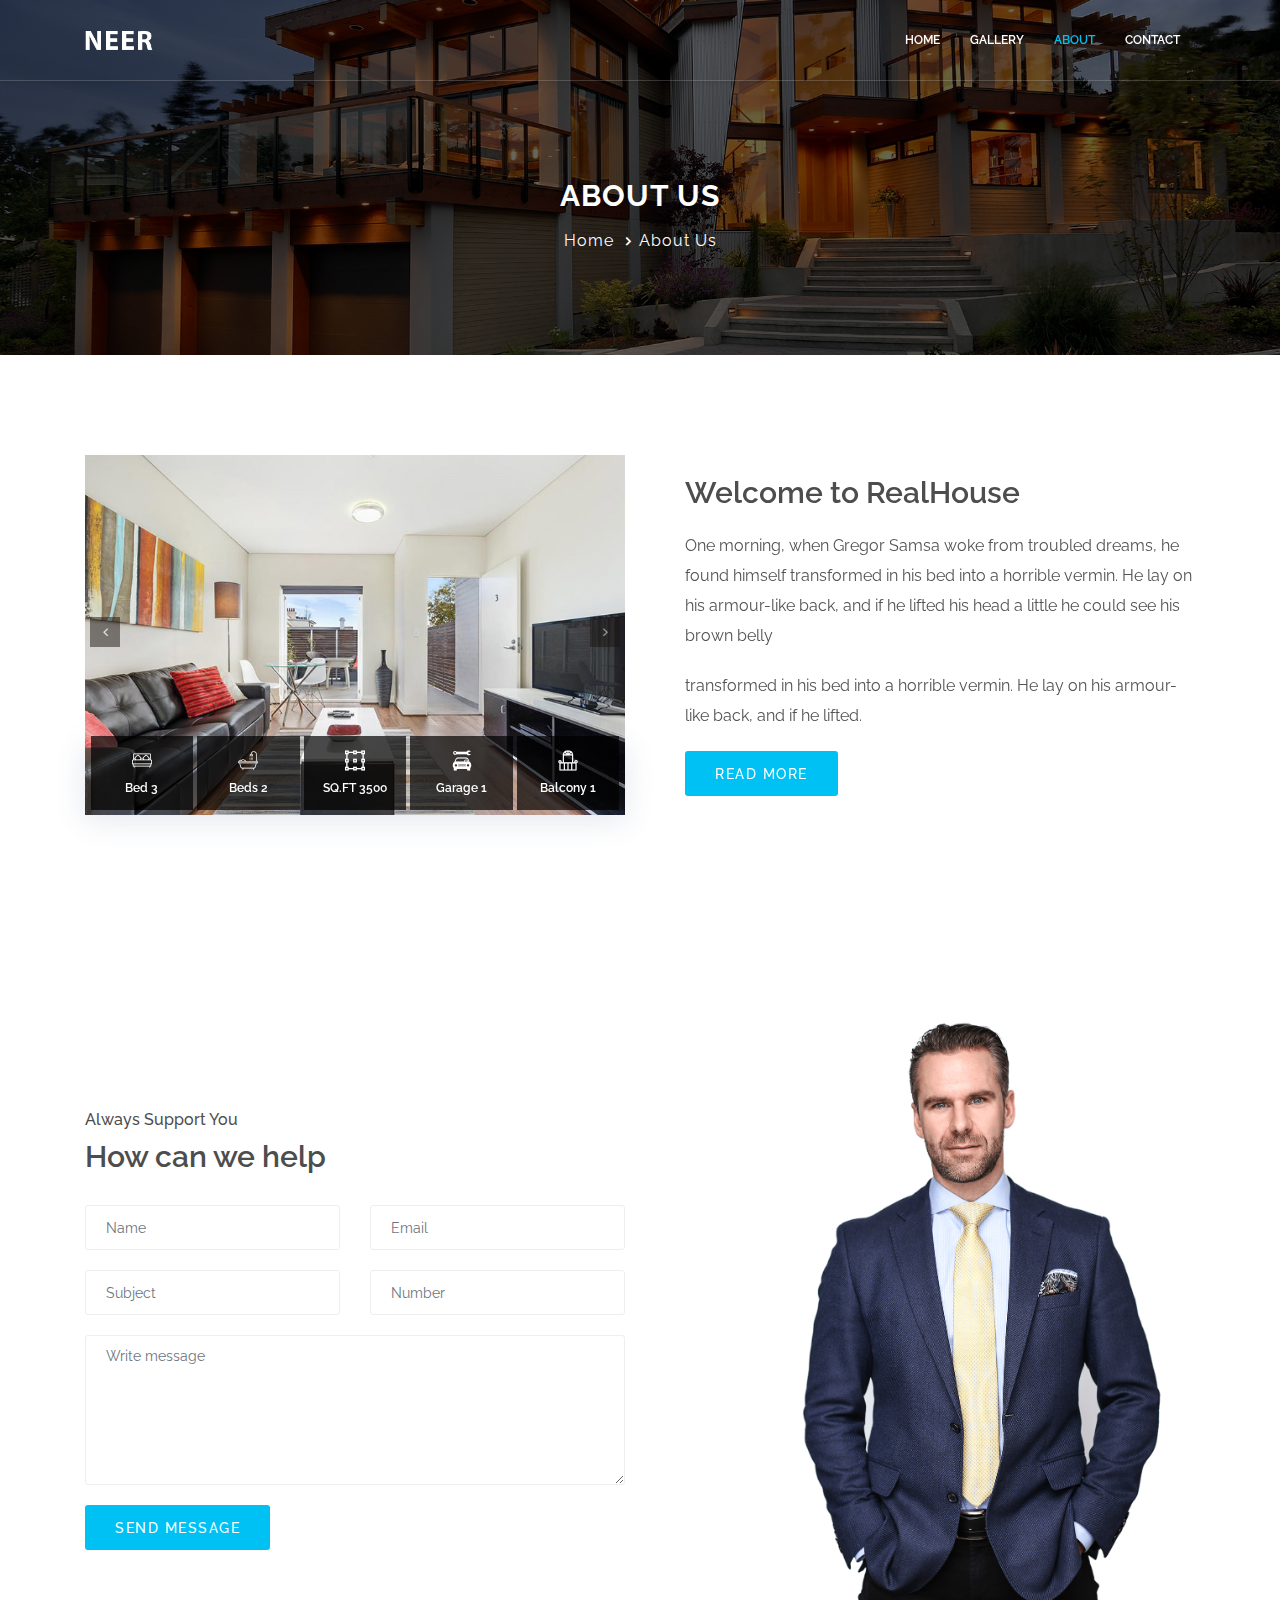
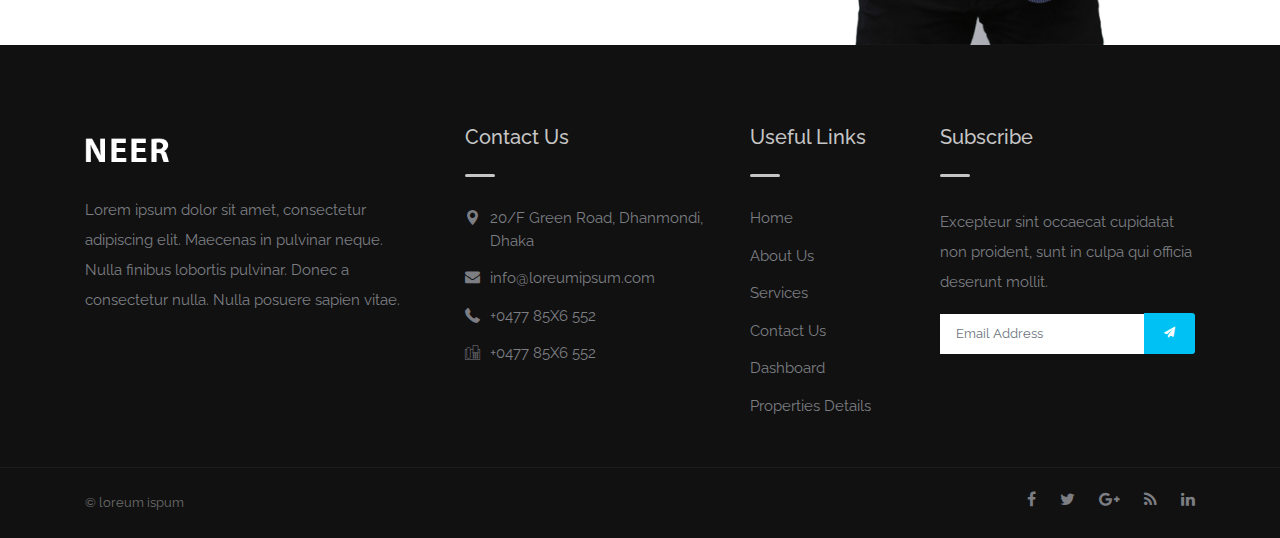
<file: about.html>
<!DOCTYPE html>
<html lang="zxx">

<!-- Mirrored from storage.googleapis.com/loreumipsum-products/neer/about.html by HTTrack Website Copier/3.x [XR&CO'2014], Sat, 31 Aug 2019 04:13:29 GMT -->
<head>
  
    <title>Real Estate  Demo</title>
    <meta name="viewport" content="width=device-width, initial-scale=1.0">
    <meta charset="utf-8">

    <!-- External CSS libraries -->
    <link rel="stylesheet" type="text/css" href="css/bootstrap.min.css">
    <link rel="stylesheet" type="text/css" href="css/animate.min.css">
    <link rel="stylesheet" type="text/css" href="css/bootstrap-submenu.css">

    <link rel="stylesheet" type="text/css" href="css/bootstrap-select.min.css">
    <link rel="stylesheet" type="text/css" href="css/magnific-popup.css">
    <link rel="stylesheet" href="css/leaflet.css" type="text/css">
    <link rel="stylesheet" href="css/map.css" type="text/css">
    <link rel="stylesheet" type="text/css" href="fonts/font-awesome/css/font-awesome.min.css">
    <link rel="stylesheet" type="text/css" href="fonts/flaticon/font/flaticon.css">
    <link rel="stylesheet" type="text/css" href="fonts/linearicons/style.css">
    <link rel="stylesheet" type="text/css"  href="css/jquery.mCustomScrollbar.css">
    <link rel="stylesheet" type="text/css"  href="css/dropzone.css">
    <link rel="stylesheet" type="text/css"  href="css/slick.css">

    <!-- Custom stylesheet -->
    <link rel="stylesheet" type="text/css" href="css/style.css">
    <link rel="stylesheet" type="text/css" id="style_sheet" href="css/skins/default.css">

    <!-- Favicon icon -->
    <link rel="shortcut icon" href="img/favicon.ico" type="image/x-icon" >

    <!-- Google fonts -->
    <link rel="stylesheet" type="text/css" href="https://fonts.googleapis.com/css?family=Raleway:300,400,500,600,300,700">

    <!-- IE10 viewport hack for Surface/desktop Windows 8 bug -->
    <link rel="stylesheet" type="text/css" href="css/ie10-viewport-bug-workaround.css">

    <!-- Just for debugging purposes. Don't actually copy these 2 lines! -->
    <!--[if lt IE 9]><script  src="js/ie8-responsive-file-warning.js"></script><![endif]-->
    <script  src="js/ie-emulation-modes-warning.js"></script>

    <!-- HTML5 shim and Respond.js for IE8 support of HTML5 elements and media queries -->
    <!--[if lt IE 9]>
    <script  src="js/html5shiv.min.js"></script>
    <script  src="js/respond.min.js"></script>
    <![endif]-->
</head>
<body>
<!-- Google Tag Manager (noscript) -->

<!-- End Google Tag Manager (noscript) -->
<div class="page_loader"></div>

<!-- Main header start -->
<header class="main-header header-transparent sticky-header">
    <div class="container">
        <nav class="navbar navbar-expand-lg navbar-light">
            <a class="navbar-brand logo" href="index.html">
                <img src="img/logos/black-logo.png" alt="logo">
            </a>
            <button class="navbar-toggler" type="button" data-toggle="collapse" data-target="#navbarSupportedContent" aria-controls="navbarSupportedContent" aria-expanded="false" aria-label="Toggle navigation">
                <span class="navbar-toggler-icon"></span>
            </button>
            <div class="collapse navbar-collapse" id="navbarSupportedContent">
                <ul class="navbar-nav ml-auto">
                     <li class="nav-item dropdown">
                        <a class="nav-link" href="index.html">
                            Home
                        </a>                       
                    </li>                    
					
					
					<li class="nav-item dropdown">
					 <a class="nav-link" href="gallery.html">
                            Gallery
                        </a> 
                                             
                    </li> 
					
					<li class="nav-item dropdown  current active">
                        <a class="nav-link" href="about.html">						 
                            About
                        </a>                       
                    </li> 
					
					
					<li class="nav-item dropdown">
                        <a class="nav-link" href="contact.html">Contact</a>
                                          
                    </li> 
                        
                </ul>
            </div>
        </nav>
    </div>
</header>
<!-- Main header end -->

<!-- Sub banner start -->
<div class="sub-banner overview-bgi">
    <div class="container">
        <div class="breadcrumb-area">
            <h1>About Us</h1>
            <ul class="breadcrumbs">
                <li><a href="index.html">Home</a></li>
                <li class="active">About Us</li>
            </ul>
        </div>
    </div>
</div>
<!-- Sub Banner end -->

<!-- About city estate start -->
<div class="about-real-estate  content-area-5">
    <div class="container">
        <div class="row">
            <div class="col-xl-6 col-lg-7 col-md-12 col-sm-12 col-xs-12">
                <div class="about-slider-box simple-slider">
                    <div id="carouselExampleIndicators" class="carousel slide" data-ride="carousel">
                        <div class="carousel-inner">
                            <div class="carousel-item active">
                                <img class="d-block w-100" src="img/properties/properties-1.jpg" alt="First slide">
                            </div>
                            <div class="carousel-item">
                                <img class="d-block w-100" src="img/properties/properties-2.jpg" alt="Second slide">
                            </div>
                            <div class="carousel-item">
                                <img class="d-block w-100" src="img/properties/properties-3.jpg" alt="Third slide">
                            </div>
                        </div>
                        <a class="carousel-control-prev" href="#carouselExampleIndicators" role="button" data-slide="prev">
                            <span class="slider-mover-left slider-btn-l" aria-hidden="true">
                                <i class="fa fa-angle-left"></i>
                            </span>
                        </a>
                        <a class="carousel-control-next" href="#carouselExampleIndicators" role="button" data-slide="next">
                            <span class="slider-mover-right slider-btn-r " aria-hidden="true">
                                 <i class="fa fa-angle-right"></i>
                            </span>
                        </a>
                    </div>
                    <div class="Properties-info d-none d-xl-block d-lg-block d-md-block d-sm-block">
                        <ul>
                            <li>
                                <i class="flaticon-hotel"></i>
                                <h4>Bed 3</h4>
                            </li>
                            <li>
                                <i class="flaticon-bathroom"></i>
                                <h4>Beds 2</h4>
                            </li>
                            <li>
                                <i class="flaticon-area"></i>
                                <h4>SQ.FT 3500</h4>
                            </li>
                            <li>
                                <i class="flaticon-mechanic"></i>
                                <h4>Garage 1</h4>
                            </li>
                            <li>
                                <i class="flaticon-balcony"></i>
                                <h4>Balcony 1</h4>
                            </li>
                        </ul>
                    </div>
                </div>
            </div>
            <div class="col-xl-6 col-lg-5 col-md-12 col-sm-12 col-xs-12">
                <div class="about-text">
                    <h3>Welcome to RealHouse</h3>
                    <p>One morning, when Gregor Samsa woke from troubled dreams, he found himself transformed in his bed into a horrible vermin. He lay on his armour-like back, and if he lifted his head a little he could see his brown belly</p>
                    <p>transformed in his bed into a horrible vermin. He lay on his armour-like back, and if he lifted.</p>
                    <a href="#" class="btn btn-md button-theme">Read More</a>
                </div>
            </div>
        </div>
    </div>
</div>
<!-- About city estate end -->




<!-- Helping sentar start -->
<div class="helping-sentar">
    <div class="container">
        <div class="row">
            <div class="col-xl-6 col-lg-6 align-self-center">
                <!-- Contact 1 start -->
                <div class="contact-2 pb-hediin-60">
                    <h5 class="clearfix">Always Support You</h5>
                    <h3 class="heading">How can we help</h3>
                    <form action="#" method="GET" enctype="multipart/form-data">
                        <div class="row">
                            <div class="col-lg-6 col-md-6 col-sm-6 col-xs-12">
                                <div class="form-group name">
                                    <input type="text" name="name" class="form-control" placeholder="Name">
                                </div>
                            </div>
                            <div class="col-lg-6 col-md-6 col-sm-6 col-xs-12">
                                <div class="form-group email">
                                    <input type="email" name="email" class="form-control" placeholder="Email">
                                </div>
                            </div>
                            <div class="col-lg-6 col-md-6 col-sm-6 col-xs-12">
                                <div class="form-group subject">
                                    <input type="text" name="subject" class="form-control" placeholder="Subject">
                                </div>
                            </div>
                            <div class="col-lg-6 col-md-6 col-sm-6 col-xs-12">
                                <div class="form-group number">
                                    <input type="text" name="phone" class="form-control" placeholder="Number">
                                </div>
                            </div>
                            <div class="col-lg-12 col-md-12 col-sm-12 col-xs-12">
                                <div class="form-group message">
                                    <textarea class="form-control" name="message" placeholder="Write message"></textarea>
                                </div>
                            </div>
                            <div class="col-lg-6 col-md-12 col-sm-12 col-xs-12">
                                <div class="send-btn">
                                    <button type="submit" class="btn btn-md button-theme">Send Message</button>
                                </div>
                            </div>
                        </div>
                    </form>
                </div>
                <!-- Contact 1 end -->
            </div>
            <div class="offset-xl-1 col-xl-5 col-lg-6">
                <img src="img/avatar/avatar-10.png" alt="avatar-10" class="img-fluid">
            </div>
        </div>
    </div>
</div>
<!-- Helping sentar end -->

<!-- Footer start -->
<footer class="footer">
    <div class="container footer-inner">
        <div class="row">
            <div class="col-xl-4 col-lg-4 col-md-6 col-sm-6">
                <div class="footer-item clearfix">
                    <img src="img/logos/logo.png" alt="logo" class="f-logo">
                    <div class="text">
                        <p>Lorem ipsum dolor sit amet, consectetur adipiscing elit. Maecenas in pulvinar neque. Nulla finibus lobortis pulvinar. Donec a consectetur nulla. Nulla posuere sapien vitae.</p>
                    </div>
                </div>
            </div>
            <div class="col-xl-3 col-lg-3 col-md-6 col-sm-6">
                <div class="footer-item">
                    <h4>Contact Us</h4>
                    <div class="f-border"></div>
                    <ul class="contact-info">
                        <li>
                            <i class="flaticon-pin"></i>20/F Green Road, Dhanmondi, Dhaka
                        </li>
                        <li>
                            <i class="flaticon-mail"></i><a href="mailto:sales@hotelempire.com">info@loreumipsum.com</a>
                        </li>
                        <li>
                            <i class="flaticon-phone"></i><a href="tel:+55-417-634-7071">+0477 85X6 552</a>
                        </li>
                        <li>
                            <i class="flaticon-fax"></i>+0477 85X6 552
                        </li>
                    </ul>
                </div>
            </div>
            <div class="col-xl-2 col-lg-2 col-md-6 col-sm-6">
                <div class="footer-item">
                    <h4>
                        Useful Links
                    </h4>
                    <div class="f-border"></div>
                    <ul class="links">
                        <li>
                            <a href="#">Home</a>
                        </li>
                        <li>
                            <a href="about.html">About Us</a>
                        </li>
                        <li>
                            <a href="services.html">Services</a>
                        </li>
                        <li>
                            <a href="contact.html">Contact Us</a>
                        </li>
                        <li>
                            <a href="dashboard.html">Dashboard</a>
                        </li>
                        <li>
                            <a href="properties-details.html">Properties Details</a>
                        </li>
                    </ul>
                </div>
            </div>
            <div class="col-xl-3 col-lg-3 col-md-6 col-sm-6">
                <div class="footer-item clearfix">
                    <h4>Subscribe</h4>
                    <div class="f-border"></div>
                    <div class="Subscribe-box">
                        <p>Excepteur sint occaecat cupidatat non proident, sunt in culpa qui officia deserunt mollit.</p>
                        <form class="form-inline" action="#" method="GET">
                            <input type="text" class="form-control mb-sm-0" id="inlineFormInputName3" placeholder="Email Address">
                            <button type="submit" class="btn"><i class="fa fa-paper-plane"></i></button>
                        </form>
                    </div>
                </div>
            </div>
        </div>
    </div>
</footer>
<!-- Footer end -->

<!-- Sub footer start -->
<div class="sub-footer">
    <div class="container">
        <div class="row">
            <div class="col-lg-8 col-md-8">
                <p class="copy">© loreum ispum</p>
            </div>
            <div class="col-lg-4 col-md-4">
                <ul class="social-list clearfix">
                    <li><a href="#" class="facebook"><i class="fa fa-facebook"></i></a></li>
                    <li><a href="#" class="twitter"><i class="fa fa-twitter"></i></a></li>
                    <li><a href="#" class="google"><i class="fa fa-google-plus"></i></a></li>
                    <li><a href="#" class="rss"><i class="fa fa-rss"></i></a></li>
                    <li><a href="#" class="linkedin"><i class="fa fa-linkedin"></i></a></li>
                </ul>
            </div>
        </div>
    </div>
</div>
<!-- Sub footer end -->

<!-- Full Page Search -->
<div id="full-page-search">
    <button type="button" class="close">×</button>
    <form action="http://storage.googleapis.com/loreumipsum-products/neer/index.html#">
        <input type="search" value="" placeholder="type keyword(s) here" />
        <button type="submit" class="btn btn-sm button-theme">Search</button>
    </form>
</div>

<script src="js/jquery-2.2.0.min.js"></script>
<script src="js/popper.min.js"></script>
<script src="js/bootstrap.min.js"></script>
<script  src="js/bootstrap-submenu.js"></script>
<script  src="js/rangeslider.js"></script>
<script  src="js/jquery.mb.YTPlayer.js"></script>
<script  src="js/bootstrap-select.min.js"></script>
<script  src="js/jquery.easing.1.3.js"></script>
<script  src="js/jquery.scrollUp.js"></script>
<script  src="js/jquery.mCustomScrollbar.concat.min.js"></script>
<script  src="js/leaflet.js"></script>
<script  src="js/leaflet-providers.js"></script>
<script  src="js/leaflet.markercluster.js"></script>
<script  src="js/dropzone.js"></script>
<script  src="js/slick.min.js"></script>
<script  src="js/jquery.filterizr.js"></script>
<script  src="js/jquery.magnific-popup.min.js"></script>
<script  src="js/jquery.countdown.js"></script>
<script  src="js/maps.js"></script>
<script  src="js/app.js"></script>

<!-- IE10 viewport hack for Surface/desktop Windows 8 bug -->
<script  src="js/ie10-viewport-bug-workaround.js"></script>
<!-- Custom javascript -->
<script  src="js/ie10-viewport-bug-workaround.js"></script>
</body>

<!-- Mirrored from storage.googleapis.com/loreumipsum-products/neer/about.html by HTTrack Website Copier/3.x [XR&CO'2014], Sat, 31 Aug 2019 04:13:30 GMT -->
</html>
</file>
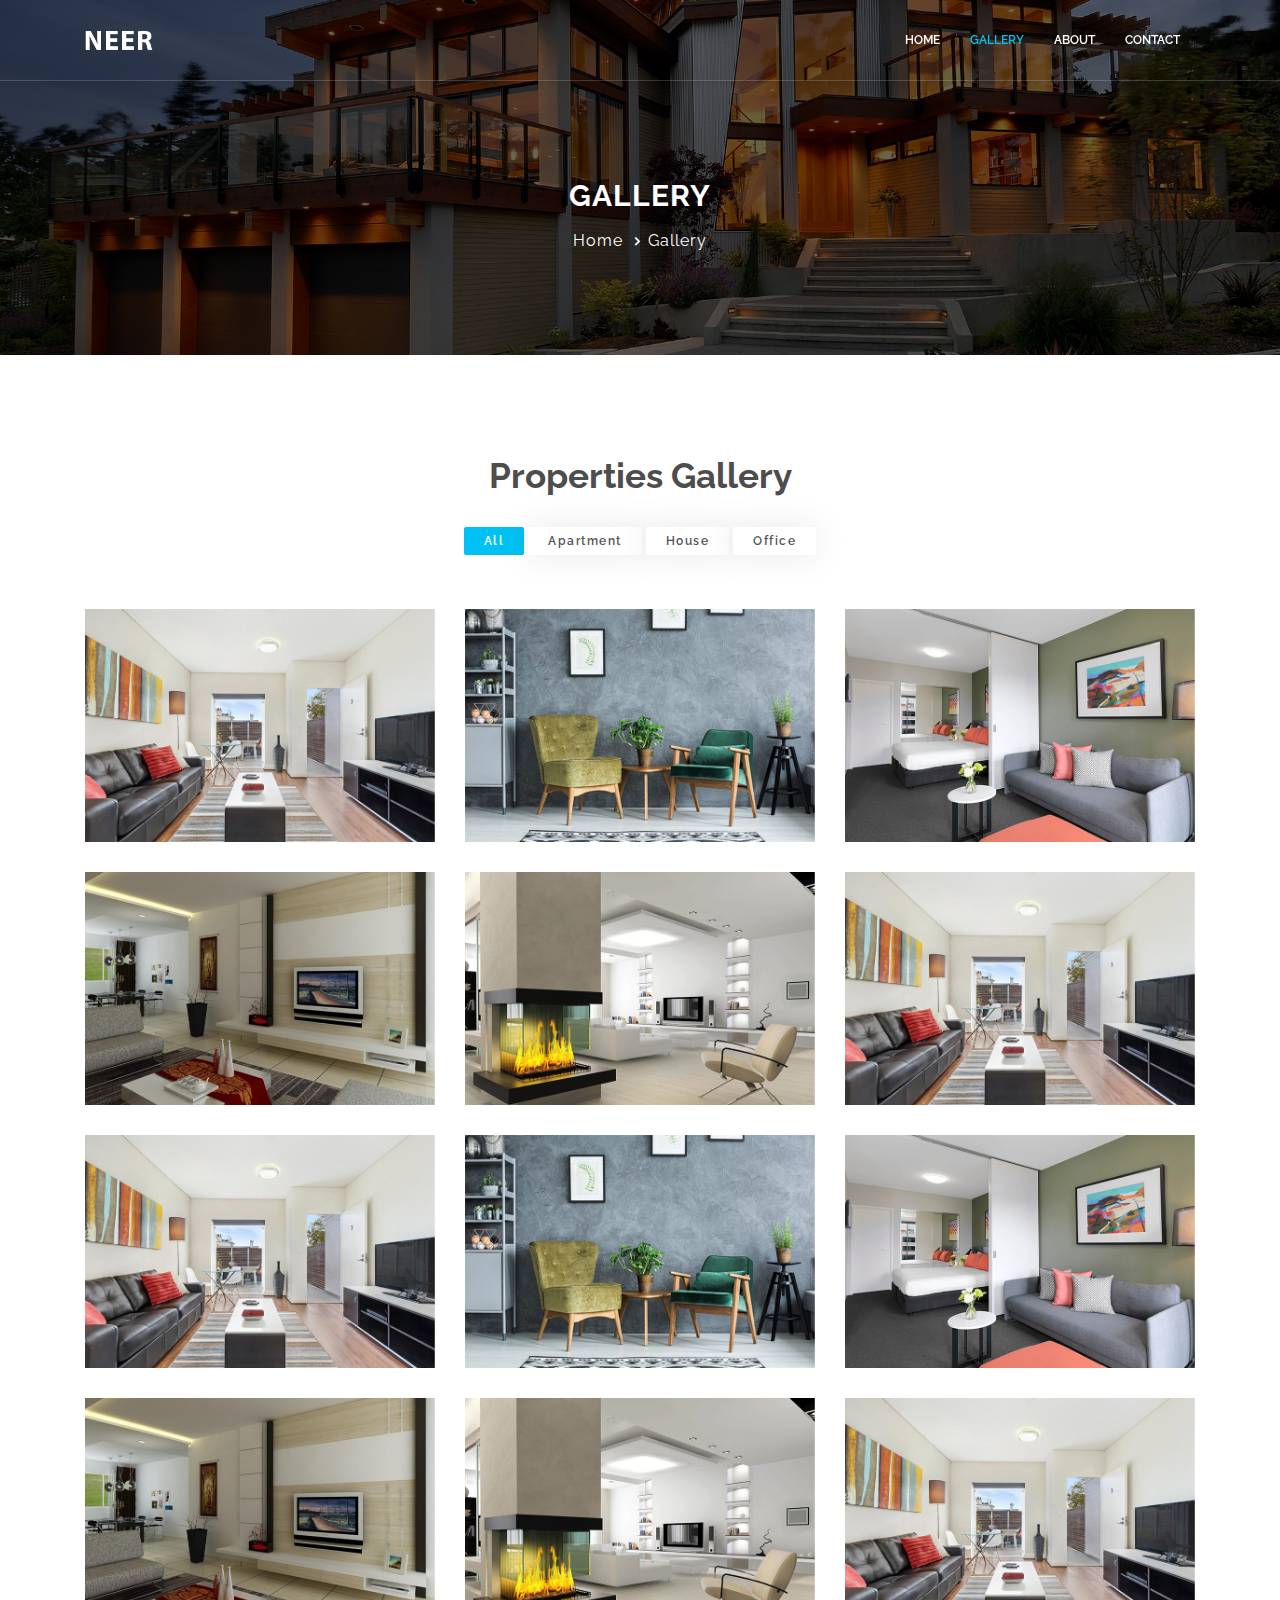
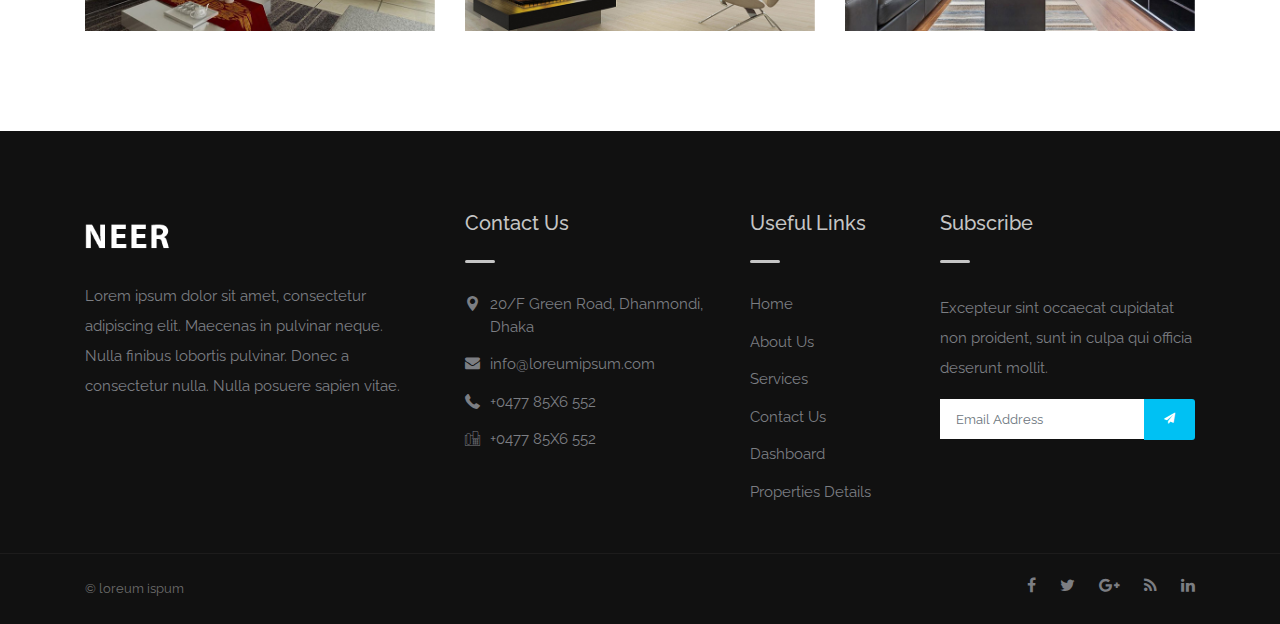
<file: gallery.html>
<!DOCTYPE html>
<html lang="zxx">

<!-- Mirrored from storage.googleapis.com/loreumipsum-products/neer/gallery-3column.html by HTTrack Website Copier/3.x [XR&CO'2014], Sat, 31 Aug 2019 04:13:54 GMT -->
<head>
    <title>Real Estate  Demo</title>
    <meta name="viewport" content="width=device-width, initial-scale=1.0">
    <meta charset="utf-8">

    <!-- External CSS libraries -->
    <link rel="stylesheet" type="text/css" href="css/bootstrap.min.css">
    <link rel="stylesheet" type="text/css" href="css/animate.min.css">
    <link rel="stylesheet" type="text/css" href="css/bootstrap-submenu.css">

    <link rel="stylesheet" type="text/css" href="css/bootstrap-select.min.css">
    <link rel="stylesheet" type="text/css" href="css/magnific-popup.css">
    <link rel="stylesheet" href="css/leaflet.css" type="text/css">
    <link rel="stylesheet" href="css/map.css" type="text/css">
    <link rel="stylesheet" type="text/css" href="fonts/font-awesome/css/font-awesome.min.css">
    <link rel="stylesheet" type="text/css" href="fonts/flaticon/font/flaticon.css">
    <link rel="stylesheet" type="text/css" href="fonts/linearicons/style.css">
    <link rel="stylesheet" type="text/css"  href="css/jquery.mCustomScrollbar.css">
    <link rel="stylesheet" type="text/css"  href="css/dropzone.css">
    <link rel="stylesheet" type="text/css"  href="css/slick.css">

    <!-- Custom stylesheet -->
    <link rel="stylesheet" type="text/css" href="css/style.css">
    <link rel="stylesheet" type="text/css" id="style_sheet" href="css/skins/default.css">

    <!-- Favicon icon -->
    <link rel="shortcut icon" href="img/favicon.ico" type="image/x-icon" >

    <!-- Google fonts -->
    <link rel="stylesheet" type="text/css" href="https://fonts.googleapis.com/css?family=Raleway:300,400,500,600,300,700">

    <!-- IE10 viewport hack for Surface/desktop Windows 8 bug -->
    <link rel="stylesheet" type="text/css" href="css/ie10-viewport-bug-workaround.css">

    <!-- Just for debugging purposes. Don't actually copy these 2 lines! -->
    <!--[if lt IE 9]><script  src="js/ie8-responsive-file-warning.js"></script><![endif]-->
    <script  src="js/ie-emulation-modes-warning.js"></script>

    <!-- HTML5 shim and Respond.js for IE8 support of HTML5 elements and media queries -->
    <!--[if lt IE 9]>
    <script  src="js/html5shiv.min.js"></script>
    <script  src="js/respond.min.js"></script>
    <![endif]-->
</head>
<body>
<!-- Google Tag Manager (noscript) -->

<!-- End Google Tag Manager (noscript) -->
<div class="page_loader"></div>

<!-- Main header start -->
<header class="main-header header-transparent sticky-header">
    <div class="container">
        <nav class="navbar navbar-expand-lg navbar-light">
            <a class="navbar-brand logo" href="index.html">
                <img src="img/logos/black-logo.png" alt="logo">
            </a>
            <button class="navbar-toggler" type="button" data-toggle="collapse" data-target="#navbarSupportedContent" aria-controls="navbarSupportedContent" aria-expanded="false" aria-label="Toggle navigation">
                <span class="navbar-toggler-icon"></span>
            </button>
            <div class="collapse navbar-collapse" id="navbarSupportedContent">
                <ul class="navbar-nav ml-auto">
                    <li class="nav-item dropdown">
                        <a class="nav-link" href="index.html">
                            Home
                        </a>                       
                    </li>                    
					
					
					<li class="nav-item dropdown current active">
					 <a class="nav-link" href="javascript:void(0)">
                            Gallery
                        </a> 
                                             
                    </li> 
					
					<li class="nav-item dropdown">
                        <a class="nav-link" href="about.html">						 
                            About
                        </a>                       
                    </li> 
					
					
					<li class="nav-item dropdown">
                        <a class="nav-link" href="contact.html">Contact</a>
                                          
                    </li> 
                        
                </ul>
            </div>
        </nav>
    </div>
</header>
<!-- Main header end -->

<!-- Sub banner start -->
<div class="sub-banner overview-bgi">
    <div class="container">
        <div class="breadcrumb-area">
            <h1>Gallery</h1>
            <ul class="breadcrumbs">
                <li><a href="index.html">Home</a></li>
                <li class="active">Gallery</li>
            </ul>
        </div>
    </div>
</div>
<!-- Sub Banner end -->

<!-- Photo gallery start -->
<div class="photo-gallery content-area">
    <div class="container">
        <div class="main-title text-center">
            <h1 class="mb-30">Properties Gallery</h1>
            <ul class="list-inline-listing filters filteriz-navigation">
                <li class="active btn filtr-button filtr" data-filter="all">All</li>
                <li data-filter="1" class="btn btn-inline filtr-button filtr">Apartment</li>
                <li data-filter="2" class="btn btn-inline filtr-button filtr">House</li>
                <li data-filter="3" class="btn btn-inline filtr-button filtr">Office</li>
            </ul>
        </div>
        <div class="row filter-portfolio">
            <div class="cars">
                <div class="col-lg-4 col-md-6 col-sm-6 filtr-item" data-category="3">
                    <div class="portfolio-item">
                        <a href="img/properties/properties-1.jpg" title="Relaxing Apartment">
                            <img src="img/properties/properties-1.jpg" alt="gallery-photo" class="img-fluid">
                        </a>
                        <div class="portfolio-content">
                            <div class="portfolio-content-inner">
                                <p>Relaxing Apartment</p>
                            </div>
                        </div>
                    </div>
                </div>
                <div class="col-lg-4 col-md-6 col-sm-6 filtr-item" data-category="3, 2, 1">
                    <div class="portfolio-item">
                        <a href="img/properties/properties-2.jpg" title="Park Avenue">
                            <img src="img/properties/properties-2.jpg" alt="gallery-photo" class="img-fluid">
                        </a>
                        <div class="portfolio-content">
                            <div class="portfolio-content-inner">
                                <p>Park Avenue</p>
                            </div>
                        </div>
                    </div>
                </div>
                <div class="col-lg-4 col-md-6 col-sm-6 filtr-item" data-category="1, 2">
                    <div class="portfolio-item">
                        <a href="img/properties/properties-3.jpg" title="Masons Villas">
                            <img src="img/properties/properties-3.jpg" alt="gallery-photo" class="img-fluid">
                        </a>
                        <div class="portfolio-content">
                            <div class="portfolio-content-inner">
                                <p>Masons Villas</p>
                            </div>
                        </div>
                    </div>
                </div>
                <div class="col-lg-4 col-md-6 col-sm-6 filtr-item" data-category="3, 2">
                    <div class="portfolio-item">
                        <a href="img/properties/properties-4.jpg" title="Big Head House">
                            <img src="img/properties/properties-4.jpg" alt="gallery-photo" class="img-fluid">
                        </a>
                        <div class="portfolio-content">
                            <div class="portfolio-content-inner">
                                <p>Big Head House</p>
                            </div>
                        </div>
                    </div>
                </div>
                <div class="col-lg-4 col-md-6 col-sm-6 filtr-item" data-category="2, 1">
                    <div class="portfolio-item">
                        <a href="img/properties/properties-5.jpg" title="Relaxing Apartment">
                            <img src="img/properties/properties-5.jpg" alt="gallery-photo" class="img-fluid">
                        </a>
                        <div class="portfolio-content">
                            <div class="portfolio-content-inner">
                                <p>Relaxing Apartment</p>
                            </div>
                        </div>
                    </div>
                </div>
                <div class="col-lg-4 col-md-6 col-sm-6 filtr-item" data-category="3, 1">
                    <div class="portfolio-item">
                        <a href="img/properties/properties-1.jpg" title="Relaxing Apartment">
                            <img src="img/properties/properties-1.jpg" alt="gallery-photo" class="img-fluid">
                        </a>
                        <div class="portfolio-content">
                            <div class="portfolio-content-inner">
                                <p>Relaxing Apartment</p>
                            </div>
                        </div>
                    </div>
                </div>
                <div class="col-lg-4 col-md-6 col-sm-6 filtr-item" data-category="3, 1">
                    <div class="portfolio-item">
                        <a href="img/properties/properties-1.jpg" title="Relaxing Apartment">
                            <img src="img/properties/properties-1.jpg" alt="gallery-photo" class="img-fluid">
                        </a>
                        <div class="portfolio-content">
                            <div class="portfolio-content-inner">
                                <p>Relaxing Apartment</p>
                            </div>
                        </div>
                    </div>
                </div>
                <div class="col-lg-4 col-md-6 col-sm-6 filtr-item" data-category="3, 2, 1">
                    <div class="portfolio-item">
                        <a href="img/properties/properties-2.jpg" title="Park Avenue">
                            <img src="img/properties/properties-2.jpg" alt="gallery-photo" class="img-fluid">
                        </a>
                        <div class="portfolio-content">
                            <div class="portfolio-content-inner">
                                <p>Park Avenue</p>
                            </div>
                        </div>
                    </div>
                </div>
                <div class="col-lg-4 col-md-6 col-sm-6 filtr-item" data-category="1, 2">
                    <div class="portfolio-item">
                        <a href="img/properties/properties-3.jpg" title="Masons Villas">
                            <img src="img/properties/properties-3.jpg" alt="gallery-photo" class="img-fluid">
                        </a>
                        <div class="portfolio-content">
                            <div class="portfolio-content-inner">
                                <p>Masons Villas</p>
                            </div>
                        </div>
                    </div>
                </div>
                <div class="col-lg-4 col-md-6 col-sm-6 filtr-item" data-category="3, 2">
                    <div class="portfolio-item">
                        <a href="img/properties/properties-4.jpg" title="Big Head House">
                            <img src="img/properties/properties-4.jpg" alt="gallery-photo" class="img-fluid">
                        </a>
                        <div class="portfolio-content">
                            <div class="portfolio-content-inner">
                                <p>Big Head House</p>
                            </div>
                        </div>
                    </div>
                </div>
                <div class="col-lg-4 col-md-6 col-sm-6 filtr-item" data-category="2, 1, 3">
                    <div class="portfolio-item">
                        <a href="img/properties/properties-5.jpg" title="Relaxing Apartment">
                            <img src="img/properties/properties-5.jpg" alt="gallery-photo" class="img-fluid">
                        </a>
                        <div class="portfolio-content">
                            <div class="portfolio-content-inner">
                                <p>Relaxing Apartment</p>
                            </div>
                        </div>
                    </div>
                </div>
                <div class="col-lg-4 col-md-6 col-sm-6 filtr-item" data-category="3, 1, 3">
                    <div class="portfolio-item">
                        <a href="img/properties/properties-1.jpg" title="Relaxing Apartment">
                            <img src="img/properties/properties-1.jpg" alt="gallery-photo" class="img-fluid">
                        </a>
                        <div class="portfolio-content">
                            <div class="portfolio-content-inner">
                                <p>Relaxing Apartment</p>
                            </div>
                        </div>
                    </div>
                </div>
            </div>
        </div>
    </div>
</div>
<!-- Photo gallery end -->

<!-- Footer start -->
<footer class="footer">
    <div class="container footer-inner">
        <div class="row">
            <div class="col-xl-4 col-lg-4 col-md-6 col-sm-6">
                <div class="footer-item clearfix">
                    <img src="img/logos/logo.png" alt="logo" class="f-logo">
                    <div class="text">
                        <p>Lorem ipsum dolor sit amet, consectetur adipiscing elit. Maecenas in pulvinar neque. Nulla finibus lobortis pulvinar. Donec a consectetur nulla. Nulla posuere sapien vitae.</p>
                    </div>
                </div>
            </div>
            <div class="col-xl-3 col-lg-3 col-md-6 col-sm-6">
                <div class="footer-item">
                    <h4>Contact Us</h4>
                    <div class="f-border"></div>
                    <ul class="contact-info">
                        <li>
                            <i class="flaticon-pin"></i>20/F Green Road, Dhanmondi, Dhaka
                        </li>
                        <li>
                            <i class="flaticon-mail"></i><a href="mailto:sales@hotelempire.com">info@loreumipsum.com</a>
                        </li>
                        <li>
                            <i class="flaticon-phone"></i><a href="tel:+55-417-634-7071">+0477 85X6 552</a>
                        </li>
                        <li>
                            <i class="flaticon-fax"></i>+0477 85X6 552
                        </li>
                    </ul>
                </div>
            </div>
            <div class="col-xl-2 col-lg-2 col-md-6 col-sm-6">
                <div class="footer-item">
                    <h4>
                        Useful Links
                    </h4>
                    <div class="f-border"></div>
                    <ul class="links">
                        <li>
                            <a href="#">Home</a>
                        </li>
                        <li>
                            <a href="about.html">About Us</a>
                        </li>
                        <li>
                            <a href="services.html">Services</a>
                        </li>
                        <li>
                            <a href="contact.html">Contact Us</a>
                        </li>
                        <li>
                            <a href="dashboard.html">Dashboard</a>
                        </li>
                        <li>
                            <a href="properties-details.html">Properties Details</a>
                        </li>
                    </ul>
                </div>
            </div>
            <div class="col-xl-3 col-lg-3 col-md-6 col-sm-6">
                <div class="footer-item clearfix">
                    <h4>Subscribe</h4>
                    <div class="f-border"></div>
                    <div class="Subscribe-box">
                        <p>Excepteur sint occaecat cupidatat non proident, sunt in culpa qui officia deserunt mollit.</p>
                        <form class="form-inline" action="#" method="GET">
                            <input type="text" class="form-control mb-sm-0" id="inlineFormInputName3" placeholder="Email Address">
                            <button type="submit" class="btn"><i class="fa fa-paper-plane"></i></button>
                        </form>
                    </div>
                </div>
            </div>
        </div>
    </div>
</footer>
<!-- Footer end -->

<!-- Sub footer start -->
<div class="sub-footer">
    <div class="container">
        <div class="row">
            <div class="col-lg-8 col-md-8">
                <p class="copy">© loreum ispum</p>
            </div>
            <div class="col-lg-4 col-md-4">
                <ul class="social-list clearfix">
                    <li><a href="#" class="facebook"><i class="fa fa-facebook"></i></a></li>
                    <li><a href="#" class="twitter"><i class="fa fa-twitter"></i></a></li>
                    <li><a href="#" class="google"><i class="fa fa-google-plus"></i></a></li>
                    <li><a href="#" class="rss"><i class="fa fa-rss"></i></a></li>
                    <li><a href="#" class="linkedin"><i class="fa fa-linkedin"></i></a></li>
                </ul>
            </div>
        </div>
    </div>
</div>
<!-- Sub footer end -->

<!-- Full Page Search -->
<div id="full-page-search">
    <button type="button" class="close">×</button>
    <form action="http://storage.googleapis.com/loreumipsum-products/neer/index.html#">
        <input type="search" value="" placeholder="type keyword(s) here" />
        <button type="submit" class="btn btn-sm button-theme">Search</button>
    </form>
</div>

<script src="js/jquery-2.2.0.min.js"></script>
<script src="js/popper.min.js"></script>
<script src="js/bootstrap.min.js"></script>
<script  src="js/bootstrap-submenu.js"></script>
<script  src="js/rangeslider.js"></script>
<script  src="js/jquery.mb.YTPlayer.js"></script>
<script  src="js/bootstrap-select.min.js"></script>
<script  src="js/jquery.easing.1.3.js"></script>
<script  src="js/jquery.scrollUp.js"></script>
<script  src="js/jquery.mCustomScrollbar.concat.min.js"></script>
<script  src="js/leaflet.js"></script>
<script  src="js/leaflet-providers.js"></script>
<script  src="js/leaflet.markercluster.js"></script>
<script  src="js/dropzone.js"></script>
<script  src="js/slick.min.js"></script>
<script  src="js/jquery.filterizr.js"></script>
<script  src="js/jquery.magnific-popup.min.js"></script>
<script  src="js/jquery.countdown.js"></script>
<script  src="js/maps.js"></script>
<script  src="js/app.js"></script>

<!-- IE10 viewport hack for Surface/desktop Windows 8 bug -->
<script  src="js/ie10-viewport-bug-workaround.js"></script>
<!-- Custom javascript -->
<script  src="js/ie10-viewport-bug-workaround.js"></script>
</body>

<!-- Mirrored from storage.googleapis.com/loreumipsum-products/neer/gallery-3column.html by HTTrack Website Copier/3.x [XR&CO'2014], Sat, 31 Aug 2019 04:13:54 GMT -->
</html>
</file>
<file: css/leaflet.css>
/* required styles */
.leaflet-map-pane,
.leaflet-tile,
.leaflet-marker-icon,
.leaflet-marker-shadow,
.leaflet-tile-pane,
.leaflet-tile-container,
.leaflet-overlay-pane,
.leaflet-shadow-pane,
.leaflet-marker-pane,
.leaflet-popup-pane,
.leaflet-overlay-pane svg,
.leaflet-zoom-box,
.leaflet-image-layer,
.leaflet-layer {
    position: absolute;
    left: 0;
    top: 0;
}
.leaflet-container {
    overflow: hidden;
    -ms-touch-action: none;
}
.leaflet-tile,
.leaflet-marker-icon,
.leaflet-marker-shadow {
    -webkit-user-select: none;
    -moz-user-select: none;
    user-select: none;
    -webkit-user-drag: none;
}
.leaflet-marker-icon,
.leaflet-marker-shadow {
    display: block;
}
/* map is broken in FF if you have max-width: 100% on tiles */
.leaflet-container img {
    max-width: none !important;
}
/* stupid Android 2 doesn't understand "max-width: none" properly */
.leaflet-container img.leaflet-image-layer {
    max-width: 15000px !important;
}
.leaflet-tile {
    filter: inherit;
    visibility: hidden;
}
.leaflet-tile-loaded {
    visibility: inherit;
}
.leaflet-zoom-box {
    width: 0;
    height: 0;
}
/* workaround for https://bugzilla.mozilla.org/show_bug.cgi?id=888319 */
.leaflet-overlay-pane svg {
    -moz-user-select: none;
}

.leaflet-tile-pane    { z-index: 2; }
.leaflet-objects-pane { z-index: 3; }
.leaflet-overlay-pane { z-index: 4; }
.leaflet-shadow-pane  { z-index: 5; }
.leaflet-marker-pane  { z-index: 6; }
.leaflet-popup-pane   { z-index: 7; }

.leaflet-vml-shape {
    width: 1px;
    height: 1px;
}
.lvml {
    behavior: url(#default#VML);
    display: inline-block;
    position: absolute;
}

/* control positioning */
.leaflet-control {
    position: relative;
    z-index: 7;
    pointer-events: auto;
}
.leaflet-top,
.leaflet-bottom {
    position: absolute;
    z-index: 1000;
    pointer-events: none;
}
.leaflet-top {
    top: 0;
}
.leaflet-right {
    right: 0;
}
.leaflet-bottom {
    bottom: 0;
}
.leaflet-left {
    left: 0;
}
.leaflet-control {
    float: left;
    clear: both;
}
.leaflet-right .leaflet-control {
    float: right;
}
.leaflet-top .leaflet-control {
    margin-top: 10px;
}
.leaflet-bottom .leaflet-control {
    margin-bottom: 10px;
}
.leaflet-left .leaflet-control {
    margin-left: 10px;
}
.leaflet-right .leaflet-control {
    margin-right: 10px;
}

/* zoom and fade animations */
.leaflet-fade-anim .leaflet-tile,
.leaflet-fade-anim .leaflet-popup {
    opacity: 0;
    -webkit-transition: opacity 0.2s linear;
    -moz-transition: opacity 0.2s linear;
    -o-transition: opacity 0.2s linear;
    transition: opacity 0.2s linear;
}
.leaflet-fade-anim .leaflet-tile-loaded,
.leaflet-fade-anim .leaflet-map-pane .leaflet-popup {
    opacity: 1;
}

.leaflet-zoom-anim .leaflet-zoom-animated {
    -webkit-transition: -webkit-transform 0.25s cubic-bezier(0,0,0.25,1);
    -moz-transition:    -moz-transform 0.25s cubic-bezier(0,0,0.25,1);
    -o-transition:      -o-transform 0.25s cubic-bezier(0,0,0.25,1);
    transition:         transform 0.25s cubic-bezier(0,0,0.25,1);
}
.leaflet-zoom-anim .leaflet-tile,
.leaflet-pan-anim .leaflet-tile,
.leaflet-touching .leaflet-zoom-animated {
    -webkit-transition: none;
    -moz-transition: none;
    -o-transition: none;
    transition: none;
}

.leaflet-zoom-anim .leaflet-zoom-hide {
    visibility: hidden;
}

/* cursors */
.leaflet-clickable {
    cursor: pointer;
}
.leaflet-container {
    cursor: -webkit-grab;
    cursor:    -moz-grab;
}
.leaflet-popup-pane,
.leaflet-control {
    cursor: auto;
}
.leaflet-dragging .leaflet-container,
.leaflet-dragging .leaflet-clickable {
    cursor: move;
    cursor: -webkit-grabbing;
    cursor:    -moz-grabbing;
}

/* visual tweaks */
.leaflet-container {
    background: #ddd;
    outline: 0;
}
.leaflet-container a {
    color: #0078A8;
}
.leaflet-container a.leaflet-active {
    outline: 2px solid orange;
}
.leaflet-zoom-box {
    border: 2px dotted #38f;
    background: rgba(255,255,255,0.5);
}

/* general typography */
.leaflet-container {
    font: 12px/1.5 "Helvetica Neue", Arial, Helvetica, sans-serif;
}

/* general toolbar styles */
.leaflet-bar {
    box-shadow: 0 1px 5px rgba(0,0,0,0.65);
    border-radius: 4px;
}
.leaflet-bar a,
.leaflet-bar a:hover {
    background-color: #fff;
    border-bottom: 1px solid #ccc;
    width: 26px;
    height: 26px;
    line-height: 26px;
    display: block;
    text-align: center;
    text-decoration: none;
    color: black;
}
.leaflet-bar a,
.leaflet-control-layers-toggle {
    background-position: 50% 50%;
    background-repeat: no-repeat;
    display: block;
}
.leaflet-bar a:hover {
    background-color: #f4f4f4;
}
.leaflet-bar a:first-child {
    border-top-left-radius: 4px;
    border-top-right-radius: 4px;
}
.leaflet-bar a:last-child {
    border-bottom-left-radius: 4px;
    border-bottom-right-radius: 4px;
    border-bottom: none;
}
.leaflet-bar a.leaflet-disabled {
    cursor: default;
    background-color: #f4f4f4;
    color: #bbb;
}

.leaflet-touch .leaflet-bar a {
    width: 30px;
    height: 30px;
    line-height: 30px;
}

/* zoom control */
.leaflet-control-zoom-in,
.leaflet-control-zoom-out {
    font: bold 18px 'Lucida Console', Monaco, monospace;
    text-indent: 1px;
}
.leaflet-control-zoom-out {
    font-size: 20px;
}

.leaflet-touch .leaflet-control-zoom-in {
    font-size: 22px;
}
.leaflet-touch .leaflet-control-zoom-out {
    font-size: 24px;
}

/* layers control */
.leaflet-control-layers {
    box-shadow: 0 1px 5px rgba(0,0,0,0.4);
    background: #fff;
    border-radius: 5px;
}
.leaflet-control-layers-toggle {
    background-image: url(images/layers.png);
    width: 36px;
    height: 36px;
}
.leaflet-retina .leaflet-control-layers-toggle {
    background-image: url(images/layers-2x.png);
    background-size: 26px 26px;
}
.leaflet-touch .leaflet-control-layers-toggle {
    width: 44px;
    height: 44px;
}
.leaflet-control-layers .leaflet-control-layers-list,
.leaflet-control-layers-expanded .leaflet-control-layers-toggle {
    display: none;
}
.leaflet-control-layers-expanded .leaflet-control-layers-list {
    display: block;
    position: relative;
}
.leaflet-control-layers-expanded {
    padding: 6px 10px 6px 6px;
    color: #333;
    background: #fff;
}
.leaflet-control-layers-selector {
    margin-top: 2px;
    position: relative;
    top: 1px;
}
.leaflet-control-layers label {
    display: block;
}
.leaflet-control-layers-separator {
    height: 0;
    border-top: 1px solid #ddd;
    margin: 5px -10px 5px -6px;
}

/* attribution and scale controls */
.leaflet-container .leaflet-control-attribution {
    background: #fff;
    background: rgba(255, 255, 255, 0.7);
    margin: 0;
}
.leaflet-control-attribution,
.leaflet-control-scale-line {
    padding: 0 5px;
    color: #333;
}
.leaflet-control-attribution a {
    text-decoration: none;
}
.leaflet-control-attribution a:hover {
    text-decoration: underline;
}
.leaflet-container .leaflet-control-attribution,
.leaflet-container .leaflet-control-scale {
    font-size: 11px;
}
.leaflet-left .leaflet-control-scale {
    margin-left: 5px;
}
.leaflet-bottom .leaflet-control-scale {
    margin-bottom: 5px;
}
.leaflet-control-scale-line {
    border: 2px solid #777;
    border-top: none;
    line-height: 1.1;
    padding: 2px 5px 1px;
    font-size: 11px;
    white-space: nowrap;
    overflow: hidden;
    -moz-box-sizing: content-box;
    box-sizing: content-box;
    background: #fff;
    background: rgba(255, 255, 255, 0.5);
}
.leaflet-control-scale-line:not(:first-child) {
    border-top: 2px solid #777;
    border-bottom: none;
    margin-top: -2px;
}
.leaflet-control-scale-line:not(:first-child):not(:last-child) {
    border-bottom: 2px solid #777;
}

.leaflet-touch .leaflet-control-attribution,
.leaflet-touch .leaflet-control-layers,
.leaflet-touch .leaflet-bar {
    box-shadow: none;
}
.leaflet-touch .leaflet-control-layers,
.leaflet-touch .leaflet-bar {
    border: 2px solid rgba(0,0,0,0.2);
    background-clip: padding-box;
}

/* popup */
.leaflet-popup {
    position: absolute;
    text-align: center;
}
.leaflet-popup-content-wrapper {
    padding: 1px;
    text-align: left;
    border-radius: 12px;
}

.leaflet-popup-content {
    margin: 0;
    line-height: 1.4;
}

.leaflet-popup-tip-container {
    margin: 0 auto;
    width: 40px;
    height: 20px;
    position: relative;
    overflow: hidden;
}

.leaflet-popup-tip {
    width: 17px;
    height: 17px;
    padding: 1px;
    margin: -10px auto 0;
    -webkit-transform: rotate(45deg);
    -moz-transform: rotate(45deg);
    -ms-transform: rotate(45deg);
    -o-transform: rotate(45deg);
    transform: rotate(45deg);
}

.leaflet-popup-content-wrapper,
.leaflet-popup-tip {
    background: white;
    box-shadow: 0 3px 14px rgba(0,0,0,0.4);
}

.leaflet-container a.leaflet-popup-close-button {
    position: absolute;
    top: 10px;
    right: 10px;
    text-align: center;
    width: 30px;
    height: 30px;
    border-radius: 50%;
    line-height: 30px !important;
    font: 15px Tahoma, Verdana, sans-serif;
    color: #c3c3c3;
    text-decoration: none;
    font-weight: bold;
    background: #fff;
    z-index: 999;
}

.leaflet-container a.leaflet-popup-close-button:hover {
    color: #999;
}

.leaflet-popup-scrolled {
    overflow: auto;
    border-bottom: 1px solid #ddd;
    border-top: 1px solid #ddd;
}

.leaflet-oldie .leaflet-popup-content-wrapper {
    zoom: 1;
}
.leaflet-oldie .leaflet-popup-tip {
    width: 24px;
    margin: 0 auto;

    -ms-filter: "progid:DXImageTransform.Microsoft.Matrix(M11=0.70710678, M12=0.70710678, M21=-0.70710678, M22=0.70710678)";
    filter: progid:DXImageTransform.Microsoft.Matrix(M11=0.70710678, M12=0.70710678, M21=-0.70710678, M22=0.70710678);
}
.leaflet-oldie .leaflet-popup-tip-container {
    margin-top: -1px;
}

.leaflet-oldie .leaflet-control-zoom,
.leaflet-oldie .leaflet-control-layers,
.leaflet-oldie .leaflet-popup-content-wrapper,
.leaflet-oldie .leaflet-popup-tip {
    border: 1px solid #999;
}

/* div icon */
.leaflet-div-icon {
    background: #fff;
    border: 1px solid #666;
}
</file>
<file: css/map.css>
@keyframes fadeInMarker {
    from {
        filter: progid:DXImageTransform.Microsoft.Alpha(Opacity=0);
        opacity: 0;
        margin-bottom: -10px;
    }

    to {
        filter: progid:DXImageTransform.Microsoft.Alpha(enabled=false);
        opacity: 1;
        margin-bottom: 0;
    }
}

@-webkit-keyframes fadeInMarker {
    from {
        filter: progid:DXImageTransform.Microsoft.Alpha(Opacity=0);
        opacity: 0;
        margin-bottom: -10px;
    }

    to {
        filter: progid:DXImageTransform.Microsoft.Alpha(enabled=false);
        opacity: 1;
        margin-bottom: 0;
    }
}

.fade-out-marker {
    filter: progid:DXImageTransform.Microsoft.Alpha(Opacity=0);
    opacity: 0;
    -webkit-animation: fadeOutMarker .3s;
    animation: fadeOutMarker .3s;
}

.fade-out-marker > img {
    z-index: 1;
}

@keyframes fadeOutMarker {
    from {
        filter: progid:DXImageTransform.Microsoft.Alpha(enabled=false);
        opacity: 1;
        margin-bottom: 0;
    }

    to {
        filter: progid:DXImageTransform.Microsoft.Alpha(Opacity=0);
        opacity: 0;
        margin-bottom: -10px;
    }
}

@-webkit-keyframes fadeOutMarker {
    from {
        filter: progid:DXImageTransform.Microsoft.Alpha(enabled=false);
        opacity: 1;
        margin-bottom: 0;
    }

    to {
        filter: progid:DXImageTransform.Microsoft.Alpha(Opacity=0);
        opacity: 0;
        margin-bottom: -10px;
    }
}

.fade_in {
    -webkit-animation: fade_in_animation .5s forwards;
    animation: fade_in_animation .5s forwards;
}

@keyframes fade_in_animation {
    0% {
        filter: progid:DXImageTransform.Microsoft.Alpha(Opacity=0);
        opacity: 0;
    }

    100% {
        filter: progid:DXImageTransform.Microsoft.Alpha(enabled=false);
        opacity: 1;
    }
}

@-webkit-keyframes fade_in_animation {
    0% {
        filter: progid:DXImageTransform.Microsoft.Alpha(Opacity=0);
        opacity: 0;
    }

    100% {
        filter: progid:DXImageTransform.Microsoft.Alpha(enabled=false);
        opacity: 1;
    }
}

.fade_out {
    -webkit-animation: fade_out_animation .3s forwards;
    animation: fade_out_animation .3s forwards;
}

@keyframes fade_out_animation {
    0% {
        filter: progid:DXImageTransform.Microsoft.Alpha(enabled=false);
        opacity: 1;
    }

    100% {
        filter: progid:DXImageTransform.Microsoft.Alpha(Opacity=0);
        opacity: 0;
    }
}

@-webkit-keyframes fade_out_animation {
    0% {
        filter: progid:DXImageTransform.Microsoft.Alpha(enabled=false);
        opacity: 1;
    }

    100% {
        filter: progid:DXImageTransform.Microsoft.Alpha(Opacity=0);
        opacity: 0;
    }
}

.fade-in {
    -moz-transition: 0.3s;
    -webkit-transition: 0.3s;
    transition: 0.3s;
    -webkit-opacity: 1 !important;
    opacity: 1 !important;
    -webkit-animation: fadeIn .3s;
    animation: fadeIn 3s;
}

@keyframes fadeIn {
    0% {
        opacity: 0;
    }

    100% {
        opacity: 1 !important;
    }
}

@-webkit-keyframes fadeIn {
    0% {
        -webkit-opacity: 0;
    }

    100% {
        -webkit-opacity: 1 !important;
    }
}

.fade-out {
    -moz-transition: 0.3s;
    -webkit-transition: 0.3s;
    transition: 0.3s;
    -webkit-opacity: 0 !important;
    opacity: 0 !important;
    -webkit-animation: fadeOut .3s;
    animation: fadeOut .3s;
}

@keyframes fadeOut {
    from {
        opacity: 1;
    }

    to {
        opacity: 0 !important;
    }
}

@-webkit-keyframes fadeOut {
    from {
        -webkit-opacity: 1;
    }

    to {
        -webkit-opacity: 0 !important;
    }
}

.rotate {
    -webkit-animation: rotate 1s;
    animation: rotate 1s;
}

@keyframes rotate {
    from {
        transform: rotate(0deg);
    }

    to {
        transform: rotate(360deg);
    }
}

@-webkit-keyframes rotate {
    from {
        -webkit-transform: rotate(0deg);
    }

    to {
        -webkit-transform: rotate(360deg);
    }
}

.cluster-loaded {
    filter: progid:DXImageTransform.Microsoft.Alpha(enabled=false);
    opacity: 1;
}

.cluster-animation {
    -webkit-animation: clusterOpacity 1s forwards;
    animation: clusterOpacity 1s forwards;
}

@keyframes clusterOpacity {
    0% {
        filter: progid:DXImageTransform.Microsoft.Alpha(Opacity=0);
        opacity: 0;
    }

    100% {
        filter: progid:DXImageTransform.Microsoft.Alpha(enabled=false);
        opacity: 1;
    }
}

@-webkit-keyframes clusterOpacity {
    0% {
        filter: progid:DXImageTransform.Microsoft.Alpha(Opacity=0);
        opacity: 0;
    }

    100% {
        filter: progid:DXImageTransform.Microsoft.Alpha(enabled=false);
        opacity: 1;
    }
}

.bounce-animation .map-marker {
    -webkit-animation: bounce 1s forwards;
    animation: bounce 1s forwards;
}

@keyframes bounce {
    0% {
        -moz-transform: translate(0, 0);
        -ms-transform: translate(0, 0);
        -webkit-transform: translate(0, 0);
        transform: translate(0, 0);
        filter: progid:DXImageTransform.Microsoft.Alpha(enabled=false);
        opacity: 1;
    }

    50% {
        -moz-transform: translate(0, -10px);
        -ms-transform: translate(0, -10px);
        -webkit-transform: translate(0, -10px);
        transform: translate(0, -10px);
        filter: progid:DXImageTransform.Microsoft.Alpha(enabled=false);
        opacity: 1;
    }

    100% {
        -moz-transform: translate(0, 0);
        -ms-transform: translate(0, 0);
        -webkit-transform: translate(0, 0);
        transform: translate(0, 0);
        filter: progid:DXImageTransform.Microsoft.Alpha(enabled=false);
        opacity: 1;
    }
}

@-webkit-keyframes bounce {
    0% {
        -moz-transform: translate(0, 0);
        -ms-transform: translate(0, 0);
        -webkit-transform: translate(0, 0);
        transform: translate(0, 0);
        filter: progid:DXImageTransform.Microsoft.Alpha(enabled=false);
        opacity: 1;
    }

    50% {
        -moz-transform: translate(0, -15px);
        -ms-transform: translate(0, -15px);
        -webkit-transform: translate(0, -15px);
        transform: translate(0, -15px);
        filter: progid:DXImageTransform.Microsoft.Alpha(enabled=false);
        opacity: 1;
    }

    100% {
        -moz-transform: translate(0, 0);
        -ms-transform: translate(0, 0);
        -webkit-transform: translate(0, 0);
        transform: translate(0, 0);
        filter: progid:DXImageTransform.Microsoft.Alpha(enabled=false);
        opacity: 1;
    }
}

.bounce-in {
    -moz-transition: 0.3s;
    -webkit-transition: 0.3s;
    transition: 0.3s;
    -webkit-animation: fadeIn .3s;
    animation: fadeIn .3s;
}

@keyframes bounceIn {
    0% {
        -moz-transform: scale(1);
        -ms-transform: scale(1);
        -webkit-transform: scale(1);
        transform: scale(1);
    }

    100% {
        -moz-transform: scale(1.2);
        -ms-transform: scale(1.2);
        -webkit-transform: scale(1.2);
        transform: scale(1.2);
    }
}

@-webkit-keyframes rotateZ {
    from {
        -webkit-opacity: 0;
    }

    to {
        -webkit-opacity: 1 !important;
    }
}

.animation-fade-in {
    -webkit-animation-name: animation-fade-in;
    -moz-animation-name: animation-fade-in;
    -ms-animation-name: animation-fade-in;
    animation-name: animation-fade-in;
    -webkit-animation-duration: 0.2s;
    -moz-animation-duration: 0.2s;
    -ms-animation-duration: 0.2s;
    animation-duration: 0.2s;
}

@-webkit-keyframes animation-fade-in {
}

@-moz-keyframes animation-fade-in {
}

@-ms-keyframes animation-fade-in {
}

@keyframes animation-fade-in {
}

@-webkit-keyframes animation-fade-in {
    0% {
        filter: progid:DXImageTransform.Microsoft.Alpha(Opacity=0);
        opacity: 0;
    }

    100% {
        filter: progid:DXImageTransform.Microsoft.Alpha(enabled=false);
        opacity: 1;
    }
}

@-moz-keyframes animation-fade-in {
    0% {
        filter: progid:DXImageTransform.Microsoft.Alpha(Opacity=0);
        opacity: 0;
    }

    100% {
        filter: progid:DXImageTransform.Microsoft.Alpha(enabled=false);
        opacity: 1;
    }
}

@-ms-keyframes animation-fade-in {
    0% {
        filter: progid:DXImageTransform.Microsoft.Alpha(Opacity=0);
        opacity: 0;
    }

    100% {
        filter: progid:DXImageTransform.Microsoft.Alpha(enabled=false);
        opacity: 1;
    }
}

@keyframes animation-fade-in {
    0% {
        filter: progid:DXImageTransform.Microsoft.Alpha(Opacity=0);
        opacity: 0;
    }

    100% {
        filter: progid:DXImageTransform.Microsoft.Alpha(enabled=false);
        opacity: 1;
    }
}

.animation-fade-out {
    -webkit-animation-name: animation-fade-out;
    -moz-animation-name: animation-fade-out;
    -ms-animation-name: animation-fade-out;
    animation-name: animation-fade-out;
    -webkit-animation-duration: 0.2s;
    -moz-animation-duration: 0.2s;
    -ms-animation-duration: 0.2s;
    animation-duration: 0.2s;
}

@-webkit-keyframes animation-fade-out {
}

@-moz-keyframes animation-fade-out {
}

@-ms-keyframes animation-fade-out {
}

@keyframes animation-fade-out {
}

@-webkit-keyframes animation-fade-out {
    0% {
        filter: progid:DXImageTransform.Microsoft.Alpha(enabled=false);
        opacity: 1;
    }

    100% {
        filter: progid:DXImageTransform.Microsoft.Alpha(Opacity=0);
        opacity: 0;
    }
}

@-moz-keyframes animation-fade-out {
    0% {
        filter: progid:DXImageTransform.Microsoft.Alpha(enabled=false);
        opacity: 1;
    }

    100% {
        filter: progid:DXImageTransform.Microsoft.Alpha(Opacity=0);
        opacity: 0;
    }
}

@-ms-keyframes animation-fade-out {
    0% {
        filter: progid:DXImageTransform.Microsoft.Alpha(enabled=false);
        opacity: 1;
    }

    100% {
        filter: progid:DXImageTransform.Microsoft.Alpha(Opacity=0);
        opacity: 0;
    }
}

@keyframes animation-fade-out {
    0% {
        filter: progid:DXImageTransform.Microsoft.Alpha(enabled=false);
        opacity: 1;
    }

    100% {
        filter: progid:DXImageTransform.Microsoft.Alpha(Opacity=0);
        opacity: 0;
    }
}

/** MAP classes **/
.map-content {
    position: relative;
    overflow: hidden;
    padding: 0 !important;
    box-shadow: 0 1px 1px rgba(0, 0, 0, 0.1);
}

.map-img {
    margin: 0;
    position: relative;
}

.map-content-sidebar {
    overflow: hidden;
    min-height: auto;
    padding: 0;
    box-shadow: 0 0 35px rgba(0, 0, 0, 0.1);
}

.map-content-sidebar .col-lg-6 {
    float: left;
}

.pad-0-15{
    padding: 0 15px;
}

.properties-pad{
    padding: 25px 35px 25px 25px;
}

.properties-pad2{
    padding: 25px 25px 25px 35px;
}

#map {
    width: 100%;
}

.map {
    -moz-transition: 0.4s;
    -webkit-transition: 0.4s;
    transition: 0.4s;
    height: 100%;
}

.marker-loaded .map-marker {
    visibility: visible;
}

.map-marker {
    visibility: hidden;
    -moz-border-radius-topleft: 4px;
    -webkit-border-top-left-radius: 4px;
    border-top-left-radius: 4px;
    -moz-border-radius-topright: 4px;
    -webkit-border-top-right-radius: 4px;
    border-top-right-radius: 4px;
    -moz-transition: 0.4s ease-in-out all;
    -webkit-transition: 0.4s ease-in-out all;
    transition: 0.4s ease-in-out all;
    background-color: #fff;
    height: 32px;
    width: 36px;
    position: relative;
    text-align: center;
    z-index: 1;
    bottom: 12px;
}

.map-marker:before {
    -moz-transition: 0.4s ease-in-out all;
    -webkit-transition: 0.4s ease-in-out all;
    transition: 0.4s ease-in-out all;
    border-style: solid;
    border-width: 12px 18px 0 18px;
    border-color: #fff transparent transparent transparent;
    bottom: -12px;
    content: "";
    left: 0;
    height: 0;
    position: absolute;
    width: 0;
    z-index: 0;
}

.map-marker:after {
    -moz-transition: 0.4s ease-in-out all;
    -webkit-transition: 0.4s ease-in-out all;
    transition: 0.4s ease-in-out all;
    border-style: solid;
    border-width: 12px 18px 0 18px;
    border-color: rgba(0, 0, 0, 0.1) transparent transparent transparent;
    bottom: -14px;
    content: "";
    left: 0;
    height: 0;
    position: absolute;
    width: 0;
    z-index: -1;
}

.map-marker:hover {
    cursor: pointer;
}

.map-marker.featured {
    background-color: #474747;
}

.map-marker.featured:before {
    border-color: #474747 transparent transparent transparent;
}

.map-marker .icon {
    -moz-border-radius: 50%;
    -webkit-border-radius: 50%;
    border-radius: 50%;
    -moz-transition: 0.3s ease-in-out all;
    -webkit-transition: 0.3s ease-in-out all;
    transition: 0.3s ease-in-out all;
    background-color: #fff;
    height: 28px;
    left: 4px;
    width: 28px;
    overflow: hidden;
    position: relative;
    top: 5px;
}

.map-marker .icon img {
    filter: progid:DXImageTransform.Microsoft.Alpha(Opacity=60);
    opacity: 0.6;
    display: block;
    position: absolute;
    top: -2px;
    right: 0;
    bottom: 0;
    left: 0;
    margin: auto;
    width: 22px;
}

.fade-in-marker {
    filter: progid:DXImageTransform.Microsoft.Alpha(enabled=false);
    opacity: 1;
    -webkit-animation: fadeInMarker .3s;
    animation: fadeInMarker .3s;
}

.fade-in-marker > img {
    z-index: 1;
}

.map-content .show-more-options {
    margin-bottom: 0 !important;
}

.listing-properties-map {
    box-shadow: 0 1px 1px 0 rgba(0, 0, 0, 0.05);
    background: #fff;
    margin: 0 15px 20px 15px;
}

.listing-properties-map .listing-propertie-theme img {
    height: 220px !important;
}

.property .property-content {
    padding: 20px 20px !important;
}

.listing-properties-map .detail .title {
    font-size: 16px !important;
    text-transform: capitalize !important;;
    font-weight: 600;
    margin: 0 0 15px;
    text-decoration: none;
}

.map-content .form-control {
    font-size: 13px;
}

.listing-properties-map .detail .facilities-list li i {
    margin-right: 2px !important;
    font-size: 12px !important;;
}

.listing-properties-map .detail .facilities-list li {
    font-size: 12px !important;;
    margin-bottom: 10px !important;
    margin-right: 10px !important;
}

.listing-properties-map .detail .location a {
    font-size: 14px !important;
    margin: 0;
}

.listing-properties-map .detail .footer {
    border-top: none !important;
}

.listing-properties-map .detail .footer a {
    color: #fff !important;
    text-decoration: none;
}

.map-content-sidebar .title-area {
    margin-bottom: 15px;
    /*padding: 0px 15px;*/
}

.fetching-properties {
    margin-left: -15px;
    margin-right: -15px;
}

.map-content-sidebar .title-area .btns-area {
    display: inline-table;
}

.map-content-sidebar .title-area .active-view-btn,
.map-content-sidebar .title-area .change-view-btn {
    border-radius: 2px;
}

.map-content-sidebar .title-area h2 {
    margin:0 15px 0 0;
    font-size: 16px;
    font-weight: 600;
}

.results-for{
    line-height: 36px;
}

.map-featured {
    font-size: 14px;
    font-weight: 700;
}

.form-group label, .checkbox label {
    font-weight: 400;
}

.margin-t-10{
    font-weight: 600;
}

/* Map properties (popup) */
.leaflet-popup.leaflet-zoom-animated {
    background: #fff;
}

.leaflet-popup-content-wrapper, .leaflet-popup-tip {
    box-shadow: none;
    padding: 0;
}

.leaflet-popup-tip-container {
    display: none;
}

.map-properties {
    max-width: 301px;
    width: 301px;
}

.map-properties .address {
    color: #777;
    font-size: 14px;
    margin: 0 0 20px 20px;
}

.map-properties .address i {
    margin-right: 5px;
}

.map-properties .map-img img {
    width: 100%;
}

.map-properties .map-content {
    box-shadow: none;
    margin-top: 25px;
    width: 100%;
}

.map-properties .map-content h4 {
    margin: 0 0 10px 20px;
    font-weight: 400;
    font-size: 19px;
}

.map-properties .map-content h4 a:hover {
    color: #545454;
}

.map-properties-btns {
    display: inline-flex;
    margin-top: 10px;
}

.map-properties .map-properties-fetures {
    text-align: center;
    border-top: 1px solid #ebebeb;
}

.map-properties .map-properties-list {
    margin: 0;
    padding: 0;
}

.map-properties .map-properties-list li {
    list-style: none;
    margin-bottom: 6px;
    color: #999;
}

.map-properties .map-properties-fetures span {
    color: #5a5959;
    float: left;
    line-height: 35px;
    text-align: center;
    width: 33%;
    font-size: 14px;
    border-right: 1px solid #ebebeb;
    padding: 9px 0 12px;
}

.map-properties .map-properties-fetures span i {
    font-weight: 700;
    font-size: 13px;
}

.map-properties .map-properties-fetures span:last-child{
    border-right: 1px solid transparent;
}

.btn-theme {
    color: #FFF !important;
    padding: 7px 20px;
}

.btn-theme-sm-outline:hover {
    color: #FFF !important;
}
</file>
<file: fonts/flaticon/font/flaticon.css>
/*
  	Flaticon icon font: Flaticon
  	Creation date: 16/09/2018 20:55
  	*/

@font-face {
  font-family: "Flaticon";
  src: url("Flaticon.eot");
  src: url("Flaticond41d.eot?#iefix") format("embedded-opentype"),
       url("Flaticon.woff") format("woff"),
       url("Flaticon.ttf") format("truetype"),
       url("Flaticon.svg#Flaticon") format("svg");
  font-weight: normal;
  font-style: normal;
}

@media screen and (-webkit-min-device-pixel-ratio:0) {
  @font-face {
    font-family: "Flaticon";
    src: url("Flaticon.svg#Flaticon") format("svg");
  }
}

[class^="flaticon-"]:before, [class*=" flaticon-"]:before,
[class^="flaticon-"]:after, [class*=" flaticon-"]:after {   
  font-family: Flaticon;
        font-size: auto;
font-style: normal;
margin-left: 0;
}

.flaticon-gym:before { content: "\f100"; }
.flaticon-clock:before { content: "\f101"; }
.flaticon-financial:before { content: "\f102"; }
.flaticon-lock:before { content: "\f103"; }
.flaticon-apartment:before { content: "\f104"; }
.flaticon-apartment-1:before { content: "\f105"; }
.flaticon-air-conditioner:before { content: "\f106"; }
.flaticon-mechanic:before { content: "\f107"; }
.flaticon-call-center:before { content: "\f108"; }
.flaticon-pin:before { content: "\f109"; }
.flaticon-calendar:before { content: "\f10a"; }
.flaticon-discount:before { content: "\f10b"; }
.flaticon-sale:before { content: "\f10c"; }
.flaticon-rent:before { content: "\f10d"; }
.flaticon-work:before { content: "\f10e"; }
.flaticon-comment:before { content: "\f10f"; }
.flaticon-people:before { content: "\f110"; }
.flaticon-user:before { content: "\f111"; }
.flaticon-user-1:before { content: "\f112"; }
.flaticon-fax:before { content: "\f113"; }
.flaticon-area:before { content: "\f114"; }
.flaticon-earth:before { content: "\f115"; }
.flaticon-balcony:before { content: "\f116"; }
.flaticon-plus:before { content: "\f117"; }
.flaticon-logout:before { content: "\f118"; }
.flaticon-dashboard:before { content: "\f119"; }
.flaticon-book:before { content: "\f11a"; }
.flaticon-bill:before { content: "\f11b"; }
.flaticon-heart:before { content: "\f11c"; }
.flaticon-phone:before { content: "\f11d"; }
.flaticon-mail:before { content: "\f11e"; }
.flaticon-hotel:before { content: "\f11f"; }
.flaticon-mail-1:before { content: "\f120"; }
.flaticon-bathroom:before { content: "\f121"; }
.flaticon-maid:before { content: "\f122"; }
</file>
<file: fonts/linearicons/style.css>
@font-face {
	font-family: 'Linearicons-Free';
	src:url('fonts/Linearicons-Free54e9.eot?w118d');
	src:url('fonts/Linearicons-Freed41d.eot?#iefixw118d') format('embedded-opentype'),
		url('fonts/Linearicons-Free54e9.woff2?w118d') format('woff2'),
		url('fonts/Linearicons-Free54e9.woff?w118d') format('woff'),
		url('fonts/Linearicons-Free54e9.ttf?w118d') format('truetype'),
		url('fonts/Linearicons-Free54e9.svg?w118d#Linearicons-Free') format('svg');
	font-weight: normal;
	font-style: normal;
}

.lnr {
	font-family: 'Linearicons-Free';
	speak: none;
	font-style: normal;
	font-weight: normal;
	font-variant: normal;
	text-transform: none;
	line-height: 1;

	/* Better Font Rendering =========== */
	-webkit-font-smoothing: antialiased;
	-moz-osx-font-smoothing: grayscale;
}

.lnr-home:before {
	content: "\e800";
}
.lnr-apartment:before {
	content: "\e801";
}
.lnr-pencil:before {
	content: "\e802";
}
.lnr-magic-wand:before {
	content: "\e803";
}
.lnr-drop:before {
	content: "\e804";
}
.lnr-lighter:before {
	content: "\e805";
}
.lnr-poop:before {
	content: "\e806";
}
.lnr-sun:before {
	content: "\e807";
}
.lnr-moon:before {
	content: "\e808";
}
.lnr-cloud:before {
	content: "\e809";
}
.lnr-cloud-upload:before {
	content: "\e80a";
}
.lnr-cloud-download:before {
	content: "\e80b";
}
.lnr-cloud-sync:before {
	content: "\e80c";
}
.lnr-cloud-check:before {
	content: "\e80d";
}
.lnr-database:before {
	content: "\e80e";
}
.lnr-lock:before {
	content: "\e80f";
}
.lnr-cog:before {
	content: "\e810";
}
.lnr-trash:before {
	content: "\e811";
}
.lnr-dice:before {
	content: "\e812";
}
.lnr-heart:before {
	content: "\e813";
}
.lnr-star:before {
	content: "\e814";
}
.lnr-star-half:before {
	content: "\e815";
}
.lnr-star-empty:before {
	content: "\e816";
}
.lnr-flag:before {
	content: "\e817";
}
.lnr-envelope:before {
	content: "\e818";
}
.lnr-paperclip:before {
	content: "\e819";
}
.lnr-inbox:before {
	content: "\e81a";
}
.lnr-eye:before {
	content: "\e81b";
}
.lnr-printer:before {
	content: "\e81c";
}
.lnr-file-empty:before {
	content: "\e81d";
}
.lnr-file-add:before {
	content: "\e81e";
}
.lnr-enter:before {
	content: "\e81f";
}
.lnr-exit:before {
	content: "\e820";
}
.lnr-graduation-hat:before {
	content: "\e821";
}
.lnr-license:before {
	content: "\e822";
}
.lnr-music-note:before {
	content: "\e823";
}
.lnr-film-play:before {
	content: "\e824";
}
.lnr-camera-video:before {
	content: "\e825";
}
.lnr-camera:before {
	content: "\e826";
}
.lnr-picture:before {
	content: "\e827";
}
.lnr-book:before {
	content: "\e828";
}
.lnr-bookmark:before {
	content: "\e829";
}
.lnr-user:before {
	content: "\e82a";
}
.lnr-users:before {
	content: "\e82b";
}
.lnr-shirt:before {
	content: "\e82c";
}
.lnr-store:before {
	content: "\e82d";
}
.lnr-cart:before {
	content: "\e82e";
}
.lnr-tag:before {
	content: "\e82f";
}
.lnr-phone-handset:before {
	content: "\e830";
}
.lnr-phone:before {
	content: "\e831";
}
.lnr-pushpin:before {
	content: "\e832";
}
.lnr-map-marker:before {
	content: "\e833";
}
.lnr-map:before {
	content: "\e834";
}
.lnr-location:before {
	content: "\e835";
}
.lnr-calendar-full:before {
	content: "\e836";
}
.lnr-keyboard:before {
	content: "\e837";
}
.lnr-spell-check:before {
	content: "\e838";
}
.lnr-screen:before {
	content: "\e839";
}
.lnr-smartphone:before {
	content: "\e83a";
}
.lnr-tablet:before {
	content: "\e83b";
}
.lnr-laptop:before {
	content: "\e83c";
}
.lnr-laptop-phone:before {
	content: "\e83d";
}
.lnr-power-switch:before {
	content: "\e83e";
}
.lnr-bubble:before {
	content: "\e83f";
}
.lnr-heart-pulse:before {
	content: "\e840";
}
.lnr-construction:before {
	content: "\e841";
}
.lnr-pie-chart:before {
	content: "\e842";
}
.lnr-chart-bars:before {
	content: "\e843";
}
.lnr-gift:before {
	content: "\e844";
}
.lnr-diamond:before {
	content: "\e845";
}
.lnr-linearicons:before {
	content: "\e846";
}
.lnr-dinner:before {
	content: "\e847";
}
.lnr-coffee-cup:before {
	content: "\e848";
}
.lnr-leaf:before {
	content: "\e849";
}
.lnr-paw:before {
	content: "\e84a";
}
.lnr-rocket:before {
	content: "\e84b";
}
.lnr-briefcase:before {
	content: "\e84c";
}
.lnr-bus:before {
	content: "\e84d";
}
.lnr-car:before {
	content: "\e84e";
}
.lnr-train:before {
	content: "\e84f";
}
.lnr-bicycle:before {
	content: "\e850";
}
.lnr-wheelchair:before {
	content: "\e851";
}
.lnr-select:before {
	content: "\e852";
}
.lnr-earth:before {
	content: "\e853";
}
.lnr-smile:before {
	content: "\e854";
}
.lnr-sad:before {
	content: "\e855";
}
.lnr-neutral:before {
	content: "\e856";
}
.lnr-mustache:before {
	content: "\e857";
}
.lnr-alarm:before {
	content: "\e858";
}
.lnr-bullhorn:before {
	content: "\e859";
}
.lnr-volume-high:before {
	content: "\e85a";
}
.lnr-volume-medium:before {
	content: "\e85b";
}
.lnr-volume-low:before {
	content: "\e85c";
}
.lnr-volume:before {
	content: "\e85d";
}
.lnr-mic:before {
	content: "\e85e";
}
.lnr-hourglass:before {
	content: "\e85f";
}
.lnr-undo:before {
	content: "\e860";
}
.lnr-redo:before {
	content: "\e861";
}
.lnr-sync:before {
	content: "\e862";
}
.lnr-history:before {
	content: "\e863";
}
.lnr-clock:before {
	content: "\e864";
}
.lnr-download:before {
	content: "\e865";
}
.lnr-upload:before {
	content: "\e866";
}
.lnr-enter-down:before {
	content: "\e867";
}
.lnr-exit-up:before {
	content: "\e868";
}
.lnr-bug:before {
	content: "\e869";
}
.lnr-code:before {
	content: "\e86a";
}
.lnr-link:before {
	content: "\e86b";
}
.lnr-unlink:before {
	content: "\e86c";
}
.lnr-thumbs-up:before {
	content: "\e86d";
}
.lnr-thumbs-down:before {
	content: "\e86e";
}
.lnr-magnifier:before {
	content: "\e86f";
}
.lnr-cross:before {
	content: "\e870";
}
.lnr-menu:before {
	content: "\e871";
}
.lnr-list:before {
	content: "\e872";
}
.lnr-chevron-up:before {
	content: "\e873";
}
.lnr-chevron-down:before {
	content: "\e874";
}
.lnr-chevron-left:before {
	content: "\e875";
}
.lnr-chevron-right:before {
	content: "\e876";
}
.lnr-arrow-up:before {
	content: "\e877";
}
.lnr-arrow-down:before {
	content: "\e878";
}
.lnr-arrow-left:before {
	content: "\e879";
}
.lnr-arrow-right:before {
	content: "\e87a";
}
.lnr-move:before {
	content: "\e87b";
}
.lnr-warning:before {
	content: "\e87c";
}
.lnr-question-circle:before {
	content: "\e87d";
}
.lnr-menu-circle:before {
	content: "\e87e";
}
.lnr-checkmark-circle:before {
	content: "\e87f";
}
.lnr-cross-circle:before {
	content: "\e880";
}
.lnr-plus-circle:before {
	content: "\e881";
}
.lnr-circle-minus:before {
	content: "\e882";
}
.lnr-arrow-up-circle:before {
	content: "\e883";
}
.lnr-arrow-down-circle:before {
	content: "\e884";
}
.lnr-arrow-left-circle:before {
	content: "\e885";
}
.lnr-arrow-right-circle:before {
	content: "\e886";
}
.lnr-chevron-up-circle:before {
	content: "\e887";
}
.lnr-chevron-down-circle:before {
	content: "\e888";
}
.lnr-chevron-left-circle:before {
	content: "\e889";
}
.lnr-chevron-right-circle:before {
	content: "\e88a";
}
.lnr-crop:before {
	content: "\e88b";
}
.lnr-frame-expand:before {
	content: "\e88c";
}
.lnr-frame-contract:before {
	content: "\e88d";
}
.lnr-layers:before {
	content: "\e88e";
}
.lnr-funnel:before {
	content: "\e88f";
}
.lnr-text-format:before {
	content: "\e890";
}
.lnr-text-format-remove:before {
	content: "\e891";
}
.lnr-text-size:before {
	content: "\e892";
}
.lnr-bold:before {
	content: "\e893";
}
.lnr-italic:before {
	content: "\e894";
}
.lnr-underline:before {
	content: "\e895";
}
.lnr-strikethrough:before {
	content: "\e896";
}
.lnr-highlight:before {
	content: "\e897";
}
.lnr-text-align-left:before {
	content: "\e898";
}
.lnr-text-align-center:before {
	content: "\e899";
}
.lnr-text-align-right:before {
	content: "\e89a";
}
.lnr-text-align-justify:before {
	content: "\e89b";
}
.lnr-line-spacing:before {
	content: "\e89c";
}
.lnr-indent-increase:before {
	content: "\e89d";
}
.lnr-indent-decrease:before {
	content: "\e89e";
}
.lnr-pilcrow:before {
	content: "\e89f";
}
.lnr-direction-ltr:before {
	content: "\e8a0";
}
.lnr-direction-rtl:before {
	content: "\e8a1";
}
.lnr-page-break:before {
	content: "\e8a2";
}
.lnr-sort-alpha-asc:before {
	content: "\e8a3";
}
.lnr-sort-amount-asc:before {
	content: "\e8a4";
}
.lnr-hand:before {
	content: "\e8a5";
}
.lnr-pointer-up:before {
	content: "\e8a6";
}
.lnr-pointer-right:before {
	content: "\e8a7";
}
.lnr-pointer-down:before {
	content: "\e8a8";
}
.lnr-pointer-left:before {
	content: "\e8a9";
}
</file>
<file: css/dropzone.css>
/* The MIT License */
.dropzone,
.dropzone *,
.dropzone-previews,
.dropzone-previews * {
  -webkit-box-sizing: border-box;
  -moz-box-sizing: border-box;
  box-sizing: border-box;
}
.dropzone {
  position: relative;
  border: 1px solid rgba(0,0,0,0.08);
  background: rgba(0,0,0,0.02);
  padding: 1em;
}
.dropzone.dz-clickable {
  cursor: pointer;
}
.dropzone.dz-clickable .dz-message,
.dropzone.dz-clickable .dz-message span {
  cursor: pointer;
}
.dropzone.dz-clickable * {
  cursor: default;
}
.dropzone .dz-message {
  opacity: 1;
  -ms-filter: none;
  filter: none;
}
.dropzone.dz-drag-hover {
  border-color: rgba(0,0,0,0.15);
  background: rgba(0,0,0,0.04);
}
.dropzone.dz-started .dz-message {
  display: none;
}
.dropzone .dz-preview,
.dropzone-previews .dz-preview {
  background: rgba(255,255,255,0.8);
  position: relative;
  display: inline-block;
  margin: 17px;
  vertical-align: top;
  border: 1px solid #acacac;
  padding: 6px 6px 6px 6px;
}
.dropzone .dz-preview.dz-file-preview [data-dz-thumbnail],
.dropzone-previews .dz-preview.dz-file-preview [data-dz-thumbnail] {
  display: none;
}
.dropzone .dz-preview .dz-details,
.dropzone-previews .dz-preview .dz-details {
  width: 100px;
  height: 100px;
  position: relative;
  background: #ebebeb;
  padding: 5px;
  margin-bottom: 22px;
}
.dropzone .dz-preview .dz-details .dz-filename,
.dropzone-previews .dz-preview .dz-details .dz-filename {
  overflow: hidden;
  height: 100%;
}
.dropzone .dz-preview .dz-details img,
.dropzone-previews .dz-preview .dz-details img {
  position: absolute;
  top: 0;
  left: 0;
  width: 100px;
  height: 100px;
}
.dropzone .dz-preview .dz-details .dz-size,
.dropzone-previews .dz-preview .dz-details .dz-size {
  position: absolute;
  bottom: -28px;
  left: 3px;
  height: 28px;
  line-height: 28px;
}
.dropzone .dz-preview.dz-error .dz-error-mark,
.dropzone-previews .dz-preview.dz-error .dz-error-mark {
  display: block;
}
.dropzone .dz-preview.dz-success .dz-success-mark,
.dropzone-previews .dz-preview.dz-success .dz-success-mark {
  display: block;
}
.dropzone .dz-preview:hover .dz-details img,
.dropzone-previews .dz-preview:hover .dz-details img {
  display: none;
}
.dropzone .dz-preview .dz-success-mark,
.dropzone-previews .dz-preview .dz-success-mark,
.dropzone .dz-preview .dz-error-mark,
.dropzone-previews .dz-preview .dz-error-mark {
  display: none;
  position: absolute;
  width: 40px;
  height: 40px;
  font-size: 30px;
  text-align: center;
  right: -10px;
  top: -10px;
}
.dropzone .dz-preview .dz-success-mark,
.dropzone-previews .dz-preview .dz-success-mark {
  color: #8cc657;
}
.dropzone .dz-preview .dz-error-mark,
.dropzone-previews .dz-preview .dz-error-mark {
  color: #ee162d;
}
.dropzone .dz-preview .dz-progress,
.dropzone-previews .dz-preview .dz-progress {
  position: absolute;
  top: 100px;
  left: 6px;
  right: 6px;
  height: 6px;
  background: #d7d7d7;
  display: none;
}
.dropzone .dz-preview .dz-progress .dz-upload,
.dropzone-previews .dz-preview .dz-progress .dz-upload {
  display: block;
  position: absolute;
  top: 0;
  bottom: 0;
  left: 0;
  width: 0%;
  background-color: #8cc657;
}
.dropzone .dz-preview.dz-processing .dz-progress,
.dropzone-previews .dz-preview.dz-processing .dz-progress {
  display: block;
}
.dropzone .dz-preview .dz-error-message,
.dropzone-previews .dz-preview .dz-error-message {
  display: none;
  position: absolute;
  top: -5px;
  left: -20px;
  background: rgba(245,245,245,0.8);
  padding: 8px 10px;
  color: #800;
  min-width: 140px;
  max-width: 500px;
  z-index: 500;
}
.dropzone .dz-preview:hover.dz-error .dz-error-message,
.dropzone-previews .dz-preview:hover.dz-error .dz-error-message {
  display: block;
}
.dropzone {
  border: 1px solid rgba(0,0,0,0.03);
  min-height: 360px;
  -webkit-border-radius: 3px;
  border-radius: 3px;
  background: rgba(0,0,0,0.03);
  padding: 23px;
}
.dropzone .dz-default.dz-message {
  opacity: 1;
  -ms-filter: none;
  filter: none;
  -webkit-transition: opacity 0.3s ease-in-out;
  -moz-transition: opacity 0.3s ease-in-out;
  -o-transition: opacity 0.3s ease-in-out;
  -ms-transition: opacity 0.3s ease-in-out;
  transition: opacity 0.3s ease-in-out;
  background-repeat: no-repeat;
  background-position: 0 0;
  position: absolute;
  width: 428px;
  height: 123px;
  margin-left: -214px;
  margin-top: -61.5px;
  top: 50%;
  left: 50%;
}
@media all and (-webkit-min-device-pixel-ratio:1.5),(min--moz-device-pixel-ratio:1.5),(-o-min-device-pixel-ratio:1.5/1),(min-device-pixel-ratio:1.5),(min-resolution:138dpi),(min-resolution:1.5dppx) {
  .dropzone .dz-default.dz-message {
    -webkit-background-size: 428px 406px;
    -moz-background-size: 428px 406px;
    background-size: 428px 406px;
  }
}
.dropzone .dz-default.dz-message span {
  display: none;
}
.dropzone.dz-square .dz-default.dz-message {
  background-position: 0 -123px;
  width: 268px;
  margin-left: -134px;
  height: 174px;
  margin-top: -87px;
}
.dropzone.dz-drag-hover .dz-message {
  opacity: 0.15;
  -ms-filter: "progid:DXImageTransform.Microsoft.Alpha(Opacity=15)";
  filter: alpha(opacity=15);
}
.dropzone.dz-started .dz-message {
  display: block;
  opacity: 0;
  -ms-filter: "progid:DXImageTransform.Microsoft.Alpha(Opacity=0)";
  filter: alpha(opacity=0);
}
.dropzone .dz-preview,
.dropzone-previews .dz-preview {
  -webkit-box-shadow: 1px 1px 4px rgba(0,0,0,0.16);
  box-shadow: 1px 1px 4px rgba(0,0,0,0.16);
  font-size: 14px;
}
.dropzone .dz-preview.dz-image-preview:hover .dz-details img,
.dropzone-previews .dz-preview.dz-image-preview:hover .dz-details img {
  display: block;
  opacity: 0.1;
  -ms-filter: "progid:DXImageTransform.Microsoft.Alpha(Opacity=10)";
  filter: alpha(opacity=10);
}
.dropzone .dz-preview.dz-success .dz-success-mark,
.dropzone-previews .dz-preview.dz-success .dz-success-mark {
  opacity: 1;
  -ms-filter: none;
  filter: none;
}
.dropzone .dz-preview.dz-error .dz-error-mark,
.dropzone-previews .dz-preview.dz-error .dz-error-mark {
  opacity: 1;
  -ms-filter: none;
  filter: none;
}
.dropzone .dz-preview.dz-error .dz-progress .dz-upload,
.dropzone-previews .dz-preview.dz-error .dz-progress .dz-upload {
  background: #ee1e2d;
}
.dropzone .dz-preview .dz-error-mark,
.dropzone-previews .dz-preview .dz-error-mark,
.dropzone .dz-preview .dz-success-mark,
.dropzone-previews .dz-preview .dz-success-mark {
  display: block;
  opacity: 0;
  -ms-filter: "progid:DXImageTransform.Microsoft.Alpha(Opacity=0)";
  filter: alpha(opacity=0);
  -webkit-transition: opacity 0.4s ease-in-out;
  -moz-transition: opacity 0.4s ease-in-out;
  -o-transition: opacity 0.4s ease-in-out;
  -ms-transition: opacity 0.4s ease-in-out;
  transition: opacity 0.4s ease-in-out;
  background-repeat: no-repeat;
}
@media all and (-webkit-min-device-pixel-ratio:1.5),(min--moz-device-pixel-ratio:1.5),(-o-min-device-pixel-ratio:1.5/1),(min-device-pixel-ratio:1.5),(min-resolution:138dpi),(min-resolution:1.5dppx) {
  .dropzone .dz-preview .dz-error-mark,
  .dropzone-previews .dz-preview .dz-error-mark,
  .dropzone .dz-preview .dz-success-mark,
  .dropzone-previews .dz-preview .dz-success-mark {
    -webkit-background-size: 428px 406px;
    -moz-background-size: 428px 406px;
    background-size: 428px 406px;
  }
}
.dropzone .dz-preview .dz-error-mark span,
.dropzone-previews .dz-preview .dz-error-mark span,
.dropzone .dz-preview .dz-success-mark span,
.dropzone-previews .dz-preview .dz-success-mark span {
  display: none;
}
.dropzone .dz-preview .dz-error-mark,
.dropzone-previews .dz-preview .dz-error-mark {
  background-position: -268px -123px;
}
.dropzone .dz-preview .dz-success-mark,
.dropzone-previews .dz-preview .dz-success-mark {
  background-position: -268px -163px;
}
.dropzone .dz-preview .dz-progress .dz-upload,
.dropzone-previews .dz-preview .dz-progress .dz-upload {
  -webkit-animation: loading 0.4s linear infinite;
  -moz-animation: loading 0.4s linear infinite;
  -o-animation: loading 0.4s linear infinite;
  -ms-animation: loading 0.4s linear infinite;
  animation: loading 0.4s linear infinite;
  -webkit-transition: width 0.3s ease-in-out;
  -moz-transition: width 0.3s ease-in-out;
  -o-transition: width 0.3s ease-in-out;
  -ms-transition: width 0.3s ease-in-out;
  transition: width 0.3s ease-in-out;
  -webkit-border-radius: 2px;
  border-radius: 2px;
  position: absolute;
  top: 0;
  left: 0;
  width: 0%;
  height: 100%;
  background-repeat: repeat-x;
  background-position: 0px -400px;
}
@media all and (-webkit-min-device-pixel-ratio:1.5),(min--moz-device-pixel-ratio:1.5),(-o-min-device-pixel-ratio:1.5/1),(min-device-pixel-ratio:1.5),(min-resolution:138dpi),(min-resolution:1.5dppx) {
  .dropzone .dz-preview .dz-progress .dz-upload,
  .dropzone-previews .dz-preview .dz-progress .dz-upload {
    -webkit-background-size: 428px 406px;
    -moz-background-size: 428px 406px;
    background-size: 428px 406px;
  }
}
.dropzone .dz-preview.dz-success .dz-progress,
.dropzone-previews .dz-preview.dz-success .dz-progress {
  display: block;
  opacity: 0;
  -ms-filter: "progid:DXImageTransform.Microsoft.Alpha(Opacity=0)";
  filter: alpha(opacity=0);
  -webkit-transition: opacity 0.4s ease-in-out;
  -moz-transition: opacity 0.4s ease-in-out;
  -o-transition: opacity 0.4s ease-in-out;
  -ms-transition: opacity 0.4s ease-in-out;
  transition: opacity 0.4s ease-in-out;
}
.dropzone .dz-preview .dz-error-message,
.dropzone-previews .dz-preview .dz-error-message {
  display: block;
  opacity: 0;
  -ms-filter: "progid:DXImageTransform.Microsoft.Alpha(Opacity=0)";
  filter: alpha(opacity=0);
  -webkit-transition: opacity 0.3s ease-in-out;
  -moz-transition: opacity 0.3s ease-in-out;
  -o-transition: opacity 0.3s ease-in-out;
  -ms-transition: opacity 0.3s ease-in-out;
  transition: opacity 0.3s ease-in-out;
}
.dropzone .dz-preview:hover.dz-error .dz-error-message,
.dropzone-previews .dz-preview:hover.dz-error .dz-error-message {
  opacity: 1;
  -ms-filter: none;
  filter: none;
}
.dropzone a.dz-remove,
.dropzone-previews a.dz-remove {
  background-image: -webkit-linear-gradient(top, #fafafa, #eee);
  background-image: -moz-linear-gradient(top, #fafafa, #eee);
  background-image: -o-linear-gradient(top, #fafafa, #eee);
  background-image: -ms-linear-gradient(top, #fafafa, #eee);
  background-image: linear-gradient(to bottom, #fafafa, #eee);
  -webkit-border-radius: 2px;
  border-radius: 2px;
  border: 1px solid #eee;
  text-decoration: none;
  display: block;
  padding: 4px 5px;
  text-align: center;
  color: #aaa;
  margin-top: 26px;
}
.dropzone a.dz-remove:hover,
.dropzone-previews a.dz-remove:hover {
  color: #666;
}
@-moz-keyframes loading {
  0% {
    background-position: 0 -400px;
  }

  100% {
    background-position: -7px -400px;
  }
}
@-webkit-keyframes loading {
  0% {
    background-position: 0 -400px;
  }

  100% {
    background-position: -7px -400px;
  }
}
@-o-keyframes loading {
  0% {
    background-position: 0 -400px;
  }

  100% {
    background-position: -7px -400px;
  }
}
@-ms-keyframes loading {
  0% {
    background-position: 0 -400px;
  }

  100% {
    background-position: -7px -400px;
  }
}
@keyframes loading {
  0% {
    background-position: 0 -400px;
  }

  100% {
    background-position: -7px -400px;
  }
}
</file>
<file: css/style.css>
/*------------------------------------------------------------------
[Main Stylesheet]

Project:    Neer
Version:    1.1.0
-------------------------------------------------------------------*/

/*------------------------------------------------------------------
[Table of contents]
    1. Top Header / .top-header
    2. Main Header / .main-header
    3. Home Page Banner (Main Home) / .banner
    4. Banner Search Box / .search-area
    5. Featured Properties / .featured-properties
    6. Application Counter / .counters
    7. Partner / .partners-block
    8. Map Content /.map-content
    9. Map Content Sidebar /.map-content-sidebar
    10. Single Page Banner / .sub-banner
    11. Properties List View / .listing-properties-box
    12. Properties Grid View / .recent-properties-box
    13. Single Property Details / .properties-details-page
    14. Listing Page Sidebar /.sidebar
    15. Pricing Table /.pricing-container
    16. Agent Contact Form /.agent-widget
    17. Properties Comments /.properties-comments
    18. Specifications /.specifications
    19. My Profile /.my-profile
    20. My Properties Box /.my-properties-box
    21. Submit Property /.submit-property
    22. Blog /.blog-body
    23. Contact Form /.contact-form
    24. Signup/Login Wrapper /.form-content-box
    25. Pagination /.pagination
    26. Main Footer / .main-footer
    27. Sub Footer / .sub-footer
-------------------------------------------------------------------*/
/** Global classes**/
html, body {
    height: 100%;
}

body {
    font-family: 'Raleway', sans-serif;
}

a {
    cursor: pointer;
    color: #4d4d4d;
}

a:hover {
    color: #525252;
    text-decoration: none;
}

p {
    font-size: 16px;
    line-height: 30px;
    color: #535353;
}

strong {
    color: #535353;
}

span {
    color: #535353;
}

h1, h2, h3, h4, h5, h6, .h1, .h2, .h3, .h4, .h5, .h6 {
    color: #4d4d4d;
}

ul {
    margin: 0;
    padding: 0;
    list-style: none;
    color: #535353;
}

.btn.focus, .btn:focus {
    outline: 0;
    box-shadow: none;
}

/** Social media color **/
.facebook:hover {
    color: #3b589e !important;
}

.twitter:hover {
    color: #56d7fe !important;
}

.google:hover {
    color: #dc4e41 !important;
}

.rss:hover {
    color: #e78733 !important;
}

.linkedin:hover {
    color: #1c82ca !important;
}

/** Social media bg**/
.facebook-bg {
    background: #4867aa;
    color: #fff;
}

.twitter-bg {
    background: #33CCFF;
    color: #fff;
}

.google-bg {
    background: #db4437;
    color: #fff;
}

.linkedin-bg {
    background: #0177b5;
    color: #fff;
}

.rss-bg{
    background: #e78733;
    color: #fff;
}

.pinterest-bg {
    background: #bd081c;
    color: #fff;
}

.facebook-bg:hover {
    background: #3b589e;
    color: #fff;
}

.twitter-bg:hover {
    background: #56d7fe;
    color: #fff;
}

.linkedin-bg:hover {
    background: #1c82ca;
    color: #fff;
}

.google-bg:hover {
    background: #dc4e41;
    color: #fff;
}

.rss-bg:hover {
    background: #e78701;
    color: #fff;
}

.pinterest-bg:hover {
    background: #a30618;
    color: #fff;
}

/** Overview bgi **/
.overview-bgi {
    position: relative;
}

.overview-bgi:before {
    position: absolute;
    content: '';
    top: 0;
    left: 0;
    right: 0;
    bottom: 0;
    background-color: rgba(0, 0, 0, 0.6);
}

.delay-02s {
    animation-delay: 0.2s;
    -webkit-animation-delay: 0.2s
}

.delay-03s {
    animation-delay: 0.3s;
    -webkit-animation-delay: 0.3s
}

.delay-04s {
    animation-delay: 0.4s;
    -webkit-animation-delay: 0.4s
}

.delay-05s {
    animation-delay: 0.5s;
    -webkit-animation-delay: 0.5s
}

.delay-06s {
    animation-delay: 0.6s;
    -webkit-animation-delay: 0.6s
}

.delay-07s {
    animation-delay: 0.7s;
    -webkit-animation-delay: 0.7s
}

.delay-08s {
    animation-delay: 0.8s;
    -webkit-animation-delay: 0.8s
}

.delay-09s {
    animation-delay: 0.9s;
    -webkit-animation-delay: 0.9s
}

.delay-1s {
    animation-delay: 1s;
    -webkit-animation-delay: 1s
}

.delay-12s {
    animation-delay: 1.2s;
    -webkit-animation-delay: 1.2s
}

.delay-15s {
    animation-delay: 1.5s;
    -webkit-animation-delay: 1.5s
}

.delay-17s {
    animation-delay: 1.7s;
    -webkit-animation-delay: 1.7s
}

.delay-20s {
    animation-delay: 2.0s;
    -webkit-animation-delay: 2.0s
}

/** Btn **/
.btn-sm {
    cursor: pointer;
    padding: 7px 12px;
    letter-spacing: 1px;
    font-size: 11px;
    font-weight: 600;
    text-transform: uppercase;
    transition: .5s;
    border-radius: 2px;
    border: none;
    color: #fff;
}

.btn-sm:hover {
    color: #fff;
    text-decoration: none;
}

.btn-md {
    cursor: pointer;
    padding: 13px 26px;
    letter-spacing: 1px;
    font-size: 13px;
    font-weight: 600;
    text-transform: uppercase;
    color: #fff;
    transition: .5s;
    border-radius: 2px;
    border: none;
}

.btn-md:hover {
    color: #fff;
}

button:focus {
    outline: 0 auto -webkit-focus-ring-color;
}

.btn-block i{
    color: #fff;
}

.pricing-btn {
    padding: 6px 30px;
    border-radius: 50px;
    font-size: 14px;
    font-weight: 500;
    letter-spacing: 1.5px;
    text-transform: uppercase;
}

.bomd {
    padding: 13px 26px;
    letter-spacing: 1px;
    font-size: 13px;
    font-weight: 600;
    text-transform: uppercase;
    transition: .5s;
    border-radius: 2px;
}

.btn {
    border-radius: 2px;
}

.btn-sm {
    padding: 7px 30px;
    text-transform: uppercase;
    font-size: 14px;
    font-weight: 500;
    letter-spacing: 1.5px;
}

.btn-md {
    cursor: pointer;
    padding: 13px 30px 11px 30px;
    letter-spacing: 1.5px;
    font-size: 14px;
    font-weight: 500;
    text-transform: uppercase;
    border-radius: 3px;
}

.btn-lg {
    cursor: pointer;
    padding: 14px 32px 10px 32px;
    letter-spacing: 1.5px;
    font-size: 14px;
    font-weight: 500;
    text-transform: uppercase;
}

.btn:focus, .btn:active, .btn:focus {
    box-shadow: none !important;
    outline: none;
}

.btn-theme {
    color: #fff;
    text-transform: uppercase;
    font-weight: 600;
    font-size: 12px;
}

.btn-theme:hover {
    color: #FFF;
}

.btn-white-lg-outline {
    color: #FFF;
    background: transparent;
    border: solid 2px #FFF;
    text-transform: uppercase;
    font-weight: 600;
    padding: 10px 30px;
    font-size: 12px;
}

.btn-white-lg-outline:hover {
    color: #FFF;
}

.btn-theme-sm-outline {
    color: #FFF;
    border: solid 2px #FFF;
    background: transparent;
    text-transform: uppercase;
    font-weight: 600;
    padding: 5px 18px;
    font-size: 12px;
}

.btn-theme-sm-outline:hover {
    color: #FFF;
    padding: 5px 18px;
}

.btn-round {
    border-radius: 30px;
}

/*Custom Anmation*/
.bgburns .slides li:nth-of-type(odd) .slide-background {
    animation: bgburnsEast 25s linear infinite alternate;
    -webkit-animation: bgburnsEast 25s linear infinite alternate
}

.bgburns .slides li:nth-of-type(even) .slide-background {
    animation: bgburnsWest 25s linear infinite alternate;
    -webkit-animation: bgburnsWest 25s linear infinite alternate
}

@keyframes bgburnsEast {
    from {
        transform: scale(1) translateX(0);
        -webkit-transform: scale(1) translateX(0)
    }
    to {
        transform: scale(1.2) translateX(100px);
        -webkit-transform: scale(1.2) translateX(100px)
    }
}

@-webkit-keyframes bgburnsEast {
    from {
        transform: scale(1) translateX(0);
        -webkit-transform: scale(1) translateX(0)
    }
    to {
        transform: scale(1.2) translateX(100px);
        -webkit-transform: scale(1.2) translateX(100px)
    }
}

@keyframes bgburnsWest {
    from {
        transform: scale(1) translateX(0);
        -webkit-transform: scale(1) translateX(0)
    }
    to {
        transform: scale(1.2) translateX(-100px);
        -webkit-transform: scale(1.2) translateX(-100px)
    }
}

@-webkit-keyframes bgburnsWest {
    from {
        transform: scale(1) translateX(0);
        -webkit-transform: scale(1) translateX(0)
    }
    to {
        transform: scale(1.2) translateX(-100px);
        -webkit-transform: scale(1.2) translateX(-100px)
    }
}

@media all and (max-width: 767px) {
    .flex-direction-nav {
        display: none
    }

    .bgburns .slides li .slide-background {
        -webkit-animation: none !important;
        animation: none !important
    }
}

#page_scroller {
    -webkit-animation-duration: 1s;
    animation-duration: 1s;
    -webkit-animation-fill-mode: both;
    animation-fill-mode: both;
    -webkit-animation-name: fadeInRight;
    animation-name: fadeInRight;
    animation-delay: 0.3s;
    -webkit-animation-delay: 0.3s;
    cursor: pointer;
    color: #FFF;
    padding: 10px 11px;
    font-size: 12px;
    position: fixed;
    bottom: 25px;
    right: 25px;
    box-shadow: 0 0 12px 0 rgba(0, 0, 0, 0.2);
    border-radius: 3px;
}

.margin-t-10 {
    margin-top: 10px;
}

.checkbox {
    padding-left: 3px;
    margin-bottom: 5px;
}

.checkbox label {
    display: inline-block;
    position: relative;
    padding-left: 7px;
    color: #4e4d4d;
    font-size: 13px;
}

.checkbox label::before {
    content: "";
    display: inline-block;
    position: absolute;
    width: 20px;
    height: 20px;
    left: 3px;
    top: -3px;
    margin-left: -25px;
    border: 2px solid #cccccc;
    border-radius: 50px;
    background-color: #fff;
    -webkit-transition: border 0.15s ease-in-out, color 0.15s ease-in-out;
    -o-transition: border 0.15s ease-in-out, color 0.15s ease-in-out;
    transition: border 0.15s ease-in-out, color 0.15s ease-in-out;
}

.checkbox-theme input[type="checkbox"]:checked + label::before {
    background-color: #fff;
}

.advanced-search .checkbox {
    padding-left: 5px;
    margin-bottom: 5px;
}

input[type=checkbox]:checked + label:before {
    display: inline-block;
    font: normal normal normal 14px/1 FontAwesome;
    font-size: inherit;
    text-rendering: auto;
    -webkit-font-smoothing: antialiased;
    -moz-osx-font-smoothing: grayscale;
    content: "\f00c";
    text-shadow: 1px 1px 1px rgba(0, 0, 0, .2);
    text-align: center;
    line-height: 16px;
    font-weight: 300;
}

/* Col pad **/
.col-pad {
    padding: 0;
}

/** Solid buttons colors **/
.button-default {
    color: #555;
    background: #DDD;
}

.button-default:hover {
    color: #333;
    background: #DDD;
}

.button-theme {
    color: #FFF !important;
    outline: none;
}

.button-theme:hover {
    color: #fff;
}

.read-more {
    font-weight: 600;
    font-size: 15px;
}

.read-more:hover {
    color: #37404d;
}

.button-section .btn {
    margin-bottom: 5px;
}

.form-control:focus {
    border-color: #e0e0e0;
    -webkit-box-shadow: none;
    box-shadow: none;
}

.btn.active, .btn:active {
    box-shadow: none;
}

/** Border buttons colors **/
.border-btn-sm {
    cursor: pointer;
    padding: 5px 12px;
    letter-spacing: 1px;
    font-size: 11px;
    font-weight: 600;
    text-transform: uppercase;
    color: #555;
    background: #DDD;
    transition: .5s;
    border-radius: 2px;
    border: none;
}

.border-button-default {
    color: #555;
    background: #DDD;
}

.border-button-default:hover {
    color: #333;
    background: #DDD;
}

.border-button-theme {
    background: transparent;
}

.border-button-theme:hover {
    color: #fff;
}

.alert {
    text-transform: uppercase;
    font-size: 11px;
    border-radius: 0;
}

.panel-title {
    text-transform: uppercase;
    font-size: 14px;
    font-weight: 600;
}

/* Below tabs mode */
.tab-style-2-line.tabs-below > .nav-tabs > li {
    border-top: 4px solid transparent;
}

.tab-style-2-line.tabs-below > .nav-tabs > li > a {
    margin-top: 0;
}

.tab-style-2-line.tabs-below > .nav-tabs > li:hover {
    border-bottom: 0;
    border-top: 4px solid #b2b1b1;
}

.tab-style-2-line.tabs-below > .nav-tabs > li.active {
    margin-bottom: -2px;
    border-bottom: 0;
    border-top: 4px solid #b2b1b1;
}

.tab-style-2-line.tabs-below > .tab-content {
    margin-top: -10px;
    border-top: 0;
    border-bottom: 1px solid #eee;
    padding-bottom: 15px;
}

/** Top header start **/
.top-header {
    background-color: #111111;
}

.top-header .list-inline {
    padding: 8px 0;
}

.list-inline a {
    color: #fff;
    margin-right: 15px;
    font-size: 13px;
}

.list-inline a i {
    margin-right: 5px;
}

.top-header ul li {
    padding: 0 5px;
    height: 40px;
    display: inline-block;
    text-align: center;
    line-height: 40px;
    color: #aaa;
}

.top-header .sign-in, .top-header .sign-in:hover {
    line-height: 36px;
    font-size: 11px;
    border-radius: 2px;
    text-transform: uppercase;
    font-weight: 600;
}

.top-header ul li a {
    color: #fff;
}

/** Main header start **/
.main-header{
    box-shadow: 0 0 8px 0 rgba(0,0,0,.12);
}

.main-header .logo {
    padding: 20px 0;
    float: left;
}

.main-header .pad-0{
    padding: 0;
}

.main-header .btn-md{
    margin-top: 20px;
}

.main-header .logo img {
    height: 40px;
}

.header-transparent {
    position: absolute;
    z-index: 9;
    width: 100%;
    border-bottom: 1px solid rgba(220, 220, 220, .2)
}

.main-header .navbar-expand-lg .navbar-nav .nav-link {
    color: #636060;
}

.main-header .navbar-expand-lg .navbar-nav .nav-link {
    padding: 30px 15px;
    line-height: 20px;
    font-size: 12px;
    font-weight: 600;
    color: #515151;
    text-transform: uppercase;
}

.main-header .navbar-expand-lg .navbar-nav .link-color:hover {
    background: transparent;
}

.main-header .navbar-expand-lg .user-account {
    padding: 30px 15px;
    font-size: 14px;
    font-weight: 600;
}

.main-header .navbar-expand-lg .user-account li {
    border: none;
    display: inline-block;
    font-size: 14px;
}

.main-header .navbar-expand-lg .user-account li a {
    color: #4d4d4d;
}

.main-header .navbar {
    padding: 0;
}

.main-header .form-inline .submit {
    padding: 7px 22px;
    border-radius: 3px;
    font-size: 14px;
    margin-left: 15px;
    font-weight: 600;
}

.main-header .dropdown-menu {
    min-width: 10rem;
    padding: 0;
    margin: 0;
    font-size: 13px;
    color: #212529;
    border: 1px solid transparent;
    -webkit-transition: opacity .4s ease 0s, visibility .4s linear 0s, -webkit-transform .4s ease 0s;
    transition: opacity .4s ease 0s, visibility .4s linear 0s, -webkit-transform .4s ease 0s;
    transition: opacity .4s ease 0s, transform .4s ease 0s, visibility .4s linear 0s;
    transition: opacity .4s ease 0s, transform .4s ease 0s, visibility .4s linear 0s, -webkit-transform .4s ease 0s;
    border-radius: 0;
    box-shadow: 0 0 35px rgba(0, 0, 0, 0.1);
}

.dropdown .dropdown-item:hover > .dropdown-menu {
    display: block;
    -webkit-transition: opacity .4s ease 0s, visibility .4s linear 0s, -webkit-transform .4s ease 0s;
    transition: opacity .4s ease 0s, visibility .4s linear 0s, -webkit-transform .4s ease 0s;
    transition: opacity .4s ease 0s, transform .4s ease 0s, visibility .4s linear 0s;
    transition: opacity .4s ease 0s, transform .4s ease 0s, visibility .4s linear 0s, -webkit-transform .4s ease 0s;
}

.main-header .dropdown-menu .dropdown-submenu .dropdown-menu{
    margin: -1px;
}

.main-header .dropdown-menu a {
    padding: 12px 20px;
    color: #535353;
    transition: all .3s ease-in-out;
    text-transform: none;
    font-weight: 500;
    font-size: 13px;
}

.main-header .dropdown-menu a:hover {
    background: transparent;
    -webkit-transform: translateX(5px);
    transform: translateX(5px);
}

/** Megamenu **/
.megamenu-li {
    position: static;
}

.megamenu {
    position: absolute;
    width: 100%;
    left: 0;
    right: 0;
    padding: 15px;
}

.megamenu-area {
    padding: 30px 30px 5px;
    z-index: 2;
    box-shadow: 0 0 35px rgba(0, 0, 0, 0.1);
}

.megamenu-title {
    color: #535353;
    font-size: 14px;
    font-weight: 600;
    border-bottom: 1px solid #eee;
    padding-bottom: 10px;
    margin-bottom: 15px;
}

.megamenu-section {
    margin-bottom: 25px;
}

.megamenu-area .dropdown-item {
    padding: 0 !important;
    margin-bottom: 8px;
    font-size: 12px;
    font-weight: 500;
}

.megamenu-section p {
    font-size: 13px;
    color: #777;
}

.carousel-caption {
    right: 5%;
    left: 5%;
}

/** Banner**/
#banner {
    position: relative;
}

.banner {
    font-family: 'Raleway', sans-serif;
}

.carousel-control-next, .carousel-control-prev {
    position: absolute;
    top: 0;
    bottom: 0;
    width: 0;
}

.banner-bg {
    background: url("../img/banner/banner-1.jpg");
}

.item-bg {
    /*background: url("../img/banner-1.jpg");*/
    height: 100vh;
    /*animation: bgburnsEast 25s linear infinite alternate;
    -webkit-animation: bgburnsEast 25s linear infinite alternate;*/
}

.banner-min-height {
    height: 720px;
}

.banner-max-height img {
    max-height: 720px;
}

.banner .slider-mover-left {
    width: 35px;
    height: 50px;
    line-height: 55px;
    position: absolute;
    top: 45%;
    z-index: 5;
    display: inline-block;
    left: 0;
    background: #151515;
    text-align: center;
    border-radius: 0 5px 5px 0;
}

.banner .slider-mover-right {
    width: 35px;
    height: 50px;
    line-height: 55px;
    position: absolute;
    top: 45%;
    z-index: 5;
    display: inline-block;
    right: 0;
    background: #151515;
    text-align: center;
    border-radius: 5px 0 0 5px;
}

.banner .slider-mover-right i {
    font-size: 20px;
    color: #fff;
}

.banner .slider-mover-left i {
    font-size: 20px;
    color: #fff;
}

.banner .carousel-content {
    align-self: center;
    margin: 0 auto;
    color: #fff;
}

.carousel-item .text-right {
    float: right;
}

.banner .banner-slider-inner{
    padding: 0;
}

.banner .banner-slider-inner h1 {
    color: #fff;
    margin-bottom: 25px;
    font-size: 60px;
    font-weight: 700;
    letter-spacing: normal;
}

.banner .banner-slider-inner h2 {
    color: #fff;
    margin-bottom: 25px;
    font-size: 50px;
    font-weight: 700;
    letter-spacing: normal;
}

.banner .banner-slider-inner-2 h3 {
    color: #fff;
    margin-bottom: 20px;
    font-size: 50px;
    font-weight: 700;
    letter-spacing: normal;
}

.banner .banner-slider-inner .max-w {
    max-width: 490px;
}

.banner p {
    color: #fff;
    line-height: 1.6;
    font-size: 16px;
    font-weight: 400;
    opacity: 0.8;
    margin-bottom: 30px;
}

.banner .banner-slider-inner h1 span {
    font-weight: 900;
}

.banner .banner-slider-inner .typed-text {
    font-size: 62px;
}

.banner .banner-slider-inner {
    display: inline-block;
    text-shadow: none;
    right: 0%;
    left: 0%;
    width: 100%;
    height: 100%;
    bottom: 0;
    background-color: rgba(36, 42, 53, 0.7);
}

.banner .banner-slider-inner .btn-lg {
    margin: 3px;
}

.banner-bg-color .banner-slider-inner {
    background-color: rgba(255, 255, 255, 0.1);
}

.banner .carousel-bg .carousel-item {
    height: 100vh;
    background: #3e4a5b;
}

.banner_video_bg {
    max-height: 720px;
}

.pattern-overlay {
    /*background-color: rgba(0, 0, 0, 0.35);
    height: 100vh;*/
}

.banner_video_bg .carousel-item {
    height: 720px;
}

#particles-banner {
    width: 100%;
    height: 100vh;
    background-color: rgba(36, 42, 53, 0.7);
    position: absolute;
}

#particles-banner-wrapper .banner-slider-inner {
    background-color: transparent;
}

.banner-sty-2 .banner-slider-inner h1 {
    font-size: 50px;
}

/** Banner property start **/
.banner-property-box .property-price {
    margin-right: 10px;
    font-weight: 600;
    color: #fff;
}

.banner-property-box .rent {
    padding: 7px 20px;
    border-radius: 50px;
    font-size: 12px;
    letter-spacing: 1px;
    font-weight: 600;
    margin-right: 10px;
}

.banner .banner-slider-inner-2 h3 {
    color: #fff;
    margin-bottom: 20px;
    font-size: 50px;
    font-weight: 600;
    letter-spacing: normal;
}

.banner-property-box .location i {
    margin-right: 3px;
    color: #fff;
}

.banner-property-box .location{
    color: #fff;
}

.banner-property-box .meta ul li i{
    margin-right: 5px;
    font-size: 16px;
}

.banner-property-box .meta ul li{
    display: inline-block;
    margin-right: 5px;
    border-bottom: 3px;
    color: #fff;
    font-size: 13px;
    padding: 7px 20px;
    border-radius: 3px;
    background: rgba(23, 23, 23, 0.72);
}

.banner-property-box .meta ul li:last-child{
    margin: 0;
}

.banner-property-box .prl{
    margin-bottom: 30px;
}

.banner-6 .rent {
    color: #fff;
}

/** Search start **/
#search-style-1 {
    transition: all 0.4s;
}

#search-style-2{
    transition: all 0.4s;
    position: absolute;
    bottom: -85px;
    width: 100%;
}

.ssa2{
    box-shadow: 0 0 8px 0 rgba(0,0,0,.12);
    background: #fff;
    padding: 30px 30px 0;
}

.search-area {
    display: none;
    width: 100%;
    bottom: 80px;
    text-align: left;
    z-index: 999;
    padding-top: 30px;
}

.search-area-2 {
    padding: 30px 0 0;
}

.bg-grea{
    background: #e6e6e6;
}

.bg-grea-2{
    background: #fff;
    box-shadow: 0 0 35px rgba(0, 0, 0, 0.1);
}

.bg-grea-3{
    background: #f9f9f8;
}

.search-area-inner {
    margin: 0 auto;
}

.search-contents {
    border-radius: 4px;
    transition: 0.9s ease-out;
}

.show-search-area {
    z-index: 9999;
. search-contents transition: all 0.4 s;
    display: block;
}

.bootstrap-select.btn-group .dropdown-toggle .filter-option {
    display: inline-block;
    overflow: hidden;
    width: 100%;
    text-align: left;
    font-size: 13px;
    color: #777;
    font-weight: 400;
}

.search-options-btn, .search-options-btn:hover {
    padding: 12px 20px 10px 20px;
    font-size: 13px;
    font-weight: 400;
    color: #FFF!important;
    cursor: pointer;
    z-index: 0;
    letter-spacing: 1px;
    position: absolute;
    bottom: 10px;
    border-radius: 50px;
}

.search-options-btn, .search-options-btn i {
    margin-left: 5px;
}

.search-options-btn .search-options{
    float: left;
}

.search-options-btn .icon{
    float: left;
}

.search-area label {
    font-size: 12px;
    color: #555;
    font-weight: 600;
}

.search-area .form-group {
    margin-bottom: 25px;
}

.search-fields {
    min-height: 45px;
    padding: 5px 0;
    border-radius: 3px;
    box-shadow: none;
    border: 1px solid #e0e0e0;
    background: #fff;
}

.form-control {
    padding-left: 15px;
}

.search-fields button {
    border-radius: 1px;
    box-shadow: none;
    border: none;
    background: #fff !important;
}

.search-button {
    cursor: pointer;
    padding: 14px 26px 12px;
    letter-spacing: 1px;
    font-size: 13px;
    font-weight: 600;
    text-transform: uppercase;
    color: #FFF;
    transition: .5s;
    border-radius: 2px;
    border: none;
    width: 100%;
    outline: none;
}

.search-button:hover {
    color: #fff;
}

.inline-search-area {
    max-width: 950px;
    padding: 0 20px;
}

.inline-search-area .search-col {
    padding: 0;
    position: relative;
}

.inline-search-area .icon-append {
    color: #949494;
    font-size: 15px;
    left: 10px;
    position: absolute;
    top: 18px;
}

.inline-search-area .search-col:first-child .form-control {
    border-radius: 3px 0 0 3px;
}

.inline-search-area .search-col .form-control,
.inline-search-area button.btn-search {
    border-radius: 0;
    border: 0;
    height: 54px;
    margin-bottom: 0;
    font-size: 12px;
    color: #777;
}

.inline-search-area .search-col .form-control {
    padding-top: 12px;
}

.inline-search-area button.btn-search {
    padding-top: 10px;
}

.inline-search-area .btn-search {
    border-radius: 0 3px 3px 0 !important;
    margin: 0;
}

.inline-search-area .btn-search strong {
    color: #fff;
    margin-left: 5px;
}

.inline-search-area .search-fields,
.inline-search-area .search-fields:hover {
    border: none;
    padding: 0 !important;
}

.inline-search-area .bootstrap-select button {
    padding: 15px 15px 15px 15px;
    border-right: solid 1px #e0e0e0 !important;
    border-radius: 0;
    margin: 0 !important;
}

.inline-search-area .dropdown-toggle::after {
    margin-left: -4px;
    top: 24px;
    position: absolute;
}

.main-header .inline-search-area .dropdown-menu .dropdown-item:hover {
    -webkit-transform: none;
    transform: none;
}

.inline-search-area .btn-light:hover {
    color: #777;
}

.inline-search-area .bootstrap-select .dropdown-toggle .filter-option {
    position: absolute;
    top: 4px;
}

.inline-search-area .form-control{
    border-right: solid 1px #5a5a5a !important;
}

.isa-2{
    background: #fff;
    box-shadow: 0 0 35px rgba(0, 0, 0, 0.1);
}

/** Portfolio start **/
.filteriz-navigation {
    padding: 0;
    margin: 0 0 26px 0;
}

.filteriz-navigation li {
    font-size: 12px;
    color: #535353;
    text-align: center;
    font-weight: 600;
    letter-spacing: 1.5px;
    padding: 5px 20px 5px 20px;
    box-shadow: 0 0 35px rgba(0, 0, 0, 0.1);
    background: #fff;
    border: 0;
    margin-bottom: 4px;
    cursor: pointer;
}

.portfolio-item, .portfolio-item:focus {
    outline: none;
    margin-bottom: 30px;
    position: relative;
    cursor: pointer;
}

.portfolio-item img, .portfolio-item img:focus {
    outline: none;
    width: 100%;
    height: 100%;
}

.portfolio-item:hover img {
    zoom: 1;
    filter: alpha(opacity=20);
    -webkit-opacity: 0.1;
    opacity: 0.1;
}

.portfolio-item:hover .portfolio-content {
    display: inline;
    -webkit-transition-delay: 0.50s;
    transition-delay: 0.50s;
    background-color: rgba(0, 0, 0, 0.90);
    color: #fff;
    z-index: -999;
}

.portfolio-content {
    display: none;
    top: 0;
    width: 100%;
    text-align: center;
    padding: 20px;
    -webkit-box-sizing: border-box;
    box-sizing: border-box;
    -webkit-transition: all 0.8s ease;
    transition: all 0.8s ease;
    text-transform: uppercase;
    color: #1c1c1c;
    height: 100%;
    position: absolute;
    right: 0;
}

.portfolio-content-inner {
    position: relative;
    top: 50%;
    transform: translateY(-50%);
}

.portfolio-content p {
    font-size: 12px;
    font-weight: 500;
    letter-spacing: 1px;
    color: #fff;
}

.overview-box p {
    color: #333;
    -ms-filter: "progid: DXImageTransform.Microsoft.Alpha(Opacity=0)";
    filter: alpha(opacity=0);
    opacity: 0;
    -webkit-transform: scale(0);
    transform: scale(0);
    -webkit-transition: all 0.5s linear;
    transition: all 0.5s linear;
}

.overview {
    z-index: 9;
    cursor: default;
    overflow: hidden;
    text-align: center;
    position: relative;
    margin-bottom: 16px;
    box-shadow: 0 0 3px #ddd;
}

.overview .mask, .overview .content {
    width: 100%;
    height: 100%;
    position: absolute;
    overflow: hidden;
    top: 25%;
    left: 0;
}

.overview img {
    display: block;
    position: relative;
    width: 100%;
    height: 232px;
}

.overview .big-img {
    height: 480px;
}

.overview-box img {
    left: 10px;
    margin-left: -10px;
    position: relative;
    -webkit-transition: all 0.6s ease-in-out;
    transition: all 0.6s ease-in-out;
    border: none;
}

.overview-box:hover > img {
    -webkit-transform: scale(2) rotate(10deg);
    transform: scale(2) rotate(10deg);
    -ms-filter: "progid: DXImageTransform.Microsoft.Alpha(Opacity=30)";
    filter: alpha(opacity=30);
    opacity: 0.3;
}

.overview h2 {
    text-transform: uppercase;
    color: #fff;
    text-align: center;
    position: relative;
    font-size: 18px;
    padding: 10px;
    background: rgba(0, 0, 0, 0.8);
    margin: 20px 0 0 0;
    text-shadow: none;
}

.overview-box h2 {
    color: #333;
    margin: 0 20px 0;
    background: transparent;
    -webkit-transform: scale(0);
    transform: scale(0);
    -webkit-transition: all 0.5s linear;
    transition: all 0.5s linear;
    -ms-filter: "progid: DXImageTransform.Microsoft.Alpha(Opacity=0)";
    filter: alpha(opacity=0);
    opacity: 0;
}

.overview a.btn {
    display: inline-block;
    overflow: hidden;
    text-transform: uppercase;
}

.overview-box a.btn {
    -ms-filter: "progid: DXImageTransform.Microsoft.Alpha(Opacity=0)";
    filter: alpha(opacity=0);
    opacity: 0;
    -webkit-transform: scale(0);
    transform: scale(0);
    transition: all 0.5s linear;
    padding: 4px 20px;
}

.overview-box:hover h2,
.overview-box:hover p,
.overview-box:hover a.btn {
    -webkit-transform: scale(1);
    transform: scale(1);
    -ms-filter: "progid: DXImageTransform.Microsoft.Alpha(Opacity=100)";
    filter: alpha(opacity=100);
    opacity: 1;
}

.most-popular-places .col-pad {
    padding: 0 8px;
}

/** Bootstrap select start **/
.bootstrap-select {
    width: 100% !important;
    font-family: 'Raleway', sans-serif;
}

.bootstrap-select button {
    color: #545454!important;
    font-weight: 600;
    border-radius: 2px;
    outline: none;
    padding: 7px 15px 0 15px;
}

.bootstrap-select .dropdown-menu li {
    padding: 0;
}

.bootstrap-select .dropdown-menu li a {
    padding: 10px;
}
.bootstrap-select .dropdown-menu{
    padding: 0;
    margin: 0;
    border: none;
    border-bottom: none;
    border-radius: 0;
    box-shadow: 0 0 8px 0 rgba(0,0,0,.12);
}

.bootstrap-select.btn-group.show-tick .dropdown-menu li.selected a span.check-mark {
    margin-top: 12px;
}

.bootstrap-select .dropdown-menu li a {
    padding: 10px;
    font-weight: 500;
    font-size: 12px;
    outline: none;
    border: 0 !important;
}

.dropdown-item.active, .dropdown-item:active {
    background-color: transparent;
}

.bootstrap-select .dropdown-menu li a:hover {
    border: none;
    font-size: 12px;
    font-weight: 500;
}

.bootstrap-select .btn-default.active,
.bootstrap-select .btn-default:active,
.bootstrap-select .open > .dropdown-toggle.btn-default {
    color: #333;
    background-color: #eee;
    border-color: transparent !important;
    box-shadow: none !important;
}

.bootstrap-select .btn-default:hover {
    background: transparent !important;
    color: #777 !important;
    box-shadow: none !important;
}

.bootstrap-select .btn-default.active,
.bootstrap-select .btn-default:active,
.bootstrap-select .open > .dropdown-toggle.btn-default {
    color: #333;
    background-color: transparent !important;
    border-color: #adadad;
}

.btn-default.active,
.btn-default:active,
.open > .dropdown-toggle.btn-default {
    color: #333;
    background-color: transparent !important;
    box-shadow: none !important;
    border-color: #adadad;
}

.bootstrap-select .dropdown-menu.inner {
    border: 0;
    border-top: none;
    box-shadow: 0 0 35px rgba(0, 0, 0, 0.1);
}

.btn-light:hover {
    color: #999;
}

.bootstrap-select .dropdown-toggle:focus {
    outline: none !important;
}

.bootstrap-select .dropdown-menu > .active > a,
.bootstrap-select .dropdown-menu > .active > a:focus,
.bootstrap-select .dropdown-menu > .active > a:hover {
    text-decoration: none;
    background-color: #fff;
    outline: 0;
}

.bootstrap-select .bs-actionsbox, .bootstrap-select .bs-donebutton, .bs-searchbox {
    padding: 4px 8px;
    background: #EEE;
    border-bottom: 1px solid #d5d5d5;
}

.bootstrap-select .bs-searchbox .form-control {
    margin-bottom: 0;
    width: 100%;
    float: none;
    height: 36px;
    border: 1px solid #ddd;
    box-shadow: none;
}

.bootstrap-select .dropdown-toggle .filter-option-inner {
    overflow: hidden;
    font-size: 13px;
}

.bootstrap-select .dropdown-menu li a.active:hover .text {
    color: #515151;
}

/** Main title start **/
.main-title {
    margin-bottom: 50px;
    text-align: center;
}

.main-title h1 {
    font-size: 35px;
    font-weight: 700;
    margin-bottom: 15px;
}

.main-title h2 {
    font-size: 28px;
    font-weight: 600;
    margin-bottom: 5px;
}

.main-title p{
    font-size: 18px;
    margin-bottom: 0;
}

/** Property box start **/
.property-box {
    position: relative;
    margin-bottom: 30px;
    box-shadow: 0 0 35px rgba(0, 0, 0, 0.1);
}

.property-box:hover {
    -webkit-box-shadow: 0 10px 30px 0 rgba(58, 87, 135, .15);
    -moz-box-shadow: 0 10px 30px 0 rgba(58, 87, 135, .15);
    box-shadow: 0 10px 30px 0 rgba(58, 87, 135, .15);
}

.property-thumbnail {
    position: relative;
}

.property-thumbnail:before {
    content: "";
    top: 0;
    position: absolute;
    height: 100%;
    width: 100%;
    z-index: 9;
    background: linear-gradient(to top,rgba(35,35,37,0.9) 0%,rgba(35,35,37,0.45) 35%,rgba(22,22,23,0) 60%,rgba(0,0,0,0) 100%);
    border-radius: 4px 4px 0 0;
    opacity: 1;
}

.property-box .detail {
    padding: 20px 20px;
    background: white;
}

.property-box .detail .title {
    font-size: 21px;
    margin-bottom: 10px;
    font-weight: 600;
}

.property-box .detail .title a:hover {
    color: #343a40;
}

.property-box .detail .location {
    margin: 0;
    font-size: 14px;
    font-weight: 500;
}

.property-box .detail .location a{
    color: #5f5e5e;
}

.property-box .detail .location i {
    margin-right: 10px;
}

.property-box .facilities-list{
    background: #f7f7f7;
    padding: 20px 20px;
}

.property-box .facilities-list li {
    list-style: none;
    float: left;
    font-weight: 500;
    line-height: 25px;
    font-size: 14px;
    margin-right: 25px;
}

.property-box .facilities-list li:last-child{
    margin: 0;
}

.property-box .facilities-list li span{
    display: table;
    font-weight: 600;
}

.property-box .footer {
    padding: 15px 20px;
    font-size: 14px;
    font-weight: 500;
    color: #535353;
}

.property-box .footer a{
    color: #535353;
}

.property-box .footer span {
    float: right;
}

.property-box .footer i {
    margin-right: 5px;
}

.price-box {
    color: #fff;
    text-align: right;
    font-size: 15px;
    position: absolute;
    bottom: 15px;
    right: 15px;
    z-index: 20;
}

.listing-badges {
    position: absolute;
    top: 0;
    z-index: 999;
    right: 0;
    width: 100%;
    display: block;
    font-size: 15px;
    padding: 0;
    overflow: hidden;
    height: 100px;
}

.listing-badges .featured {
    float: left;
    transform: rotate(-45deg);
    left: -67px;
    top: 17px;
    position: relative;
    text-align: center;
    width: 200px;
    font-size: 12px;
    margin: 0;
    padding: 7px 10px;
    font-weight: 600;
    color: #fff;
    box-shadow: 1px 2px 3px 0 rgba(2, 0, 0, .2);
    background-color: rgba(0, 0, 0, 0.5);
}

/** Slick slider start**/
.slick-slider-area {
    position: relative;
}

.slick-slide-item {
    padding: 0 15px;
}

.slick-arrow-buton {
    position: absolute;
    top: 43%;
}

.slick-arrow-buton {
    width: 35px;
    height: 35px;
    line-height: 35px;
    top: 43%;
    border-radius: 50px;
    color: #fff;
    position: absolute;
    z-index: 999;
    cursor: pointer;
    text-align: center;
    background:#212529cc;
}

.slick-next {
    right: -15px;
}

.slick-prev{
    left: -15px;
}

.slick-slide, .slick-slide:focus * {
    outline: none !important;
}

*:focus {
    outline: none !important;
}

/** Property box 2 start **/
.property-box-2 {
    box-shadow: 0 0 10px 1px rgba(71, 85, 95, .08);
    -webkit-box-shadow: 0 0 10px 1px rgba(71, 85, 95, .08);
    -moz-box-shadow: 0 0 10px 1px rgba(71, 85, 95, .08);
    position: relative;
    margin-bottom: 30px;
    overflow: hidden;
}

.property-box-2:hover {
    -webkit-box-shadow: 0 10px 30px 0 rgba(58, 87, 135, .15);
    -moz-box-shadow: 0 10px 30px 0 rgba(58, 87, 135, .15);
    box-shadow: 0 10px 30px 0 rgba(58, 87, 135, .15);
}

.property-box-2 .detail .title {
    font-size: 22px;
    margin-bottom: 10px;
    font-weight: 600;
}

.property-box-2 .property-img img{
    width: 100%;
}

.property-box-2 .detail .title a:hover {
    color: #343a40;
}

.property-box-2 .detail .location {
    margin: 0;
}

.property-box-2 .detail .location a {
    font-size: 14px;
    color: #5f5e5e;
}

.property-box-2 .detail .location i {
    margin-right: 5px;
}

.property-box-2 .listing-badges .featured {
    left: -51px;
}

.property-box-2 .listing-time {
    position: absolute;
    z-index: 9;
    top: 8px;
    left: 30px;
}

.property-box-2 .facilities-list {
    background: #f7f7f7;
    padding: 20px 20px;
}

.property-box-2 .facilities-list li {
    list-style: none;
    float: left;
    font-weight: 500;
    line-height: 25px;
    font-size: 14px;
    margin-right: 25px;
}

.property-box-2 .facilities-list li span {
    display: table;
    font-weight: 600;
}

.property-box-2 .facilities-list li:last-child {
    margin: 0;
}

.property-box-2 .footer {
    padding: 15px 35px 15px 20px;
    font-size: 14px;
    color: #535353;
    font-weight: 500;
}

.property-box-2 .footer a {
    color: #535353;
}

.property-box-2 .footer i {
    margin-right: 5px;
}

.property-box-2 .footer span {
    float: right;
}

.hdg{
    padding: 20px;
}

/** About text **/
.about-text {
    padding: 20px 0 0 30px;
}

.about-text p {
    margin-bottom: 20px;
}

.about-text h3 {
    font-weight: 600;
    margin-bottom: 20px;
    font-size: 30px;
}

/** About silider start **/
.about-slider-box {
    position: relative;
}

.about-slider-box .Properties-info {
    text-align: center;
    max-width: 100%;
    margin: 0 auto;
    position: absolute;
    bottom: 5px;
    right: 0;
    left: 0;
    box-shadow: 0 10px 30px 0 rgba(58, 87, 135, .15);
}

.about-slider-box .Properties-info ul li {
    display: inline-block;
    width: 19%;
    padding: 10px 0;
    background: rgba(0, 0, 0, 0.7);
}

.about-slider-box .Properties-info ul li h4 {
    font-size: 12px;
    font-weight: 600;
    margin: 5px 0;
    color: #fff;
}

.about-slider-box .Properties-info ul li i {
    font-size: 20px;
    color: #fff;
}

/** Service box start **/
.service-box {
    padding: 15px;
    margin-bottom: 30px;
    box-shadow: 0 0 35px rgba(0, 0, 0, 0.1);
    border: none;
}

.service-box .detail {
    padding: 20px 0 0;
}

.service-box img {
    border-radius: 0;
}

.service-box .heading {
    display: block;
    margin-bottom: 10px;
}

.service-box .heading .number {
    margin-right: 10px;
    float: left;
}

.service-box .heading .number h5 {
    font-size: 35px;
    font-weight: 600;
    margin: 0;
    line-height: 35px;
}

.service-box .title {
    float: left;
}

.service-box .heading .title h4 {
    font-size: 16px;
    font-weight: 600;
    line-height: 38px;
    margin: 0;
}

.service-box .read-more {
    font-weight: 600;
    font-size: 13px;
}

/** Slider btn start **/
.slider-btn-r {
    width: 30px;
    height: 30px;
    line-height: 30px;
    position: absolute;
    top: 45%;
    z-index: 5;
    display: inline-block;
    right: 5px;
    background: #1B1410;
    text-align: center;
    border-radius: 0;
}

.slider-btn-r i {
    font-size: 14px;
    color: #fff;
}

.slider-btn-l {
    width: 30px;
    height: 30px;
    line-height: 30px;
    position: absolute;
    top: 45%;
    z-index: 5;
    left: 5px;
    display: inline-block;
    background: #1B1410;
    text-align: center;
    border-radius: 0;
}

.slider-btn-l i {
    font-size: 14px;
    color: #fff;
}

/** Our agent sidebar start **/
.our-agent-sidebar .team-1 {
    margin: 0 auto 0;
    box-shadow: none;
    border-bottom: solid 1px #f7f7f7;
}

.our-agent-sidebar .carousel-indicators li {
    width: 10px;
    height: 10px;
    background-color: #8a8989;
    border-radius: 50px;
}

.our-agent-sidebar .carousel-indicators {
    bottom: 10px;
}

.our-agent-sidebar .p-20{
    padding: 20px 20px 0;
}

.our-agent-sidebar{
    margin-bottom: 20px;
}

/** Pricing 1 start **/
.pricing-1 {
    margin-bottom: 30px;
    box-shadow: 0 0 35px rgba(0, 0, 0, 0.1);
}

.pricing-1 .plan-header {
    background-color: #fff;
    padding: 40px 22px 0;
    border-width: 1px;
    position: relative;
    text-align: center;
}

.pricing-1 .plan-header h5 {
    margin-bottom: 5px;
    font-weight: 600;
}

.pricing-1 .plan-header p {
    color: #929292;
}

.pricing-1 .plan-header .plan-price sup {
    font-size: 24px;
    position: relative;
    top: -30px;
    color: #929292;
    font-weight: 400;
}

.pricing-1 .plan-header .plan-price {
    font-size: 60px;
    font-weight: 700;
    position: relative;
    text-align: center;
    padding: 0;
}

.pricing-1 .plan-header .plan-price span {
    font-size: 16px;
    color: #929292;
    font-weight: 400;
}

.pricing-1 .plan-list {
    background-color: #fff;
    border-width: 0 1px 1px;
    padding: 20px 0 40px;
}

.pricing-1 .plan-list ul {
    display: table;
    margin: 0 auto;
    padding: 0 40px;
}

.pricing-1 .plan-list ul li {
    list-style: none;
    border-bottom: 1px dashed #eaeceb;
    line-height: 42px;
    font-size: 14px;
    font-weight: 500;
    color: #615f5f;
}

.pricing-1 .plan-list ul li i {
    margin-right: 12px;
}

.pricing-1 .plan-list ul li:last-child {
    border-bottom: none;
}

.pricing-1 .plan-button {
    padding-top: 20px;
}

.pricing-1 .pricing-btn {
    border-radius: 3px;
}

/** Team 1 start **/
.team-1 {
    margin: 0 auto 30px;
    box-shadow: 0 0 35px rgba(0, 0, 0, 0.1);
}

.team-1:hover{
    box-shadow: none;
}

.team-1 img {
    width: 100%;
}

.team-1 .team-details {
    text-align: center;
    padding: 25px 20px 25px;
}

.team-1 .team-details h5 {
    margin-bottom: 10px;
    font-weight: 600;
}

.team-1 .team-details h5 a {
    color: #121415;
    font-size: 20px;
}

.team-1 .team-details h5 a:hover {
    color: #343a40;
}

.team-1 .team-details h6 {
    font-size: 14px;
    margin-bottom: 10px;
}

.team-1 .team-details h4{
    font-size: 15px;
    margin-bottom: 0;
}

.team-1 .social-list li {
    display: inline-block;
}

.team-1 .social-list li a {
    margin: 0 10px;
    color: #fff;
}

.team-1 .social-list{
    text-align: center;
}

.team-1 .team-photo {
    position: relative;
}

.team-1 .team-photo .social-list {
    position: absolute;
    width: 100%;
    padding: 15px 20px 10px;
    bottom: 0;
    background-image: -moz-linear-gradient(to bottom,rgba(0,0,0,0) 0,rgba(0,0,0,0.6) 50%,rgba(0,0,0,.8) 100%);
    background-image: -ms-linear-gradient(to bottom,rgba(0,0,0,0) 0,rgba(0,0,0,0.6) 50%,rgba(0,0,0,.8) 100%);
    background-image: -o-linear-gradient(to bottom,rgba(0,0,0,0) 0,rgba(0,0,0,0.6) 50%,rgba(0,0,0,.8) 100%);
    background-image: -webkit-linear-gradient(to bottom,rgba(0,0,0,0) 0,rgba(0,0,0,0.6) 50%,rgba(0,0,0,.8) 100%);
    background-image: -webkit-gradient(linear,center top,center bottom,from(rgba(0,0,0,0)),to(rgba(74, 74, 74,0.8)));
}

/** Team 2 start **/
.team-2 {
    margin: 0 1px;
    margin-bottom: 30px;
}

.team-2:hover {
    box-shadow: none;
}

.team-2 .detail {
    padding: 20px 20px 20px 25px;
    background: #fff;
    left: -30px;
    position: relative;
}

.team-2 img {
    width: 100%;
}

.team-2 .detail h5 {
    margin: 0 0 20px;
    font-size: 12px;
    font-weight: 600;
    color: #5f5e5e;
    text-transform: uppercase;
}

.team-2 .detail h4 {
    margin: 0 0 10px;
    font-size: 20px;
    font-weight: 600;
}

.team-2 .detail h4 a {
    color: #4d4d4d;
}

.team-2 .detail h4 a:hover {
    color: #343a40;
}

.team-2 .photo {
    position: relative;
}

.team-2 .detail .contact {
    margin-bottom: 20px;
}

.team-2 .detail .contact ul li {
    line-height: 30px;
    font-size: 14px;
    position: relative;
    padding-left: 22px;
}

.team-2 .detail .contact ul li a{
    font-weight: 500;
    color: #5f5e5e;
}

.team-2 .detail .contact ul li i {
    left: 0;
    position: absolute;
    line-height: 30px;
}

.team-2 .detail .social-list li {
    display: inline-block;
    font-size: 16px;
}

.team-2 .detail .social-list li a {
    margin-right: 5px;
    font-size: 14px;
    width: 30px;
    height: 30px;
    border-radius: 3px;
    display: inline-block;
    text-align: center;
    line-height: 30px;
}

.team-2 .bg{
    background: #fff;
    box-shadow: 0 0 35px rgba(0, 0, 0, 0.1);
}

/** Service info start **/
.service-info {
    padding: 20px;
    margin: 0 auto 30px;
    box-shadow: 0 0 35px rgba(0, 0, 0, 0.1);
    text-align: center;
}

.service-info .icon i {
    font-size: 40px;
}

.service-info h3 {
    font-size: 20px;
    margin: 15px 0;
    font-weight: 600;
}

.service-info p {
    margin-bottom: 0;
}

/** pages 404 start **/
.pages-404 .error404 {
    line-height: .8;
    margin-bottom: 40px;
    font-weight: 700;
    font-size: 300px;
    opacity: 2;
    color: #eee;
    text-shadow: 1px 1px 5px rgba(0, 0, 0, .4);
}

.pages-404 .nobottomborder h1 {
    font-size: 40px;
    font-weight: 700;
    margin-bottom: 20px;
}

.hr {
    width: 50px;
    height: 10px;
    background: #eee;
    text-shadow: 1px 1px 5px rgba(0, 0, 0, .4);
    margin: 20px 0;
    border-radius: 10px;
}

.pages-404 .nobottomborder p {
    margin-bottom: 0;
    line-height: 30px;
    font-size: 17px;
}

.pages-404 .form-control {
    width: 69%;
    height: 45px;
    padding: 10px 15px;
    border-radius: 0;
    font-size: 13px;
    outline: 0;
    background-color: #eee;
    border-color: #eee;
    border-top-left-radius: 3px;
    border-bottom-left-radius: 3px;
    color: #6c757c;
    font-weight: 600;
}

.pages-404 .btn, .pages-404 .btn:hover, .pages-404 .btn:active {
    width: 31%;
    border-radius: 0;
    height: 45px;
    line-height: 45px;
    padding: 0 15px;
    border-top-right-radius: 3px;
    border-bottom-right-radius: 3px;
    font-size: 11px;
    font-weight: 600;
    text-transform: uppercase;
    letter-spacing: 1px;
    cursor: pointer;
    color: #fff;
}

.mr-0 {
    margin-right: 0;
}

.date-box span {
    font-family: 'Raleway',sans-serif;
    font-size: 19px;
    display: block;
    line-height: 22px;
    color: #fff;
}

/** Blog 1 start **/
.blog-1 {
    margin-bottom: 30px;
    border-radius: 0;
    border: none;
    background: transparent;
    box-shadow: 0 0 35px rgba(0, 0, 0, 0.1);
}

.blog-1:hover {
    box-shadow: none;
}

.blog-1 .blog-photo {
    position: relative;
}

.blog-1 .date-box {
    position: absolute;
    top: 20px;
    font-size: 14px;
    color: #fff;
    width: 60px;
    height: 60px;
    text-align: center;
    padding-top: 10px;
    left: 20px;
}

.blog-1 .date-box span {
    font-family: 'Raleway' ,sans-serif;
    font-size: 16px;
    display: block;
}

.blog-1 .detail {
    padding: 30px 20px 20px;
}

.blog-1 .detail h3 {
    font-size: 18px;
    font-weight: 600;
    margin-bottom: 15px;
}

.blog-1 .date-box::after {
    position: absolute;
    content: '';
    width: 0;
    height: 0;
    border-top: 0;
    border-bottom: 20px solid transparent;
    bottom: -20px;
    left: 0;
}

.blog-1 .post-meta {
    width: 100%;
    margin-bottom: 10px;
}

.blog-1 .detail .post-meta span {
    margin-right: 20px;
    font-size: 13px;
    font-weight: 600;
}

.blog-1 .detail .post-meta span a i {
    margin-right: 5px;
}

.blog-1 .detail .post-meta span:last-child{
    margin-right: 0;
}

.blog-1 img{
    width: 100%;
}

/** Blog 3 start **/
.blog-3 {
    border-radius: 0;
    border: none;
    position: relative;
}

.blog-3 .blog-photo img {
    width: 100%;
}

.blog-3 .date-box {
    position: absolute;
    top: 15px;
    font-size: 13px;
    color: #fff;
    width: 60px;
    height: 60px;
    text-align: center;
    padding-top: 13px;
    right: 19px;
}

.blog-3 .date-box::after {
    position: absolute;
    content: '';
    width: 0;
    height: 0;
    border-top: 0;
    border-bottom: 20px solid transparent;
    bottom: -20px;
    right: 0;
}

.blog-3 .detail {
    position: relative;
    float: left;
    width: 90%;
    margin: -30px 5% 30px 5%;
    padding: 25px 25px 15px 25px;
    background: #fff;
    box-shadow: 0 0 35px rgba(0, 0, 0, 0.1);
    z-index: 4;
}

.blog-3 .detail h3 {
    font-size: 20px;
    font-weight: 600;
    margin-bottom: 15px;
}

.blog-3 .post-meta {
    width: 100%;
    margin-bottom: 10px;
}

.blog-3 .detail .post-meta span {
    margin-right: 20px;
    font-size: 13px;
    font-weight: 600;
}

.blog-3 .detail .post-meta span a i {
    margin-right: 5px;
}

.blog-3 .detail p {
    font-size: 14px;
    margin-bottom: 0;
}

.blog-3 .detail h3 a:hover {
    color: #777;
}

/** Blog big start **/
.blog-big:hover{
    box-shadow: 0 0 35px rgba(0, 0, 0, 0.1);
}

.blog-big .detail {
    padding: 30px 20px 20px;
}

.blog-big {
    margin-bottom: 50px;
}

.blog-big .detail h3 {
    font-size: 23px;
}

/** Footer start **/
footer {
    padding-top: 80px;
    background: #111;
}

.footer h4 {
    font-size: 20px;
    margin-bottom: 25px;
    font-weight: 500;
    color: #c5c5c5;
}

.footer .footer-item {
    margin-bottom: 50px;
}

.footer .footer-inner .links li {
    margin-bottom: 15px;
    font-size: 15px;
}

.footer .footer-inner .links li a {
    color: #7c7e83;
}

.footer .footer-inner .links li a:hover {
    color: #696b6f;
}

.footer .footer-inner p {
    color: #7c7e83;
    font-size: 15px;
}

.footer .footer-inner .contact-info li {
    margin-bottom: 15px;
    font-size: 15px;
    color: #7c7e83;
    position: relative;
    padding-left: 25px;
}

.footer .footer-inner .contact-info li i{
    left: 0;
    position: absolute;
    line-height: 22px;
}

.footer .footer-inner .contact-info li a {
    color: #7c7e83;
}

.footer .text{
    margin-right: 30px;
}

.footer .text p{
    line-height: 30px;
}

.footer .f-logo{
    margin-bottom: 20px;
    height: 50px;
}

.sub-footer .social-list li a {
    margin-left: 20px;
    color: #7c7e83;
    display: inline-block;
}

.sub-footer .social-list{
    float: right;
}

.sub-footer .social-list li{
    display: inline-block;
}

.sub-footer{
    background: #111;
    padding: 20px 0;
    border-top: solid 1px #1d1c1c;
}

.sub-footer .copy {
    margin: 0;
    font-size: 13px;
    color: #6d6d6d;
}

.sub-footer .copy a {
    color: #5f5f5f;
}

.footer .footer-inner form .form-control {
    width: 80%;
    height: 40px;
    padding: 10px 15px;
    border-radius: 0;
    font-size: 13px;
    outline: 0;
    border: 1px solid #fff;
}

.footer .form-inline .btn {
    width: 20%;
    border-radius: 0;
    padding: 11px 13px;
    border-top-right-radius: 3px;
    border-bottom-right-radius: 3px;
    font-size: 11px;
    font-weight: 600;
    text-transform: uppercase;
    letter-spacing: 1px;
}

.footer .footer-inner .f-border {
    width: 30px;
    height: 3px;
    background: #c5c5c5;
    margin-bottom: 30px;
    border-radius: 50px;
}

/** Posts by category start **/
.posts-by-category ul {
    margin: 0;
    padding: 0;
    text-align: left;
}

.posts-by-category ul li {
    padding-bottom: 7px;
    margin-bottom: 7px;
    border-bottom: dashed 1px #ededed;
}

.posts-by-category ul li a {
    color: #535353;
    font-weight: 500;
    font-size: 14px;
}

.posts-by-category ul li a span {
    float: right;
    color: inherit;
}

.posts-by-category ul li:last-child {
    border-bottom: none;
    padding: 0;
    margin: 0;
}

/** Tags box start **/
.tags-box ul li {
    display: inline-block;
}

.tags-box ul li a {
    border: 1px solid #fff;
    background: #fff;
    color: #666;
    display: inline-block;
    font-size: 13px;
    margin: 0 0 5px;
    padding: 5px 13px;
    font-weight: 500;
    text-transform: capitalize;
    box-shadow: 1px 1px 1px 1px rgba(0, 0, 0, 0.1);
}

.tags-box ul li a:hover {
    color: #fff;
}

/** Recent properties start **/
.recent-properties .media img {
    width: 60px;
    border-radius: 2px;
}

.recent-properties .media h5 {
    margin-bottom: 7px;
    font-weight: 500;
}

.recent-properties .media h5 a {
    font-size: 18px;
}

.recent-properties .listing-post-meta {
    font-size: 14px;
    font-weight: 500;
    color: #757474;
}

.recent-properties .listing-post-meta a{
    color: #757474;
}

/** Counters start **/
.counters {
    padding: 60px 0 20px;
    background: url(../img/listings-parallax.jpg);
    z-index: 0;
    background-position: center center;
    background-repeat: no-repeat;
    background-size: cover;
}

.counter-box {
    margin-bottom: 40px;
    text-align: center;
}

.counter-box i {
    font-size: 45px;
    color: #fff;
    line-height: inherit;
}

.counter-box h1 {
    font-weight: 700;
    color: #fff;
    margin: 10px 0 5px;
    font-size: 30px;
}

.counter-box p {
    margin: 0;
    font-size: 20px;
    letter-spacing: 1px;
    color: #fff;
    text-transform: capitalize;
    font-weight: 600;
}

/** Contact section start **/
.contact-section {
    background: rgba(0, 0, 0, 0.04) url(../img/banner/banner-2.jpg) top left repeat;
    background-size: cover;
    opacity: 1;
    min-height: 100vh;
    position: relative;
    text-align: center;
    display: -webkit-box;
    display: -moz-box;
    display: -ms-flexbox;
    display: -webkit-flex;
    display: flex;
    justify-content: center;
    align-items: center;
    padding: 30px;
}

.form-content-box {
    max-width: 400px;
    box-shadow: rgba(0, 0, 0, 0.0980392) 0 1px 1px;
    color: #7c7c7c;
    margin: 0 auto;
    text-align: center;
}

.form-content-box .form-group {
    margin-bottom: 25px;
}

.form-content-box .details {
    padding: 30px 30px;
    background: #fff;
    border-radius: 5px 5px 0 0;
}

.form-content-box .checkbox label::before {
    width: 0;
    height: 0;
    left: 0;
    margin-left: 0;
}

.form-content-box .checkbox {
    padding-left: 0;
    margin: 15px 0;
}

.form-content-box .checkbox label {
    padding-left: 0;
}

.form-content-box h3 {
    margin: 0 0 30px;
    font-size: 20px;
    font-weight: 500;
}

.form-content-box img {
    margin-bottom: 5px;
    height: 40px;
}

.form-content-box .input-text {
    width: 100%;
    padding: 10px 15px;
    font-size: 14px;
    border: 1px solid #e8e7e7;
    outline: none;
    color: #717171;
    border-radius: 3px;
    height: 45px;
}

.form-content-box .footer {
    font-size: 13px;
    padding: 20px;
    font-weight: 500;
    background-color: #f5f5f5;
    border-radius: 0 0 5px 5px;
    border-top: solid 1px #f5f5f5;
}

.form-content-box .footer span a {
    text-decoration: none;
    font-weight: 600;
}

.form-content-box .footer span a:hover {
    color: #8b8b8b;
}

.form-content-box .checkbox a {
    color: #4d4d4d;
    text-decoration: none;
    font-size: 14px;
}

.form-content-box .form-group label, .checkbox label {
    font-weight: 400!important;
    font-size: 14px!important;
    color: #4d4d4d;
}

.form-content-box .social-list li {
    display: inline-block;
    font-size: 16px;
    margin-top: 30px;
}

.form-content-box .social-list li a {
    margin: 0 3px;
    font-size: 14px;
    width: 30px;
    height: 30px;
    border-radius: 3px;
    display: inline-block;
    text-align: center;
    line-height: 30px;
}

/** Category start **/
.categories .col-pad {
    padding: 0 7.5px;
}

.category {
    overflow: hidden;
    position: relative;
    text-align: center;
    margin: 0 0 15px 0;
}

.category:hover:before {
    position: absolute;
    top: 0;
    left: 0;
    width: 100%;
    height: 100%;
    display: block;
    content: "";
    background-color: #4d4d4d;
    opacity: 0.4;
    z-index: -11;
    transition: 0.3s ease-out;
}

.category_bg_box {
    transition: all 0.35s;
    border-radius: 3px;
    background-position: center center;
    background-repeat: no-repeat;
    background-size: cover;
    height: 220px;
}

.category_long_bg {
    height: 455px;
}

.cat-1-bg {
    background-image: url(../img/popular-places/popular-places-1.jpg);
}

.cat-2-bg {
    background-image: url(../img/popular-places/popular-places-2.jpg);
}

.cat-3-bg {
    background-image: url(../img/popular-places/popular-places-3.jpg);
}

.cat-4-bg {
    background-image: url(../img/popular-places/popular-places-4.jpg);
}

.cat-5-bg {
    background-image: url(../img/popular-places/popular-places-5.jpg);
}

.category:hover .category_bg_box {
    transform: scale(1.06);
    transition: transform 0.35s ease-out;
}

.category .category-overlay {
    border-radius: 3px;
    bottom: 0;
    left: 0;
    position: absolute;
    right: 0;
    top: 0;
    transition: background-color .15s linear;
    background-color: rgba(36, 42, 53, 0.5);
}

.category-subtitle {
    white-space: nowrap;
    color: #fff;
    font-weight: 400;
    font-size: 14px;
    letter-spacing: 1px;
}

.category-content {
    display: block;
    left: 80px;
    position: absolute;
    top: 35px;
    transform: translateX(-50%) translateY(-35%);
    transition: all .15s linear;
}

.category-content h3 {
    margin-bottom: 5px;
    text-align: left;
}

.category-content h3 a {
    color: #fff;
    font-size: 22px;
}

.category:hover .category-view-more {
    visibility: visible;
}

/** Listings parallax start **/
.listings-parallax {
    background: url(../img/listings-parallax.jpg);
    z-index: 0;
    background-position: center center;
    background-repeat: no-repeat;
    background-size: cover;
    color: #efefef;
    padding-top: 80px;
}

.listings-parallax .text {
    display: inline-block;
}

/** Social links start SOCIAL **/
.social-links .social-list li {
    display: inline-block;
    font-size: 16px;
}

.social-links .social-list li a {
    margin-right: 5px;
    font-size: 14px;
    width: 40px;
    height: 40px;
    border-radius: 3px;
    display: inline-block;
    text-align: center;
    line-height: 40px;
}

/** Option bar start **/
.option-bar {
    margin-bottom: 30px;
    padding: 10px 15px;
    background: #fff;
    box-shadow: 0 0 35px rgba(0, 0, 0, 0.1);
}

.option-bar .sort {
    color: #4d4d4d;
    font-size: 14px;
    font-weight: 600;
    margin-right: 10px;
    line-height: 35px;
}

.sorting-options span {
    line-height: 35px;
}

.sorting-options{
    float: right;
}

.sorting-options2 .bootstrap-select{
    width: 200px !important;
    font-family: 'Raleway', sans-serif;
}

.sorting-options2 .search-fields {
    min-height: 36px;
    padding:0;
}

.sorting-options2 .dropdown-toggle::after {
    margin-left: .0em;
}

.sorting-options2 .bootstrap-select>.dropdown-toggle {
    padding-right: 30px;
}

.change-view-btn {
    border-radius: 2px;
    background: transparent;
    padding: 5px 9px;
    margin: 0 2px;
    display: inline-block;
}

.change-view-btn:hover {
    color: #fff;
}

.active-view-btn {
    color: #fff !important;
    padding: 5px 9px;
}

.active-view-btn:hover {
    background: transparent;
}

.mCS-minimal-dark.mCSB_scrollTools .mCSB_dragger .mCSB_dragger_bar {
    background-color: #ccc !important;
    filter: "alpha(opacity=20)";
    -ms-filter: "alpha(opacity=20)";
}

/**  Comments start **/
.comments {
    list-style: none;
    margin: 0;
    padding: 0;
}

.comment {
    margin: 0 0 30px 0;
    position: relative;
    display: inline-block;
    width: 100%;
}

.comment h5{
    font-size: 15px;
    font-weight: 600;
    margin-bottom: 15px;
}

.comment-author {
    border-radius: 50%;
    height: 60px;
    width: 60px;
    left: 0;
    position: absolute;
    top: 0;
}

.comment-author a img {
    bottom: 2px;
    border-radius: 10%;
    display: block;
    width: 100%;
    position: absolute;
    top: 2px;
}

.t-s {
    margin-top: 40px;
}

.t-s h2 {
    font-weight: 600;
    font-size: 22px;
    margin: 0 0 20px;
}

.comment-content {
    padding-bottom: 10px;
    border-bottom: dashed 1px #d6d6d6;
    margin: 0 0 0 85px;
}

.mrg-bdr {
    margin-bottom: 0;
    border-bottom: none;
    padding: 0;
}

.comment-content h3 {
    font-size: 15px;
    font-weight: 600;
    margin-bottom: 15px;
}

.comment-content .comment-rating {
    color: orange;
}

.comment-meta {
    margin-bottom: 10px;
    font-size: 13px;
    color: #535353;
    font-weight: 500;
}

.comment-meta a {
    margin-left: 20px;
    font-weight: 600;
}

.comments ul {
    list-style: none;
    margin: 0 0 0 80px;
    padding: 0;
}

.comment-b .comment-content {
    padding-bottom: 0;
    border-bottom: transparent;
    margin: 0 0 0 85px;
}

.comment-b .comment-content p{
    margin-bottom: 0;
}

.comment-b{
    margin-bottom: 0;
}

.comment-content ul {
    margin-bottom: 20px;
}

.comment-content ul li {
    font-weight: 600;
    color: #50596E;
    line-height: 30px;
    font-size: 14px;
}

.comment-content ul li span {
    font-weight: 500;
    color: #737780;
}

.comment-content ul li a{
    color: #737780;
}

.comment-content .btn-1 {
    border: none;
    cursor: pointer;
    padding: 8px 20px;
    display: inline-block;
    outline: none;
    font-size: 12px;
    border-radius: 25px;
    font-weight: 500;
    background: #e9ecef;
    color: #868e96;
}

/** Coming soon start **/
.coming-soon-bg {
    background: rgba(0, 0, 0, 0.04) url(../img/listings-parallax.jpg) top left repeat;
    background-size: cover;
    top: 0;
    width: 100%;
    bottom: 0;
    opacity: 1;
    min-height: 100vh;
}

.coming-soon-inner img {
    margin-bottom: 20px;
    height: 40px;
}

.coming-soon-inner {
    text-align: center;
    margin: 100px auto 50px;
    max-width: 820px;
    color: #fff;
}

.coming-soon-inner h1 {
    font-weight: 600;
    font-size: 50px;
    margin-bottom: 50px;
    color: #fff;
}

.coming-soon-inner h6 {
    color: #fff;
    font-size: 16px;
    margin-bottom: 30px;
    letter-spacing: 1px;
}

.coming-soon-inner ul li {
    display: inline-block;
    width: 40px;
    height: 40px;
    line-height: 40px;
    font-size: 18px;
}

.coming-soon-inner ul li a {
    color: #fff;
}

.coming-soon-inner .coming-form{
    max-width: 55%;
    margin: 30px auto;
}

.coming-soon-inner .bordered-right {
    border-right: 1px solid #848484;
}

.coming-soon-inner .form-control {
    width: 69%;
    height: 42px;
    padding: 10px 15px;
    border-radius: 0;
    font-size: 13px;
    outline: 0;
    border: 1px solid #ebebeb;
    border-top-left-radius: 3px;
    border-bottom-left-radius: 3px;
}

.coming-soon-inner .btn, .coming-soon-inner .btn:hover, .coming-soon-inner .btn:active {
    width: 31%;
    border-radius: 0;
    height: 42px;
    line-height: 42px;
    padding: 0 15px;
    border-top-right-radius: 3px;
    border-bottom-right-radius: 3px;
    font-size: 11px;
    font-weight: 600;
    text-transform: uppercase;
    letter-spacing: 1px;
    cursor: pointer;
    color: #fff;
}

.coming-soon-counter {
    margin-bottom: 15px;
}

.coming-soon-counter div {
    display: inline-block;
    font-size: 50px;
    font-weight: 500;
    text-align: center;
    width: 20%;
    margin: 0 2%;
    padding-bottom: 10px;
    text-shadow: 2px 2px rgba(12, 11, 11, 0.56);
    margin-bottom: 30px;
    background: rgba(0, 0, 0, 0.7);
    border-radius: 5px;
}

.coming-soon-counter div:last-child {
    border: none;
}

.coming-soon-counter div span {
    display: block;
    font-weight: 500;
    text-align: center;
    font-size: 14px;
    color: #fff;
}

.ca .team-2 .detail {
    padding: 20px 20px 20px 25px;
    left: -0;
}

/** Contact 2 start **/
.contact-2 .contact-info {
    text-align: center;
}

.contact-2 .contact-info strong {
    font-weight: 500;
    font-size: 14px;
    color: #525252;
}

.contact-2 .contact-info i {
    font-size: 24px;
    color: #212529;
}

.contact-2 .contact-info p {
    margin: 15px 0 0;
    font-weight: 600;
}

.contact-2 .contact-info .mrg-btn-50 {
    margin-bottom: 50px;
}

.contact-2 .form-control {
    width: 100%;
    padding: 10px 20px;
    font-size: 14px;
    border: 1px solid #eee;
    background: transparent;
    outline: 0;
    height: 45px;
    border-radius: 3px;
}

.contact-2 .form-control:focus {
    color: #495057;
    background-color: transparent;
    border: 1px solid #eee;
    outline: 0;
    box-shadow: none;
}

.contact-2 .form-group {
    margin-bottom: 20px;
}

.contact-2 textarea {
    min-height: 240px;
}

.contact-2 .btn-message {
    border-radius: 50px;
    padding: 10px 60px 11px;
}

.contact-2 .opening-hours {
    padding: 30px;
}

.contact-2 .opening-hours .list-style-none li {
    list-style: none;
    line-height: 30px;
    font-size: 13px;
    font-weight: 500;
}

.contact-2 .opening-hours strong {
    width: 85px;
    display: inline-block;
    font-weight: 600;
}

.contact-2 .opening-hours h3 {
    font-size: 22px;
    font-weight: 600;
    margin: 0 0 20px;
}

.contact-2 .main-title{
    margin-bottom: 60px;
}

.contact-map {
    height: 350px !important;
}

.contact-map-content .map-content {
    width: 250px;
}

/** Social media box **/
.social-media-box .social-list li {
    float: left;
}

.social-media-box .social-list li a {
    width: 40px;
    height: 40px;
    line-height: 40px;
    text-align: center;
    display: inline-block;
    font-size: 18px;
    color: #fff;
    margin: 0 6px 4px 0;
    border-radius: 3px;
}

/** Financing calculator **/
.financing-calculator .form-label {
    margin-bottom: 8px;
    font-size: 12px;
    font-weight: 600;
    color: #535353;
}

.financing-calculator .form-group {
    margin-bottom: 20px;
}

/** Brand start **/
.brand-box {
    text-align: center;
    display: inline-block;
    width: 100%;
    margin-bottom: 50px;
}

.brand-box img {
    height: 80px;
}

.brand-box h5 {
    font-weight: 600;
    margin: 10px 0 0;
    font-size: 13px;
    color: #535353;
}

.view-all{
    text-align: center;
}

.view-all h3 {
    margin-bottom: 20px;
    font-size: 20px;
    font-weight: 600;
    text-transform: uppercase;
}

.view-all ul {
    margin-bottom: 20px;
}

.view-all ul li {
    display: inline-block;
}

.view-all ul li a {
    width: 38px;
    height: 38px;
    line-height: 38px;
    border-radius: 3px;
    margin-bottom: 5px;
    text-align: center;
    display: inline-block;
    font-size: 15px;
    font-weight: 600;
    border: solid 1px #3a3939;
}

.mt-30 {
    margin-top: 30px;
}

/** Content area srart **/
.content-area {
    padding: 100px 0 70px;
}

.content-area-2 {
    margin-bottom: 100px;
}

.content-area-3 {
    margin-bottom: 70px;
}

.content-area-4 {
    padding: 100px 0 50px;
}

.content-area-5 {
    padding: 100px 0;
}

.content-area-6 {
    padding: 100px 0 50px;
}

.content-area-7 {
    padding:100px 0 85px;
}

.content-area-8 {
    padding: 185px 0 70px;
}

.content-area-9 {
    padding: 100px 0 90px;
}

.content-area-10 {
    padding: 100px 0 60px;
}

.content-area-11 {
    padding: 100px 0;
}

.theme img {
    margin-bottom: 30px;
}

/** Helping sentar start **/
.helping-sentar {
    padding-top: 100px;
}

.helping-sentar h5 {
    font-size: 16px;
    margin: 0 0 10px;
}

.helping-sentar .contact-2 .heading {
    font-size: 30px;
}

.helping-sentar .contact-2 .form-group {
    margin-bottom: 20px;
}

.helping-sentar .contact-2 textarea {
    min-height: 150px;
}

/** Paginatin box **/
.pagination-box {
    margin-bottom: 25px;
}

.pagination {
    padding-left: 0;
    border-radius: 4px;
    display: inline-block;
}

.pagination li {
    display: inline-block;
}

.pagination > li > a {
    color: #4d4d4d;
    font-size: 15px;
    background: #fff;
    box-shadow: 1px 1px 1px 1px rgba(0, 0, 0, 0.1);
    font-weight: 500;
}

.pagination > li > a, .pagination > li > span {
    border-radius: 0;
    margin: 0 2px 5px;
    padding: 7px 14px;
    text-align: center;
    border: none;
}

.pagination > li > a:hover {
    color: #fff;
}

.pagination > li > .active {
    color: #fff;
    box-shadow: 1px 1px 1px 1px rgba(0, 0, 0, 0.1);
}

.page-link:focus {
    box-shadow: 1px 1px 1px 1px rgba(0, 0, 0, 0.1);
}

.show-more-options {
    font-weight: 600;
    font-size: 12px;
    margin-bottom: 20px;
    display: block;
}

.sidebar-right .show-more-options{
    font-size: 14px;
}

.sidebar-left .show-more-options{
    font-size: 14px;
}

/**  Partners start **/
.partners {
    text-align: center;
    margin-bottom: 20px;
}

.partners img{
    max-width:160px;
    margin: 0 auto;
}

/** Navbar buttons start **/
.navbar-buttons img{
    width: 45px;
    border-radius: 50px;
    margin: 20px 15px 20px 0;
}

.navbar-buttons{
    float: right;
    text-align: right;
}

.navbar-buttons ul li{
    float: left;
    margin-left: 35px;
}

.navbar-buttons .btn-md{
    border-radius: 50px;
}

.header-2{
    padding: 0 15px;
}

/** Sidebar widget start **/
.sidebar-right {
    margin: 0 0 30px 0;
    background: #fff;
    box-shadow: 0 0 35px rgba(0, 0, 0, 0.1);
}

.sidebar-left {
    margin: 0 0 30px 0;
    background: #fff;
    box-shadow: 0 0 35px rgba(0, 0, 0, 0.1);
}

.widget {
    margin-bottom: 20px;
    padding: 20px;
    border-bottom: solid 1px #f7f7f7;
}

.widget-2 {
    margin-bottom: 40px;
    padding: 20px;
}

.single-block {
    margin-bottom: 30px;
}

.sidebar-title {
    font-size: 21px;
    position: relative;
    margin: 0 0 7px;
    font-weight: 600;
}

.s-border {
    width: 30px;
    height: 3px;
    background: #4d4d4d;
    margin-bottom: 30px;
    border-radius: 50px;
}

.sidebar .search-box {
    padding: 20px 20px 0 20px;
    margin-bottom: 0;
}

.form-search {
    position: relative;
}

.form-search .form-control {
    border: 1px solid #eee;
    box-shadow: none;
    border-radius: 3px;
    height: 45px;
}

.form-search .btn {
    background: none;
    position: absolute;
    right: 0;
    top: 0;
    padding: 12px 12px 9px 13px;
}

.form-search .btn:active,
.form-search .btn:focus {
    box-shadow: none;
    outline: none;
}

.form-search .btn i {
    color: #777;
}

.form-search .form-group, .form-search .form-control {
    width: 100%;
}

.range-slider {
    margin-top: 15px;
    margin-bottom: 30px;
}

.range-slider .ui-slider {
    position: relative;
    text-align: left;
}

.range-slider label {
    font-size: 13px;
    color: #535353;
    font-weight: 600;
    margin-bottom: 12px;
}

.range-slider .ui-slider .ui-slider-handle {
    position: absolute;
    z-index: 2;
    width: 14px;
    height: 14px;
    border-radius: 0;
    border: 2px solid #66676b;
    cursor: w-resize;
    outline: none;
    top: -5px;
    margin-left: -8px;
    box-shadow: none !important;
}

.range-slider .ui-slider .ui-slider-range {
    position: absolute;
    z-index: 1;
    display: block;
    border: 0;
    background-position: 0 0;
}

.range-slider .ui-slider .ui-slider-handle {
}

.range-slider .ui-widget-content {
    background-color: #ccc;
}

.range-slider .ui-widget-header {
}

.range-slider .ui-slider.ui-state-disabled .ui-slider-handle, .range-slider .ui-slider.ui-state-disabled .ui-slider-range {
    filter: inherit;
}

.range-slider .ui-slider-horizontal {
    height: 4px;
    border-radius: 10px;
    width: calc(100% - 16px);
    margin-left: 8px;
}

.range-slider .ui-slider-horizontal .ui-slider-range {
    top: 0;
    height: 100%;
}

.range-slider .ui-slider-horizontal .ui-slider-range-min {
    left: 0;
}

.range-slider .ui-slider-horizontal .ui-slider-range-max {
    right: 0;
}

.min-value:focus, .max-value:focus, .min-value, .max-value {
    width: 40%;
    display: inline-block;
    border: 0;
    background-color: transparent;
    padding: 0;
    margin: 12px 0 0 0;
    cursor: default;
}

.min-value {
    float: left;
    margin-left: -8px;
    width: 40%;
    margin-right: -8px;
    font-size: 12px;
    color: #535353;
    font-weight: 600;
    margin-top: 15px;
}

.max-value {
    float: right;
    width: 60%;
    text-align: right;
    margin-right: -8px;
    font-size: 12px;
    color: #535353;
    font-weight: 600;
    margin-top: 15px;
}

.sidebar .recent-properties-box .detail header {
    padding-bottom: 0;
}

/** Sub Banner start **/
.sub-banner {
    background: rgba(0, 0, 0, 0.04) url(../img/banner/banner-3.jpg) top left repeat;
    background-size: cover;
    height: 355px;
    background-position: center center;
    background-repeat: no-repeat;
    position: relative;
}

.sub-banner .breadcrumb-area {
    letter-spacing: 1px;
    text-align: center;
    width: 100%;
    position: absolute;
    top: 50%;
    right: 0;
    left: 0;
}

.sub-banner .breadcrumb-area h1 {
    margin: 0 0 15px;
    font-weight: 700;
    text-transform: uppercase;
    color: #fff;
    font-size: 30px;
}

.sub-banner .breadcrumbs li {
    display: inline-block;
    list-style: none;
    font-size: 16px;
}

.sub-banner .breadcrumbs li a{
    color: #fff;
}

.sub-banner .breadcrumbs .active {
    margin-left: 7px;
    color: #fff;
}

.sub-banner .breadcrumbs .active:before {
    content: "\f105";
    font-family: "FontAwesome";
    font-size: 14px;
    margin-right: 7px;
    font-weight: 600;
}

.blog-social-list {
    float: right;
}

.blog-social-list a {
    text-align: center;
    display: inline-block;
    list-style: none;
}

.blog-social-list span {
    margin-right: 10px;
    font-weight: 600;
    color: #4d4d4d;
}

.blog-social-list a {
    width: 32px;
    height: 32px;
    line-height: 32px;
    text-align: center;
    display: inline-block;
    font-size: 11px;
    color: rgb(255, 255, 255);
    margin: 2px 0 2px 5px;
    border-radius: 5%;
}

.blog-tags a {
    display: inline-block;
    font-size: 13px;
    margin: 0 0 5px;
    padding: 5px 13px;
    font-weight: 500;
    text-transform: capitalize;
    border: 1px solid #fff;
    background: #fff;
    color: #666;
    box-shadow: 1px 1px 1px 1px rgba(0, 0, 0, 0.1);
}

.blog-tags span {
    margin-right: 10px;
    font-weight: 600;
    color: #4d4d4d;
}

/** My account box start **/
.my-address form .form-group {
    margin-bottom: 20px;
}

.my-address form .input-text {
    width: 100%;
    padding: 10px 17px;
    font-size: 14px;
    border: 1px solid #e8e7e7;
    outline: none;
    height: 45px;
    border-radius: 3px;
    line-height: 30px;
}

.my-address form textarea {
    min-height: 150px;
}

.my-address form label {
    display: inline-block;
    max-width: 100%;
    margin-bottom: 5px;
    font-size: 12px;
    font-weight: 600;
    color: #827f7f;
}

.my-address {
    background: #fff;
    padding: 20px;
    box-shadow: 0 0 10px 1px rgba(71, 85, 95, .08);
}

.edit-profile-photo {
    position: relative;
    box-shadow: 0 0 10px 1px rgba(71, 85, 95, .08);
    padding: 2px;
}

.change-photo-btn {
    display: inline-block;
    position: absolute;
    font-size: 13px;
    bottom: -15px;
    left: 40%;
    width: auto;
    transition: 0.3s;
    cursor: pointer;
    line-height: 28px;
}

.photoUpload {
    position: relative;
    overflow: hidden;
    padding: 3px 12px;
    border-radius: 50px;
    cursor: pointer;
    font-size: 12px;
}

.photoUpload span {
    color: #fff;
    font-weight: 600;
}

.photoUpload input.upload {
    position: absolute;
    top: 0;
    right: 0;
    margin: 0;
    padding: 0;
    cursor: pointer;
    opacity: 0;
    filter: alpha(opacity=0);
}

.my-address {
    margin-bottom: 30px;
}

.footer .listing-meta span a {
    text-decoration: none;
    float: right;
    margin-left: 15px;
    color: #525252;
}

.footer .listing-meta span a i {
    margin-right: 4px;
}

.footer .listing-meta span a:hover {
    color: #8c8c8c;
}

.heading {
    margin: 0 0 30px;
    /* font-size: 20px; */
    font-weight: 600;
}

.heading-2 {
    margin: 0 0 20px;
    font-size: 21px;
    font-weight: 600;
}

.form-group label, .checkbox label {
    font-weight: 600;
    font-size: 12px;
}

/** Dashboard nav start **/
.dashboard{
    position: relative;
}

.fixed-header{
    position: fixed;
    width: 100%;
    z-index: 9999;
    background: #fff;
}

.dashboard-nav {
    background-color: #2a2a2a;
    display: block;
    height: 100%;
}

.dashboard-nav h4 {
    margin-bottom: 0;
    color: rgb(153, 153, 153);
    text-transform: uppercase;
    font-weight: 300;
    font-size: 12px;
    letter-spacing: 1px;
    padding: 15px 30px 15px;
}

.dashboard-nav ul {
    border-bottom: 1px solid #343a40;
}

.dashboard-nav ul li {
    border-left: 3px solid transparent;
    line-height: 25px;
    font-weight: 300;
    font-size: 15px;
}

.dashboard-nav ul li a {
    color: #c5c5c5;
    display: block;
    padding: 11px 27px;
    transition: .3s;
    cursor: pointer;
}

.dashboard-nav ul li a i {
    padding-right: 8px;
    width: 20px;
}

.dashboard-content {
    padding: 30px 30px 0;
}

.dashboard-header {
    margin-bottom: 20px;
}

.dashboard-header .breadcrumb-nav {
    right: 15px;
    display: inline-block;
    font-size: 15px;
    font-weight: 400;
    float: right;
}

.dashboard-header .breadcrumb-nav ul li {
    display: inline-block;
    list-style: none;
    margin: 0 0 0 15px;
    font-weight: 500;
}

.dashboard-header h4{
    font-weight: 600;
    font-size: 21px;
}

.dashboard-list {
    box-shadow: 0 0 35px rgba(0, 0, 0, 0.1);
    padding: 0;
    margin-bottom: 30px;
    display: inline-block;
    width: 100%;
}

.dashboard-list h3 {
    padding: 15px 25px;
    border-bottom: 1px solid #eee;
    font-size: 18px;
    margin: 0;
    width: 100%;
    font-weight: 500;
}

.dashboard-message {
    float: left;
    padding: 25px 25px;
    position: relative;
    border-bottom: 1px solid #eee;
    width: 100%;
}

.dashboard-list h4 {
    padding: 15px 25px;
    border-top: 1px solid #eee;
    border-bottom: 1px solid #eee;
    font-size: 18px;
    font-weight: 600;
    margin: 0;
}

.responsive-table {
    padding: 20px;
    display: inline-block;
    border-bottom: 1px solid #eee;
    width: 100%;
}

.dashboard-nav ul li span.nav-tag {
    font-family: open sans;
    font-weight: 400;
    display: inline-block;
    font-size: 11px;
    line-height: 20px;
    color: #fff;
    padding: 0 7px;
    text-align: center;
    min-width: 20px;
    height: 20px;
    border-radius: 50px;
    margin-left: 5px;
}

.dashboard-list .comment-content {
    padding-bottom: 10px;
    margin-bottom: 0;
}

.sub-banner-2{
    margin: 0 15px 30px;
    font-size: 15px;
}

/** Manaage table start **/
.manage-table .listing-photoo {
    width: 20%;
}

.manage-table .listing-photoo img {
    width: 100%;
    border-radius: 5px;
}

.manage-table .title-container {
    width: 55%;
    padding: 0 20px;
}

.manage-table .title-container h2 {
    font-weight: 500;
    font-size: 20px;
    margin-bottom: 12px;
}

.manage-table .title-container h5 {
    font-size: 14px;
    font-weight: 400;
    margin-bottom: 12px;
}

.manage-table .title-container h6 {
    font-size: 14px;
    font-weight: 600;
}

.manage-table .expire-date {
    font-size: 14px;
    width: 15%;
    padding: 0 20px 0 0;
}

.manage-table .action {
    width: 10%;
}

.manage-table .action a {
    display: block;
    font-size: 13px;
    margin: 3px 0;
    color: #676767;
}

.manage-table .action a i {
    margin-right: 5px;
}

.manage-table .title-container h2 a:hover {
    color: #4a4747;
}

/** Invoice start **/
.invoice{
    width: 100%;
    display: inline-block;
}

.invoice .address-info {
    margin-bottom: 30px;
}

.invoice .address-info .strong {
    font-weight: 600;
}

.invoice .address-info p {
    margin-bottom: 0;
}

.invoice strong {
    color: #fff;
}

.invoice .order{
    text-align: right;
    line-height: 40px;
    font-size: 22px;
}

.invoice .logo img{
    height: 40px;
}

.invoice-mb-30{
    margin-bottom: 30px;
}

.invoice .table {
    margin-bottom: 0;
}

/** Tab box 2 start **/
.tab-box-2 .nav-pills .nav-link.active, .nav-pills .show>.nav-link {
    background: transparent;
    border-radius: 0;
}

.tab-box-2 .nav-item{
    float: right;
    display: inline-block;
}

.comments-tr{
    border-bottom: 1px solid #eee;
}

.comments-tr span{
    font-size: 16px;
    margin: 0;
    font-weight: 600;
}

.tab-box-2 .comment-content {
    padding-bottom: 0;
    border-bottom: none;
}

.tab-box-2 .comment-content p{
    margin-bottom: 0;
}

/** Ui item start **/
.ui-item {
    position: relative;
    width: 100%;
    display: inline-block;
    padding: 30px;
    color: #fff;
    border-radius: 5px;
    margin-bottom: 50px;
}

.ui-item i {
    font-size: 70px;
    position: absolute;;
    right: 20px;
    top:  20px;
    color: rgba(255,255,255,0.41);
}

.ui-item p{
    color: #fff;
    font-weight: 600;
    margin-bottom: 0;
}

.ui-item h4{
    color: #fff;
    font-weight: 600;
    font-size: 30px;
}

.alert-2{
    margin-bottom: 50px;
}

/** typography start **/
.typography .heading {
    text-transform: uppercase;
    margin: 0 0 20px;
}

.typography .sd p {
    margin-bottom: 40px;
}

/** Properties amenities start **/
.properties-amenities ul li {
    margin-bottom: 15px;
    font-size: 14px;
    font-weight: 500;
}

.properties-amenities ul li i {
    margin-right: 10px;
    text-align: center;
    font-size: 15px;
    font-weight: 400;
}

.search-banner .show-more-options {
    margin-bottom: 20px;
    display: block;
}

.property-details ul li {
    font-weight: 500;
    margin-bottom: 15px;
    font-size: 13px;
}

.property-details ul li strong {
    margin-right: 5px;
    font-weight: 600;
}

.properties-details-page .heading {
    margin-bottom: 20px;
    font-size: 22px;
    font-weight: 600;
}

.properties-details-page iframe, .modal-body iframe .element.style {
    height: 350px;
}

.properties-details-page iframe, .modal-body iframe {
    width: 100%;
    border: none;
}

/** Heading properties start **/
.heading-properties {
    letter-spacing: 1px;
    width: 100%;
    top: 0;
    right: 0;
    left: 0;
}

.heading-properties h3 {
    margin-top: 0;
    font-size: 22px;
}

.heading-properties p{
    margin-bottom: 0;
    font-size: 14px;
}

.heading-properties h3 span {
    font-weight: 700;
}

.heading-properties h5 {
    text-align: right;
    color: #fff;
    font-size: 14px;
    line-height: 26px;
    margin: 0;
}

/** Heading properties 3 start **/
.heading-properties-3 .property-price{
    margin-right: 10px;
    font-weight: 600;
}

.heading-properties-3 .rent{
    padding: 5px 20px;
    border-radius: 50px;
    color: #fff;
    font-size: 12px;
    font-weight: 600;
    margin-right: 10px;
}

.heading-properties-3 h1{
    font-size: 25px;
    font-weight: 600;
    margin: 0 0 15px;
}

.heading-properties-3 .location i{
    margin-right: 0;
}

.heading-properties-3 .location{
    font-size: 14px;
    font-weight: 500;
}

.properties-details-sliders .list-inline {
    white-space: nowrap;
    width: 100% !important;
}

.properties-details-sliders .carousel-indicators {
    position: static;
    left: initial;
    width: initial;
    margin-left: initial;
    margin-top: 0;
}

.properties-details-sliders .carousel-indicators a {
    cursor: pointer;
}

.properties-details-sliders .carousel-indicators > li {
    height: initial;
    text-indent: initial;
    margin-right: 0;
    margin-left: 0;
}

.dd.properties-details-sliders .carousel-indicators > li {
    width: initial;
    height: initial;
    text-indent: initial;
}

.smail-properties .list-inline-item {
    width: 20%;
}

.smail-properties .list-inline-item a img {
    width: 100%;
    border: none;
    border-radius: 0;
}

.properties-details-sliders .carousel-indicators > li.active img {
    opacity: 0.7;
}

.properties-details-sliders .right {
    position: absolute;
    right: 15px;
    top: 45%;
}

.properties-details-sliders .left {
    left: 10px;
    top: 47%;
    width: 30px;
    height: 30px;
    line-height: 33px;
    position: absolute;
    z-index: 5;
    display: inline-block;
    right: -30px;
    text-align: center;
    background: #a5a5a5;
    border-radius: 5%;
}

.properties-details-sliders .left i {
    font-size: 20px;
    color: #4d4d4d;
}

.properties-details-sliders .right {
    right: 10px;
    top: 47%;
    width: 30px;
    height: 30px;
    line-height: 33px;
    position: absolute;
    z-index: 5;
    display: inline-block;
    text-align: center;
    background: #a5a5a5;
    border-radius: 5%;
}

.properties-details-sliders .right i {
    font-size: 20px;
    color: #4d4d4d;
}

.list-inline-item:not(:last-child) {
    margin-right: 1px;
}

.smail-properties {
    width: 100%;
}

/** Floor plans start **/
.floor-plans table {
    width: 100%;
    margin-bottom: 40px;
    border: 1px solid rgba(0, 0, 0, 0.07);
}

.floor-plans table tr:first-child {
    border-bottom: 1px solid rgba(0, 0, 0, 0.05);
}

.floor-plans table td, table th {
    padding: 10px 15px;
    border-right: 1px solid rgba(0, 0, 0, 0.07);
}

.floor-plans table td {
    font-size: 13px;
    font-weight: 500;
    color: #535353;
}

/** Tabbing box start **/
.tabbing-box .tab-pane {
    padding-top: 30px;
}

.tabbing-box .nav-tabs {
    background: #fff;
    border-bottom: solid 1px #fff;
}

.tabbing-box .nav-tabs li {
    text-transform: uppercase;
    font-size: 12px;
    font-weight: 600;
    letter-spacing: 1px;
}

.tabbing-box .nav-tabs .nav-item.show .nav-link, .nav-tabs .nav-link.active {
    color: #fff;
    border-radius: 0;
}

.tabbing-box .nav-tabs .nav-item.show .nav-link, .nav-tabs .nav-link:hover {
    border-radius: 0;
    color: #fff;
}

.tabbing-box .nav-tabs .nav-link {
    border: none;
}

/** Compare table start **/
.compare-table tr {
    border: 1px solid #ececec;
}

.compare-table tr:first-child {
    border-top: none;
}

.compare-table tr td:first-child {
    width: 350px;
    background: #f8f9fa;
}

.compare-table tr td {
    box-sizing: border-box;
    font-size: 15px;
    padding: 20px 15px;
    text-align: center;
    width: 395px;
    font-weight: 500;
}

.compare-table tr td .fa-times {
    color: red;
}

.compare-table tr td .fa-check {
    color: green;
}

.search-compare{
    margin-bottom: 30px;
    padding: 30px 15px 20px;
    background: #fff;
    box-shadow: 0 0 35px rgba(0, 0, 0, 0.1);
}

.search-compare .form-group{
    margin-bottom: 10px;
}

.search-compare h4{
    font-size: 25px;
    line-height: 26px;
    margin-bottom: 20px;
}

/** Faq start **/
.faq-box {
    border: 1px solid transparent;
    border-radius: 0;
    margin-bottom: 0;
}

.faq-box h5 .btn-link {
    padding: 25px 20px;
    width: 100%;
    text-align: left;
    display: inline-block;
    text-decoration: none;
    font-size: 16px;
    color: #535353;
}

.faq-box .card-header {
    padding: 0;
    margin: 0;
    font-size: 14px;
    border-bottom: solid 1px #d8d8d8;
}

.faq-box .card-body p {
    line-height: 27px;
}

.faq-box .card-body span {
    font-size: 14px;
}

.faq-box .card-body span a {
    font-weight: 500;
}

.faq-accordion .card {
    margin-bottom: 0;
    border: none;
}

.faq-accordion .p-text{
    padding: 20px 0 50px;
    line-height: 30px;
    color: #535353;
}

.faq-accordion .card-header {
    padding: 0;
    background: transparent;
}

.bd-none {
    border-bottom: 1px none;
}

.faq-accordion .card-title {
    margin-bottom: 0;
    width: 100%;
    padding-left: 20px;
    padding-right: 20px;
    background-color: transparent;
    letter-spacing: 0;
    font-size: 17px;
    line-height: 60px;
    cursor: pointer;
}

.faq-accordion .card-header {
    border: none;
    margin-bottom: 10px;
    border-radius: 3px;
    background: #f8f9fa;
}

.faq-accordion .card-header a {
    width: 100%;
}

.faq-accordion .card-block {
    padding: 0;
}

.faq-accordion .card-header .card-title:before {
    font-family: 'FontAwesome';
    content: "\f077";
    font-size: 13px;
    font-weight: 300;
    width: 60px;
    height: 60px;
    background: #eeeeef;
    float: left;
    text-align: center;
    line-height: 60px;
}

.faq-accordion .card-header .collapsed.card-title:before {
    content: "\f078";
    font-size: 13px;
    font-weight: 300;
}

.foq-info p {
    font-size: 14px;
    line-height: 30px;
}

.foq-info {
    padding: 15px 0 35px;
}

/** Submit property start **/
.submit-property .checkbox {
    padding-left: 0;
    margin-bottom: 10px;
}

.submit-property .heading-2 {
    margin: 0 0 20px;
    font-size: 21px;
    font-weight: 600;
}

.submit-address form .input-text {
    width: 100%;
    padding: 10px 17px;
    font-size: 14px;
    border: 1px solid #e8e7e7;
    outline: none;
    color: #495057!important;
    height: 45px;
    border-radius: 2px;
}

.submit-address .bootstrap-select button {
    color: #495057;
    font-weight: 400;
    font-size: 14px!important;
}

.submit-address .search-fields{
    min-height: 45px;
    border-radius: 2px;
}

.submit-address form textarea {
    min-height: 160px;
}

.submit-address form label {
    display: inline-block;
    max-width: 100%;
    margin-bottom: 5px;
    font-weight: 600;
    font-size: 13px;
    color: #4d4d4d;
}

.pad-20 {
    padding: 25px;
}

.submit-address form .form-group {
    margin-bottom: 20px;
}

.dropzone-design {
    border: 2px dashed #d0d0d0;
    min-height: 100px;
}

.dropzone-design, .dropzone-design * {
    box-sizing: border-box;
}

.dropzone-design {
    min-height: 160px;
    border: 2px solid rgba(0, 0, 0, 0.3);
    background: white;
    padding: 20px 20px;
}

.dropzone-design.dz-clickable {
    cursor: pointer;
}

.dropzone-design.dz-clickable * {
    cursor: default;
}

.dropzone-design.dz-clickable .dz-message, .dropzone-design.dz-clickable .dz-message * {
    cursor: pointer;
}

.dropzone-design.dz-started .dz-message {
    display: none;
}

.dropzone-design.dz-drag-hover {
    border-style: solid;
}

.dropzone-design.dz-drag-hover .dz-message {
    opacity: 0.5;
}

.dropzone-design .dz-preview {
    position: relative;
    display: inline-block;
    vertical-align: top;
    margin: 16px;
    min-height: 100px;
}

.dropzone-design .dz-preview:hover {
    z-index: 1000;
}

.dropzone-design .dz-preview:hover .dz-details {
    opacity: 1;
}

.dropzone-design .dz-preview.dz-file-preview .dz-image {
    border-radius: 3px;
    background: #999;
    background: linear-gradient(to bottom, #eee, #ddd);
}

.dropzone-design .dz-preview.dz-file-preview .dz-details {
    opacity: 1;
}

.dropzone-design .dz-preview.dz-image-preview {
    background: white;
}

.dropzone-design .dz-preview.dz-image-preview .dz-details {
    -webkit-transition: opacity 0.2s linear;
    -moz-transition: opacity 0.2s linear;
    -ms-transition: opacity 0.2s linear;
    -o-transition: opacity 0.2s linear;
    transition: opacity 0.2s linear;
}

.dropzone-design .dz-preview .dz-remove {
    font-size: 14px;
    text-align: center;
    display: block;
    cursor: pointer;
    border: none;
}

.dropzone-design .dz-preview .dz-remove:hover {
    text-decoration: underline;
}

.dropzone-design .dz-preview:hover .dz-details {
    opacity: 1;
}

.dropzone-design .dz-preview .dz-details {
    z-index: 20;
    position: absolute;
    top: 0;
    left: 0;
    opacity: 0;
    font-size: 13px;
    min-width: 100%;
    max-width: 100%;
    padding: 2em 1em;
    text-align: center;
    color: rgba(0, 0, 0, 0.9);
    line-height: 150%;
}

.dropzone-design .dz-preview .dz-details .dz-size {
    margin-bottom: 1em;
    font-size: 16px;
}

.dropzone-design .dz-preview .dz-details .dz-filename {
    white-space: nowrap;
}

.dropzone-design .dz-preview .dz-details .dz-filename:hover span {
    border: 1px solid rgba(200, 200, 200, 0.8);
    background-color: rgba(255, 255, 255, 0.8);
}

.dropzone-design .dz-preview .dz-details .dz-filename:not(:hover) {
    overflow: hidden;
    text-overflow: ellipsis;
}

.dropzone-design .dz-preview .dz-details .dz-filename:not(:hover) span {
    border: 1px solid transparent;
}

.dropzone-design .dz-preview .dz-details .dz-filename span, .dropzone-design .dz-preview .dz-details .dz-size span {
    background-color: rgba(255, 255, 255, 0.4);
    padding: 0 0.4em;
    border-radius: 3px;
}

.dropzone-design .dz-preview:hover .dz-image img {
    -webkit-transform: scale(1.05, 1.05);
    -moz-transform: scale(1.05, 1.05);
    -ms-transform: scale(1.05, 1.05);
    -o-transform: scale(1.05, 1.05);
    transform: scale(1.05, 1.05);
    -webkit-filter: blur(8px);
    filter: blur(8px);
}

.dropzone-design .dz-preview .dz-image {
    border-radius: 3px;
    overflow: hidden;
    width: 120px;
    height: 120px;
    position: relative;
    transition: all 0.3s;
    display: block;
    z-index: 10;
}

.dropzone-design .dz-preview .dz-image img {
    display: block;
    filter: blur(0px);
    transition: all 0.4s;
}

.dropzone-design .dz-preview.dz-success .dz-success-mark {
    -webkit-animation: passing-through 3s cubic-bezier(0.77, 0, 0.175, 1);
    -moz-animation: passing-through 3s cubic-bezier(0.77, 0, 0.175, 1);
    -ms-animation: passing-through 3s cubic-bezier(0.77, 0, 0.175, 1);
    -o-animation: passing-through 3s cubic-bezier(0.77, 0, 0.175, 1);
    animation: passing-through 3s cubic-bezier(0.77, 0, 0.175, 1);
}

.dropzone-design .dz-preview.dz-error .dz-error-mark {
    opacity: 1;
    -webkit-animation: slide-in 3s cubic-bezier(0.77, 0, 0.175, 1);
    -moz-animation: slide-in 3s cubic-bezier(0.77, 0, 0.175, 1);
    -ms-animation: slide-in 3s cubic-bezier(0.77, 0, 0.175, 1);
    -o-animation: slide-in 3s cubic-bezier(0.77, 0, 0.175, 1);
    animation: slide-in 3s cubic-bezier(0.77, 0, 0.175, 1);
}

.dropzone-design .dz-preview .dz-success-mark, .dropzone-design .dz-preview .dz-error-mark {
    pointer-events: none;
    opacity: 0;
    z-index: 500;
    position: absolute;
    display: block;
    top: 50%;
    left: 50%;
    margin-left: -27px;
    margin-top: -27px;
}

.dropzone-design .dz-preview .dz-success-mark svg, .dropzone-design .dz-preview .dz-error-mark svg {
    display: block;
    width: 54px;
    height: 54px;
}

.dropzone-design .dz-preview.dz-processing .dz-progress {
    opacity: 1;
    -webkit-transition: all 0.2s linear;
    -moz-transition: all 0.2s linear;
    -ms-transition: all 0.2s linear;
    -o-transition: all 0.2s linear;
    transition: all 0.2s linear;
}

.dropzone-design .dz-preview.dz-complete .dz-progress {
    opacity: 0;
    -webkit-transition: opacity 0.4s ease-in;
    -moz-transition: opacity 0.4s ease-in;
    -ms-transition: opacity 0.4s ease-in;
    -o-transition: opacity 0.4s ease-in;
    transition: opacity 0.4s ease-in;
}

.dropzone-design .dz-preview:not(.dz-processing) .dz-progress {
    -webkit-animation: pulse 6s ease infinite;
    -moz-animation: pulse 6s ease infinite;
    -ms-animation: pulse 6s ease infinite;
    -o-animation: pulse 6s ease infinite;
    animation: pulse 6s ease infinite;
}

.dropzone-design .dz-preview .dz-progress {
    opacity: 1;
    z-index: 1000;
    pointer-events: none;
    position: absolute;
    height: 16px;
    left: 50%;
    top: 50%;
    margin-top: -8px;
    width: 80px;
    margin-left: -40px;
    background: rgba(255, 255, 255, 0.9);
    -webkit-transform: scale(1);
    border-radius: 8px;
    overflow: hidden;
}

.dropzone-design .dz-preview .dz-progress .dz-upload {
    background: #333;
    background: linear-gradient(to bottom, #666, #444);
    position: absolute;
    top: 0;
    left: 0;
    bottom: 0;
    width: 0;
    -webkit-transition: width 300ms ease-in-out;
    -moz-transition: width 300ms ease-in-out;
    -ms-transition: width 300ms ease-in-out;
    -o-transition: width 300ms ease-in-out;
    transition: width 300ms ease-in-out;
}

.dropzone-design .dz-preview.dz-error .dz-error-message {
    display: block;
}

.dropzone-design .dz-preview.dz-error:hover .dz-error-message {
    opacity: 1;
    pointer-events: auto;
}

.dropzone-design .dz-preview .dz-error-message {
    pointer-events: none;
    z-index: 1000;
    position: absolute;
    display: block;
    display: none;
    opacity: 0;
    -webkit-transition: opacity 0.3s ease;
    -moz-transition: opacity 0.3s ease;
    -ms-transition: opacity 0.3s ease;
    -o-transition: opacity 0.3s ease;
    transition: opacity 0.3s ease;
    border-radius: 8px;
    font-size: 13px;
    top: 130px;
    left: -10px;
    width: 140px;
    background: #be2626;
    background: linear-gradient(to bottom, #be2626, #a92222);
    padding: 0.5em 1.2em;
    color: white;
}

.dropzone-design .dz-preview .dz-error-message:after {
    content: '';
    position: absolute;
    top: -6px;
    left: 64px;
    width: 0;
    height: 0;
    border-left: 6px solid transparent;
    border-right: 6px solid transparent;
    border-bottom: 6px solid #be2626;
}

.dropzone-design {
    position: relative;
    border: 2px dashed #d0d0d0;
    border-radius: 3px;
    background: #fcfcfc;
    transition: all 0.3s linear;
    display: inline-block;
    width: 100%;
}

.dropzone-design:before {
    position: absolute;
    height: 100%;
    width: 100%;
    content: "";
    top: 0;
    left: 0;
    background: linear-gradient(to bottom, rgba(255, 255, 255, 0.95), rgba(255, 255, 255, 0.9));
    background-color: #66676b;
    opacity: 0;
    z-index: 10;
    transition: all 0.3s linear;
    border-radius: 3px;
}

.dropzone-design:hover:before {
    opacity: 0.4;
}

.dropzone-design .dz-message {
    text-align: center;
    margin: 50px 0;
    font-size: 17px;
    color: #888;
    transition: all 0.3s linear;
    position: relative;
    z-index: 11;
}

.dropzone-design:hover .dz-message {
    color: #66676b;
}

.dz-message i {
    display: block;
    font-size: 32px;
    margin-bottom: 15px;
}

.dropzone-design .dz-default.dz-message span {
    display: inline;
    line-height: 117px;
}

/**  Specifications start **/
.book-btn {
    display: block;
    height: 41px;
    margin-bottom: 15px;
    border-radius: 3px;
}

.no-js #loader {
    display: none;
}

.js #loader {
    display: block;
    position: absolute;
    left: 100px;
    top: 0;
}

.page_loader {
    position: fixed;
    left: 0;
    top: 0;
    width: 100%;
    height: 100%;
    z-index: 999999;
    background: url(../img/loader.gif) center no-repeat #fff;
}

.slider-section .simple-slider {
    margin-bottom: 30px;
}

/** Icons library **/
.icon-lists .heading {
    margin: 0 0 10px 0;
    text-transform: uppercase;
}

.glyph {
    text-align: center;
    padding: 20px 15px;
    font-size: 12px;
    color: #555;
}

.glyph .glyph-icon {
    font-size: 24px;
    font-weight: 500;
    color: #555;
}

.glyph fieldset,
.glyph .hidden-true {
    display: none;
}

.glyph .bshadow0 .lnr {
    font-size: 24px;
    color: #555;
    display: block;
    line-height: 35px;
}

.icon-lists mark {
    margin-bottom: 10px;
    display: inline-block;
}

.font-awesome-icons .col-print-4 {
    margin-bottom: 15px;
}

.font-awesome-icons {
    font-size: 14px;
    color: #555;
}

.font-awesome-icons .text-muted {
    display: none;
}

/** Portfolio item **/
.portfolio-item {
    margin-bottom: 30px;
}

.pg-4 .portfolio-item{
    margin-bottom: 0;
}

/** Option panel **/
.option-panel {
    z-index: 9999;
    width: 215px;
    position: fixed;
    right: 0;
    background: #fff;
    top: 20%;
    padding: 20px 15px;
    -webkit-transition: all 1s ease;
    -moz-transition: all 1s ease;
    -ms-transition: all 1s ease;
    -o-transition: all 1s ease;
    transition: all 1s ease;
}

.option-panel-collased {
    right: -215px;
}

.option-panel h2 {
    font-size: 10px;
    margin: 0 0 0 0;
    text-align: center;
    color: #555;
    padding: 8px 0;
    font-weight: 600;
}

.option-panel .color-plate {
    width: 24px;
    height: 24px;
    float: left;
    margin: 3px;
    border-radius: 0;
    cursor: pointer;
}

.default-plate {
    background: #00C1F3
}

.blue-plate {
    background: #2048bb
}

.yellow-plate {
    background: #ffb400
}

.red-plate {
    background: #f0151f
}

.green-light-plate {
    background: #1abc9c
}

.green-plate {
    background: #7dba21
}

.yellow-light-plate {
    background: #faaa5d
}

.green-light-2-plate {
    background: #0dcdbd
}

.olive-plate {
    background: #b3c211
}

.purple-plate {
    background: #8e44ad
}

.midnight-blue-plate {
    background: #376bff
}

.brown-plate {
    background: #A14C10
}

.setting-button {
    background: #eee;
    position: absolute;
    font-size: 20px;
    text-align: center;
    width: 50px;
    height: 50px;
    line-height: 50px;
    left: -50px;
    color: #2b303b;
    top: 0;
    border-top-left-radius: 5px;
    border-bottom-left-radius: 5px;
    cursor: pointer;
}
/** Option Panel **/

/** Full page search **/
#full-page-search {
    position: fixed;
    top: 0px;
    left: 0px;
    width: 100%;
    height: 100%;
    background-color: rgba(0, 0, 0, 0.8);

    -webkit-transition: all 0.5s ease-in-out;
    -moz-transition: all 0.5s ease-in-out;
    -o-transition: all 0.5s ease-in-out;
    -ms-transition: all 0.5s ease-in-out;
    transition: all 0.5s ease-in-out;

    -webkit-transform: translate(0px, -100%) scale(0, 0);
    -moz-transform: translate(0px, -100%) scale(0, 0);
    -o-transform: translate(0px, -100%) scale(0, 0);
    -ms-transform: translate(0px, -100%) scale(0, 0);
    transform: translate(0px, -100%) scale(0, 0);
    opacity: 0;
    z-index: 99999;
}

#full-page-search.open {
    -webkit-transform: translate(0px, 0px) scale(1, 1);
    -moz-transform: translate(0px, 0px) scale(1, 1);
    -o-transform: translate(0px, 0px) scale(1, 1);
    -ms-transform: translate(0px, 0px) scale(1, 1);
    transform: translate(0px, 0px) scale(1, 1);
    opacity: 1;
}

#full-page-search input[type="search"] {
    position: absolute;
    top: 50%;
    width: 100%;
    color: rgb(255, 255, 255);
    background: rgba(0, 0, 0, 0);
    font-weight: 300;
    text-align: center;
    border: 0;
    margin: 0 auto;
    margin-top: -51px;
    padding-left: 30px;
    padding-right: 30px;
    outline: none;
    font-size: 28px;
}

#full-page-search .btn {
    position: absolute;
    top: 50%;
    left: 50%;
    margin-top: 20px;
    margin-left: -45px;
}

#full-page-search .close {
    position: fixed;
    top: 15px;
    right: 15px;
    color: #fff;
    opacity: 1;
    padding: 10px 17px;
    font-size: 17px;
    outline: 0 auto -webkit-focus-ring-color;
    cursor: pointer;
    border-radius: 3px;
    background: #3a3a3a;
}

/* Mtb **/
.mtb-50 {
    margin: 50px 0;
}

.mtb-30 {
    margin: 30px 0;
}

/* Mt **/
.mt-20{
    margin-top: 20px;
}

/* Mb **/
.mb-40 {
    margin-bottom: 40px;
}

.mb-35 {
    margin-bottom: 35px;
}

.mb-50 {
    margin-bottom: 50px;
}

.mb-30 {
    margin-bottom: 30px !important;
}

.mb-20 {
    margin-bottom: 20px;
}

.mb-10{
    margin-bottom: 10px;
}

/** Option Panel **/
.option-panel {
    z-index: 9999;
    width: 215px;
    position: fixed;
    right: 0;
    top: 20%;
    background: #fff;
    box-shadow: 0 0 15px rgba(0, 0, 0, 0.05);
    padding: 20px 15px;
    -webkit-transition: all 1s ease;
    -moz-transition: all 1s ease;
    -ms-transition: all 1s ease;
    -o-transition: all 1s ease;
    transition: all 1s ease;
}

.option-panel-collased {
    right: -215px;
}

.option-panel h2 {
    font-size: 14px;
    margin: 0 0 0 0;
    text-align: center;
    padding: 0 0 10px;
    font-weight: 500;
}

.option-panel .color-plate {
    width: 24px;
    height: 24px;
    float: left;
    margin: 3px;
    border-radius: 0;
    cursor: pointer;
}

@media all and (min-width: 1200px) {
    .property-box-2 .footer {
        position: absolute;
        width: 100%;
        bottom: 0px;
    }
}

@media all and (min-width: 992px) {
    .banner img {
        animation: bgburnsEast 25s linear infinite alternate;
        -webkit-animation: bgburnsEast 25s linear infinite alternate;
    }

    .dropdown:hover > .dropdown-menu {
        display: block;
        max-width: 700px;
        margin: auto;
    }

    .dropdown .dropdown-item:hover > .dropdown-menu {
        display: block;
    }

    .dropdown-submenu:hover > .dropdown-menu {
        display: block;
    }

    .sticky-header {
        position: fixed;
        background: transparent;
        top: 0px;
        z-index: 999;
        width: 100%;
        border-bottom: 1px solid rgba(220, 220, 220, .2);
    }

    .sticky-header .nav-link::after {
        display: none !important;
    }

    .sticky-header .navbar-expand-lg .navbar-nav .nav-link {
        color: #fff;
    }

    .sticky-header .open-offcanvas {
        color: #fff;
        display: inline-block;
    }

    .header-shrink {
        background: #fff;
        -webkit-transition: 0.5s;
        -moz-transition: 0.5s;
        -ms-transition: 0.5s;
        transition: 0.5s;
        box-shadow: 0 0 5px rgba(0, 0, 0, .1);
        top: 0px !important;
    }

    .header-shrink .navbar-expand-lg .navbar-nav .nav-link {
        color: #515151;
    }

    .header-shrink .open-offcanvas {
        color: #515151;
    }

    .hide-carat .nav-link::after {
        display: none !important;
    }
}

/** Media **/
@media (max-width: 1200px) {
    .main-header .navbar-expand-lg .navbar-nav .nav-link {
        padding: 30px 10px;
    }

    .banner .banner-slider-inner h1 {
        font-size: 47px;
        margin-bottom: 20px;
    }

    .banner p {
        margin-bottom: 25px;
    }

    .main-header .navbar-expand-lg .user-account {
        padding: 30px 10px;
    }

    .main-header .form-inline .submit {
        margin-left: 10px;
    }

    .property-box-2 .facilities-list{
        padding: 15px 20px;
    }

    .about-text {
        padding-left: 0;
    }

    .property-box .facilities-list li {
        margin-right: 20px;
    }

    .pages-404 .nobottomborder h1 {
        font-size: 34px;
    }

    .inline-search-area {
        max-width: 870px;
    }
}

@media (max-width: 992px) {
    .content-area {
        padding: 80px 0 50px;
    }

    .content-area-2 {
        margin-bottom: 80px;
    }

    .content-area-3 {
        margin-bottom: 50px;
    }

    .content-area-4 {
        padding: 80px 0 50px;
    }

    .content-area-5 {
        padding: 80px 0;
    }

    .content-area-6 {
        padding: 80px 0 50px;
    }

    .content-area-7{
        padding:80px 0 65px;
    }

    .content-area-8 {
        padding: 80px 0 50px;
    }

    .content-area-9 {
        padding: 80px 0 70px;
    }

    .content-area-10{
        padding: 80px 0 40px;
    }

    .content-area-11{
        padding: 50px 0;
    }

    .helping-sentar {
        padding-top: 80px;
    }

    .tab-box-2 .nav-link {
        display: block;
        padding: .5rem .3rem;
    }

    .ui-item{
        margin-bottom: 30px;
    }

    .alert-2{
        margin-bottom: 30px;
    }

    .header-2{
        padding: 0;
    }

    .main-title {
        margin-bottom: 40px;
    }

    .main-title h1 {
        margin-bottom: 10px;
    }

    .sub-banner {
        height: 265px;
    }

    .main-header .logo img{
        height: 30px;
    }

    .main-header .logo {
        padding: 15px 0;
    }

    .search-area {
        padding: 25px 20px 5px;
        border-radius: 0;
    }

    .search-options-btn, .search-options-btn:hover {
        padding: 7px 10px 8px 10px;
        border-radius: 3px;
    }

    .search-options-btn, .search-options-btn i {
        margin-left: 0;
    }

    .search-area .form-group{
        margin-bottom: 15px;
    }

    .about-slider-box {
        margin-bottom: 40px;
    }

    .about-text h3{
        font-size: 26px;
    }

    .search-area-2 .range-slider {
        margin-top: 15px;
        margin-bottom: 1rem;
    }

    .bg-grea .range-slider {
        margin-top: 15px;
        margin-bottom: 1rem;
    }

    .search-area-2{
        padding: 30px 0 10px;
    }

    .t-c{
        text-align: center;
    }

    .heading-properties-3 h1 {
        font-size: 22px;
        margin-bottom: 10px;
    }

    .sub-banner .breadcrumb-area h1 {
        margin: 0 0 10px;
        font-size: 27px;
    }

    .sub-banner .breadcrumb-area {
        top: 40%;
    }

    .banner_video_bg .carousel-item {
        height: 500px;
    }

    .main-title h1 {
        font-size: 31px;
    }

    .hidden-mb-20{
        margin-bottom: 20px;
    }

    .category_long_bg {
        height: 350px;
    }

    .main-header .search-fields button {
        background: #efefef;
    }

    .main-header .inline-search-small .inline-search-area .search-col:first-child .form-control {
        border-radius: 50px 0 0 50px !important;
        background-color: #efefef;
    }

    .search-compare h4{
        font-size: 20px;
        margin-bottom: 20px;
        text-align: center;
    }

    .search-compare .form-group{
        margin-bottom: 20px;
    }

    .service-info-3 .detail{
        padding: 30px 20px 30px;
    }

    .header-transparent {
        position: static;
        z-index: 9;
        width: 100%;
    }

    .banner .banner-slider-inner h1 {
        font-size: 40px;
        margin-bottom: 20px;
    }

    .banner .banner-slider-inner h2 {
        font-size: 40px;
        margin-bottom: 20px;
    }

    .banner p {
        margin-bottom: 20px;
    }

    .banner .banner-slider-inner {
        padding: 10px 12px;
        top: 0%;
    }

    .banner .banner-opt .banner-slider-inner h1 {
        font-size: 20px;
    }

    .banner .banner-opt .banner-slider-inner p {
        line-height: 22px;
        font-size: 14px;
        max-width: 90%;
        margin: 0px auto;
        margin-bottom: 5px;
    }

    .pages-404 .nobottomborder h1 {
        font-size: 30px;
    }

    .pb-hediin-60 {
        padding-bottom: 60px;
    }

    .pb-hediin-12{
        padding-bottom: 12px;
    }

    .service-info.h-bdr {
        border: solid 1px #efefef;
    }

    .pages-404 .error404 {
        font-size: 150px;
    }

    .contact-2 .opening-hours {
        padding: 30px;
        margin-top: 50px;
    }

    .contact-2 .main-title{
        margin-bottom: 40px;
    }

    .main-header .navbar-expand-lg .navbar-nav .nav-link {
        padding: 10px 15px;
        background: #f9f9f9;
    }

    .main-header .navbar-expand-lg .navbar-nav .link-color:hover {
        background: #f9f9f9;
    }

    .main-header .dropdown-menu a {
        padding: 10px 30px;
        font-size: 13px;
    }

    .main-header .navbar-expand-lg .user-account {
        padding: 15px 10px;
    }

    .main-header .navbar-expand-lg .user-account li {
        font-size: 12px;
    }

    .main-header .form-inline .submit {
        margin: 0 0 50px 10px;
        font-size: 12px;
    }

    .navbar-light .navbar-toggler {
        border: none;
        font-size: 20px;
        font-weight: 100;
    }

    .navbar-toggler {
        padding: 0;
        width: 35px;
        height: 35px;
        font-size: 1rem;
        border-radius: 0;
        outline: none;
    }

    .contect-agent-photo img {
        margin-top: 40px;
    }

    .team-2 .detail {
        padding: 20px 20px 20px 25px;
        left: -0;
    }

    .about-text {
        padding: 0;
    }
    .inline-search-area .bootstrap-select button {
        border-bottom: solid 1px #e0e0e0 !important;
    }

    .banner .banner-slider-inner-2 h3 {
        font-size: 40px;
    }

    .b p{
        margin-bottom: 0;
    }

    .search-options-btn, .search-options-btn:hover{
        position: absolute;
        z-index: 10;
    }

}

@media (max-width: 768px) {
    .banner .slider-mover-left {
        width: 25px;
        height: 40px;
        line-height: 40px;
    }

    .main-title h1 {
        font-size: 28px;
    }

    .carousel-caption {
        right: 7%;
        bottom: 0;
        left: 7%;
    }

    .comment-content .btn-1 {
        padding: 6px 15px;
        font-size: 12px;
        margin-bottom: 3px;
    }

    .faq-accordion .card-title {
        padding: 0 10px 0 15px;
        font-size: 13px;
        font-weight: 600;
        line-height: 45px;
    }

    .compare-table tr td {
        box-sizing: border-box;
        font-size: 13px;
        padding: 10px 7px;
    }

    .faq-accordion .card-header .card-title:before {
        font-size: 12px;
        width: 45px;
        height: 45px;
        line-height: 45px;
    }

    footer {
        padding-top: 60px;
    }

    .dashboard-content {
        padding: 30px 15px 0;
        overflow: hidden;
    }

    .property-box-2 .price-box{
        right: 30px;
    }

    .invoice .text-right {
        text-align: left !important;
    }

    .invoice .order {
        text-align: left;
        line-height: normal;
    }

    .invoice-mb-30{
        margin-bottom: 20px;
    }


    .manage-table .title-container h2 {
        font-size: 16px;
        margin-bottom: 8px;
    }

    .manage-table .title-container h6 {
        font-size: 13px;
    }

    .manage-table .expire-date {
        font-size: 13px;
        padding: 0 10px 0 0;
        width: 15%;
    }

    .manage-table .action a {
        font-size: 12px;
    }

    .manage-table .listing-photoo {
        width: 25%;
    }

    .manage-table .title-container {
        padding: 0 10px;
        width: 45%;
    }

    .manage-table .expire-date {
        font-size: 13px;
        padding: 0 10px 0 0;
        width: 15%;
    }

    .manage-table .action {
        width: 15%;
        font-size: 13px;
    }

    .dashboard-header .breadcrumb-nav {
        right: 15px;
        display: inline-block;
        font-size: 15px;
        float: left;
    }

    .dashboard-header .breadcrumb-nav ul li {
        display: inline-block;
        list-style: none;
        margin: 0 15px 0 0;
    }

    .edit-profile-photo{
        width: 160px;
        margin-bottom: 40px;
    }

    .invoice .table td, .table th {
        padding: 10px 5px;
    }

    .search-options-btn, .search-options-btn:hover {
        padding: 5px 8px 6px 8px;
        border-radius: 3px;
        font-size: 13px;
    }

    .banner-property-box .prl{
        font-size: 13px;
    }

    .banner-property-box .rent {
        padding: 5px 16px;
        font-size: 10px;
        margin-right: 10px;
    }

    .main-title {
        margin-bottom: 30px;
    }

    .main-header {
        box-shadow: 0 0 8px 0 rgba(0,0,0,.12);
    }

    .search-area-2 .form-group {
        margin-bottom: 10px;
    }

    .banner .slider-mover-right {
        width: 25px;
        height: 40px;
        line-height: 40px;
    }

    .banner .slider-mover-left i {
        font-size: 15px;
    }

    .banner .slider-mover-right i {
        font-size: 15px;
    }

    .property-meta{
        padding: 20px 5px;
    }

    .search-area-2 {
        padding: 30px 20px 10px;
    }

    .coming-soon-inner .form-control {
        width: 65%;
    }

    .coming-soon-inner .btn, .coming-soon-inner .btn:hover, .coming-soon-inner .btn:active {
        width: 35%;
    }

    .property-meta ul li{
        font-size: 14px;
    }

    .property-meta ul li i {
        margin-right: 7px;
        font-size: 17px;
    }

    .brand-box img {
        height: 60px;
    }

    .brand-box {
        margin-bottom: 30px;
    }

    .property-box-2 .footer {
        padding: 15px 35px 15px 35px;
    }

    .property-box-2 .facilities-list {
        padding: 15px 35px;
    }

    .property-box-2 .hdg {
        padding: 20px 35px;
    }

    .sub-banner {
        height: 240px;
    }

    .sub-banner .breadcrumb-area h1 {
        font-size: 23px;
    }

    .sub-banner .breadcrumbs li {
        font-size: 16px;
    }

    .footer .footer-item {
        margin-bottom: 40px;
    }

    .partners img {
        max-width: 120px;
        margin: 0 auto;
    }

    .sub-footer .copy {
        text-align: center;
        margin-bottom: 10px;
    }

    .contact-2 .contact-info .mrg-btn-50{
        margin-bottom: 40px;
    }

    .contact-2 .contact-info p {
        margin: 10px 0 5px;
    }

    .sub-footer .social-list {
        float: none;
    }

    .sub-footer {
        text-align: center;
    }

    .banner_video_bg .carousel-item {
        height: 300px;
    }

    .about-slider-box .Properties-info ul li i{
        font-size: 18px;
    }

    .about-slider-box .Properties-info ul li h4 {
        font-size: 12px;
    }

    .coming-soon-inner {
        margin: 50px auto 30px;
    }

    .coming-soon-counter div {
        font-size: 32px;
        margin-bottom: 20px;
        padding: 0;
        background: transparent;
    }

    .coming-soon-inner h1{
        font-size: 32px;
        margin-bottom: 40px;
    }

    .coming-soon-inner .coming-form{
        max-width: 75%;
        margin: 20px auto;
    }

    .banner .banner-slider-inner h1 {
        font-size: 27px;
        margin-bottom: 10px;
    }

    .banner .banner-slider-inner h2 {
        font-size: 27px;
        margin-bottom: 15px;
    }

    .banner-6 .meta {
        font-size: 13px;
    }

    .banner-property-box .prl {
        margin-bottom: 15px;
    }

    .banner-property-box .meta ul li {
        margin-right: 20px;
        margin-bottom: 3px;
        padding: 0;
        background: transparent;
    }

    .banner-property-box  .mb-30 {
        margin-bottom: 20px;
    }

    .banner .banner-slider-inner-2 h3 {
        font-size: 27px;
        margin-bottom: 10px;
    }

    .banner .btn-md {
        padding: 9px 15px;
        font-size: 12px;
    }

    .banner .btn-lg {
        padding: 7px 15px 3px 15px;
        letter-spacing: 0;
        line-height: 24px;
        font-size: 11px;
    }

    .btn-white-lg-outline {
        padding: 5px 13px 3px 13px !important;
    }

    .banner p {
        font-size: 14px;
        margin-bottom: 12px;
    }

    .form-content-box {
        margin: 40px auto;
    }

    .form-content-box h3 {
        margin: 0 0 20px;
        font-size: 17px;
    }

    .blog-social-list {
        float: left;
        margin-top: 20px;
    }

    .countdown .top {
        font-size: 30px;
    }

    .pages-404 .error404 {
        margin-bottom: 30px;
        font-size: 150px;
    }

    .pages-404 .nobottomborder h4 {
        font-size: 16px;
    }

    .pages-404 .nobottomborder {
        margin-bottom: 0;
    }

    .setting-button {
        font-size: 14px;
        width: 36px;
        height: 36px;
        line-height: 38px;
        left: -35px;
    }

    .inside-properties iframe {
        height: 220px;
    }

    .breadcrumbs {
        font-size: 12px;
    }

    .back-to-listings {
        height: 35px;
        line-height: 35px;
        width: 35px;
        font-size: 15px;
    }

    .search-area label {
        display: none;
    }

    .service-info-3 {
        margin-bottom: 65px;
    }

    .service-info-3.hidden-30 {
        margin-bottom: 30px;
    }

    .listings-parallax h1 {
        font-size: 25px;
        margin: 0 0 20px;
    }

    .listings-parallax{
        text-align: center;
        padding-top: 60px;
    }

    .contact-details .media .media-left {
        padding-right: 20px;
    }

    .search-area-inner {
        margin: 0 -15px;
    }

    .search-contents .col-xs-12,
    .search-contents .col-xs-6 {
        padding: 3px 10px;
    }

    .search-box .form-group {
        margin-bottom: 0;
    }

    .blog-box .detail .tags-box {
        margin-bottom: 20px;
    }

    .blog-box .detail .blog-share {
        float: left;
        text-align: left;
    }

    .comments ul {
        margin: 0 0 0 0;
    }

    .comment-body {
        margin: 10px 0 0 0;
        line-height: 20px;
        padding: 10px 0 0 0;
        font-size: 13px;
        text-align: justify;
    }

    .blog-banner {
        text-align: center;
        padding: 40px 0;
    }

    .comment-content {
        margin: 0 0 0 80px;
    }

    .comment-author {
        height: 60px;
        width: 60px;
    }

    .form-content-box .details {
        padding: 30px 20px;
    }

    .sec-title-three h2 {
        margin-top: 0;
    }

    .content-area {
        padding: 60px 0 30px;
    }

    .content-area-2 {
        margin-bottom: 60px;
    }

    .content-area-3 {
        margin-bottom: 30px;
    }

    .content-area-4 {
        padding: 60px 0 30px;
    }

    .content-area-5 {
        padding: 60px 0;
    }

    .content-area-6 {
        padding: 60px 0 30px;
    }

    .content-area-7{
        padding:60px 0 45px;
    }

    .content-area-8 {
        padding: 60px 0 30px;
    }

    .content-area-10{
        padding: 60px 0 20px;
    }

    .content-area-11 {
        padding: 30px 0 20px;
    }

    .content-area-9{
        padding: 60px 0 50px;
    }

    .about-text {
        padding: 0;
    }

    .search-area .form-group {
        margin-bottom: 10px;
    }

    .recent-properties-box .detail .location a {
        font-size: 14px;
    }

    .about-box {
        max-width: 100%;
    }

    .my-properties-box .detail .location {
        font-size: 14px;
    }

    .properties-amenities ul li {
        list-style: none;
        margin-bottom: 10px;
    }

    .properties-condition ul li {
        margin-bottom: 10px;
    }

    .heading-properties h3 {
        font-size: 18px;
    }

    .heading-properties p{
        font-size: 13px;
    }

    .heading-properties h5{
        font-size: 13px;
    }

    .typography-page p {
        font-size: 13px;
        line-height: 25px;
        text-align: justify;
    }

    .breadcrumb-area .btn-md {
        padding: 10px 20px;
    }

    .helping-sentar {
        padding-top: 60px;
    }
}

@media (max-width: 580px) {
    .inline-search-area {
        max-width: 80%;
    }

    .banner-property-box .meta ul li {
        margin-right: 15px;
    }

    .manage-table .expire-date {
        display: none;
        width: 0%;
    }

    .manage-table .action a i {
        margin-right: 3px;
    }

    .manage-table .action {
        width: 18%;
        font-size: 13px;
    }

    .sub-banner {
        height: 200px;
    }

    .search-options-btn, .search-options-btn:hover {
        border-radius: 50px;
    }

    .setting-button {
        display: none;
    }

    .inline-search-area .search-col .form-control {
        height: 36px;
        padding-top: 13px;
        padding-bottom: 10px;
    }

    .inline-search-area button.btn-search {
        height: 36px;
        padding-top: 10px;
    }

    .inline-search-area .icon-append {
        top: 12px;
    }

    .inline-search-area .search-col .form-control,
    .inline-search-area button.btn-search,
    .inline-search-area .search-fields {
        margin-bottom: 10px;
    }

    .inline-search-area .search-fields {
        min-height: 36px;
    }

    .inline-search-area .btn {
        margin: 0 !important;
    }

    .inline-search-area .bootstrap-select button {
        padding: 0 15px 0 15px;
        border-radius: 0;
    }

    .inline-search-area .bootstrap-select .dropdown-toggle .filter-option {
        top: 5px;
    }

    .inline-search-area .dropdown-toggle::after {
        margin-top: 14px;
    }

    .banner-max-height img{
        max-height: 300px;
    }
}



.header-shrink .navbar-expand-lg .navbar-nav .current .nav-link{
	color:#00C1F3 !important;
}

.sticky-header .navbar-expand-lg .navbar-nav .current .nav-link{
	color:#00C1F3 !important;
}



.sold_out{
background-color: #f30000 !important;
}

.sale_property{
background-color:#007bff !important;
}


.logo_text{
color:#fff;
}

.logo_text span{
    color: #00C1F3;
}

.header-shrink .logo_text{
    color:#515151;
}

.aa-testimonial-single {
    display: inline;
    float: left;
    padding: 0 150px;
    position: relative;
    width: 100%;
    background: #4d515414;
}

.aa-testimonial-img {
    display: inline;
    float: left;
    width: 100%;
    text-align: center;
    position: relative;
    z-index: 10;
}


.aa-testimonial-img img {
    background-color: #FFF;
    display: inline-block;
    width: 100px;
    height: 100px;
    margin-top: 24px;
    border-radius: 50%;
}


.aa-testimonial-info {
    display: inline;
    float: left;
    width: 100%;
    text-align: center;
}
.aa-testimonial-info p {
    color: #fff;
    font-size: 18px;
    margin-top: 30px;
    padding: 0 100px;
    position: relative;
    z-index: 20;
}

.aa-testimonial-bio {
    color: #fff;
    display: inline-block;
    float: left;
    margin-top: 20px;
    margin-bottom: 25px;
    position: relative;
    text-align: center;
    width: 100%;
    z-index: 30;
}


.aa-testimonial-bio p {
    border-top: 1px solid #f8f8f8;
    display: inline-block;
    font-size: 18px;
    font-weight: bold;
    margin-bottom: 0;
    min-width: 175px;
    padding-top: 10px;
    color:#fff;
}

.aa-testimonial-bio span {
    display: block;
    color:#fff;
}

.our-team:before {
    background-color: rgba(0, 0, 0, 0.8);
    bottom: 0;
    content: "";
    left: 0;
    position: absolute;
    right: 0;
    top: 0;
}

 .our-team{
     background-image: url('../img/banner/banner-1.jpg');
    background-repeat: no-repeat;
    background-size: cover;
    position:relative;
 }

 .our-team .main-title h1,.our-team .main-title p{
     color:#fff;
     position:relative;
 }
</file>
<file: css/skins/default.css>
.button-theme {
    background: #00C1F3;
}

.button-theme:hover {
    background: #447CBF;
}

.setting-button i{
    color: #00C1F3;
}

.top-header {
    background-color: #00C1F3;
}

#page_scroller {
    background: #00C1F3;
}

.edit-profile-photo {
    background: #00C1F3;
}

/** Tab box 2 start **/
.tab-box-2 .nav-pills .nav-link.active, .nav-pills .show>.nav-link {
    background: transparent;
    border-bottom: solid 2px #00C1F3;
    border-radius: 0;
    color: #00C1F3;
}

.tab-box .nav-pills .nav-link.active, .nav-pills .show>.nav-link {
    color: #fff;
    background: #00C1F3;
    border-radius: 0;
}

.checkbox-theme input[type="checkbox"]:checked + label::before {
    border: 2px solid #00C1F3;
}

.main-header .dropdown-menu a:hover {
    color: #00C1F3;
}

input[type=checkbox]:checked + label:before {
    color: #00C1F3;
}

.banner-bg-color{
    background: #00C1F3;
}

.btn-theme{
    background: #00C1F3;
    border: solid 1px #00C1F3;
}

.btn-theme:hover{
    background: #447CBF;
    border: solid 1px #447CBF;
}

.btn-white-lg-outline:hover {
    color: #FFF;
    background: #00C1F3;
    border: solid 2px #00C1F3;
}

.properties-amenities ul li i {
    color: #00C1F3
}

.pages-404 .btn {
    background: #00C1F3;
}

.pages-404 .btn:hover {
    background: #447CBF;
}

.border-button-theme {
    color: #00C1F3;
    border: 2px solid #00C1F3;
}

.banner-detail-box .red-box {
    background: #00C1F3 url(../../img/slider-detail.png) center center;
}

.banner-detail-box .white-box .slide-price {
    color: #00C1F3;
}

.banner-detail-box .white-box .slide-location::after {
    background-color: #00C1F3;
}

.search-options-btn, .search-options-btn:hover {
    background: #00C1F3;
}

.search-button {
    background: #00C1F3;
}

.service-info .icon i {
    color: #00C1F3;
}

.pricing-1 .plan-list ul li i{
    color: #00C1F3;
}

.search-button:hover {
    color: #fff;
    background: #447CBF;
}

.pricing-1 .plan-header .plan-price{
    color: #00C1F3;
}

.bootstrap-select.btn-group.show-tick .dropdown-menu li.selected a span.check-mark {
    color: #00C1F3;
}

.bootstrap-select .dropdown-menu > .active > a,
.bootstrap-select .dropdown-menu > .active > a:focus,
.bootstrap-select .dropdown-menu > .active > a:hover {
    color: #00C1F3;
}

.bootstrap-select .dropdown-menu li a:hover .text {
    color: #00C1F3;
}

.listing-badges .featured {
    background-color: #00C1F3;
}

.recent-properties-box .detail header::after {
    background-color: #00C1F3;
}

.blog-1 .detail .post-meta span a i {
    color: #00C1F3;
}

.blog-1 .detail h3 a:hover{
    color: #00C1F3;
}

.blog-1 .date-box{
    background: #00C1F3;
}

.blog-1 .date-box::after {
    border-left: 15px solid #00C1F3;
}

.property-box .detail .title a {
    color: #00C1F3;
}

footer .footer-item .contact-info li label a:hover {
    color: #00C1F3;
}

.service-box .heading .number h5 {
    color: #00C1F3;
}

.service-box .heading .title h4 a:hover {
    color: #00C1F3;
}

.main-header .form-inline .submit {
    border: solid 1px #00C1F3;
    color: #00C1F3;
}

.main-header .form-inline .submit:hover {
    border: solid 1px #00C1F3;
    background: #00C1F3;
    color: #fff;
}

.main-header .navbar-expand-lg .navbar-nav .nav-link:hover {
    color: #00C1F3;
}

/*.main-header .navbar-expand-lg .navbar-nav .active .nav-link {
    color: #00C1F3 !important;
}*/

.main-header .navbar-expand-lg .user-account li a:hover {
    color: #00C1F3;
}

.plan .price-header h1 {
    color: #00C1F3;
}

.btn-outline {
    border: solid 1px #00C1F3;
    color: #00C1F3;
}

.btn-outline:hover {
    border: solid 1px #447CBF;
    background: #447CBF;
    color: #fff;
}

.btn-outline-2 {
    border: solid 2px #00C1F3;
    color: #00C1F3;
    font-weight: 600;
}

.heading-properties-2 h3 span {
    color: #00C1F3;
}

.heading-properties-3 .rent{
    background: #00C1F3;
}

.heading-properties-3 .location i{
    color: #00C1F3;
}

.btn-outline-2:hover {
    border: solid 2px #447CBF;
    background: #447CBF;
    color: #fff;
}

.map-properties .map-properties-fetures span i{
    color: #00C1F3;
}

.footer .form-inline .btn{
    background: #00C1F3;
    color: #fff;
}

.about-box .detail h3 {
    color: #00C1F3;
}

li.active.btn.filtr-button.filtr {
    color: #fff;
    background: #00C1F3;
}

.filteriz-navigation li:hover{
    color: #fff;
    background: #00C1F3;
}

.change-view-btn {
    color: #00C1F3;
    border: solid 1px #00C1F3;
}

.change-view-btn:hover {
    border: solid 1px #00C1F3;
    background: #00C1F3;
}

.sub-banner .page-info .breadcrumb-area ul li a:hover {
    color: #00C1F3;
}

.active-view-btn {
    background: #00C1F3;
    border: solid 1px #00C1F3;
}

.active-view-btn:hover {
    border: solid 1px #00C1F3;
    color: #00C1F3;
}

.show-more-options {
    color: #00C1F3 !important;
}

.form-content-box .footer span a {
    color: #00C1F3;
}

.pagination > li > .active {
    background: #00C1F3;
}

.pagination > li > a:hover {
    background: #00C1F3;
    color: #fff;
}

.read-more {
    color: #00C1F3;
}

.blog-3 .date-box {
    background: #00C1F3;
}

.blog-3 .date-box::after {
    border-right: 15px solid #00C1F3;
}

.blog-3 .detail h3 a {
    color: #00C1F3;
}

.blog-3 .detail .post-meta span a i {
    color: #00C1F3;
}

.range-slider .ui-slider .ui-slider-handle {
    background: #00C1F3;
}

.our-agent-sidebar .carousel-indicators .active {
    background: #00C1F3;
}

.range-slider .ui-slider .ui-slider-handle {
    border: 2px solid #00C1F3;
}

.range-slider .ui-widget-header {
    background-color: #00C1F3;
}

.posts-by-category ul li a:hover {
    color: #00C1F3;
}

.tags-box ul li a:hover {
    border: 1px solid #00C1F3;
    background: #00C1F3;
}

.latest-tweet a {
    color: #00C1F3;
}

.comment-meta a {
    color: #00C1F3;
}

.comment-meta a:hover {
    color: #447CBF;
}

.blog-tags a:hover {
    border: 1px solid #00C1F3;
    background: #00C1F3;
    color: #fff;
}

.banner-6 .rent {
    background: #00C1F3;
}

.banner-6 .meta ul li i {
    color: #00C1F3;
}

.price-box span{
    color: #00C1F3;
    font-weight: 700;
}

.banner-6 .location i {
    color: #00C1F3;
}

.banner-6 h2 span{
    color: #00C1F3;
}

.leaflet-container a.leaflet-popup-close-button {
   color: #00C1F3;
}

.breadcrumbs li a:hover {
    color: #00C1F3;
}

.helping-center ul li i {
    color: #00C1F3;
}

.my-account-box .title::after {
    background-color: #00C1F3;
}

.dashboard-nav ul li.active, .dashboard-nav ul li:hover {
    border-color: #00C1F3;
}

.breadcrumb-nav ul .active {
    color: #00C1F3;
}

.dashboard-nav ul li a:hover {
    color: #00C1F3;
}

.photoUpload {
    background: #00C1F3;
}

.typography-page mark.color {
    background-color: #00C1F3;
}

.faq-accordion .card-header .collapsed.card-title:before {
    color: #00C1F3;
}

.manage-table .title-container h2 a {
    color: #00C1F3;
}

.manage-table .action a:hover {
    color: #00C1F3;
}

.comment-content .btn-1:hover{
    background: #00C1F3;
    color: #fff;
}

.dashboard-nav ul li span.nav-tag {
    background: #00C1F3;
}

.bg-active {
    background: #00C1F3;
    color: #fff !important;
}

.typography .list-3 li:before, .list-2 li:before, .list-1 li:before {
    color: #00C1F3;
}

.numbered.color.filled ol > li::before {
    border: 1px solid #00C1F3;
    background-color: #00C1F3;
}

.numbered.color ol > li::before {
    border: 1px solid #00C1F3;
    color: #00C1F3;
}

.widget-link:hover {
    color: #00C1F3;
}

.coming-soon-inner .btn, .coming-soon-inner .btn:hover, .coming-soon-inner .btn:active {
    background: #00C1F3;
}

.property-box-2 .detail .title a {
    color: #00C1F3;
}

.view-all ul li a {
    color:  #00C1F3;
    border: solid 1px #00C1F3;
}

.tabbing-box .nav-tabs .nav-item.show .nav-link, .nav-tabs .nav-link.active {
    background-color: #00C1F3;
}

.tabbing-box .nav-tabs .nav-item.show .nav-link, .nav-tabs .nav-link:hover {
    background-color: #00C1F3;
}

.view-all ul li a:hover {
    background: #00C1F3;
    border: solid 1px #00C1F3;
    color: #fff;
}

.map-marker:hover {
    background-color: #00C1F3;
    cursor: pointer;
}

.map-marker:hover:before {
    border-color: #00C1F3 transparent transparent transparent;
}

.map-marker.featured:hover {
    background-color: #00C1F3;
}

.map-marker.featured:hover:before {
    border-color: #00C1F3 transparent transparent transparent;
}

.map-marker .icon {
    border: 3px solid #00C1F3;
}

.marker-active .map-marker {
    background-color: #00C1F3;
}

.marker-active .map-marker:before {
    border-color: #00C1F3 transparent transparent transparent;
}

.slick-arrow-buton:hover{
    background: #00C1F3;
}

.map-properties .address i {
    color: #00C1F3;
}

.map-properties .map-content h4 a {
    color: #00C1F3;
}

.dropzone-design:hover {
    border: 2px dashed #00C1F3;
}

@media (max-width: 992px) {
    .main-header .navbar-expand-lg .navbar-nav .nav-link:hover {
        color: #00C1F3;
    }
}

@media (max-width: 768px) {
    .navbar-default .navbar-toggle .icon-bar {
        background-color: #00C1F3;
    }

    .navbar-default .navbar-nav > .active > a, .navbar-default .navbar-nav > .active > a:focus, .navbar-default .navbar-nav > .active > a:hover {
        background-color: #00C1F3 !important;
    }

    .main-header .navbar-default .nav > li > a:hover {
        background: #00C1F3;
    }

    .navbar-default .navbar-nav .open .dropdown-menu > li > a:focus, .navbar-default .navbar-nav .open .dropdown-menu > li > a:hover {
        background-color: #00C1F3 !important;
    }

    .navbar-default .navbar-nav .open .dropdown-menu > li > a {
        background: #eee;
    }
}

@media (min-width: 992px) {
    /*.header-transparent .navbar-expand-lg .navbar-nav .active .nav-link,
    .header-transparent .navbar-expand-lg .navbar-nav .nav-link:hover
    {
        color: #fff !important;
    }

    .header-transparent .navbar-expand-lg .navbar-nav .nav-link {
        color: #fff;
    }

    .header-transparent .link-color {
        color: #fff;
    }*/
}
</file>
<file: css/ie10-viewport-bug-workaround.css>
/*!
 * IE10 viewport hack for Surface/desktop Windows 8 bug
 * Copyright 2014-2015 Twitter, Inc.
 * Licensed under MIT (https://github.com/twbs/bootstrap/blob/master/LICENSE)
 */

/*
 * See the Getting Started docs for more information:
 * http://getbootstrap.com/getting-started/#support-ie10-width
 */
@-webkit-viewport { width: device-width; }
@-moz-viewport    { width: device-width; }
@-ms-viewport     { width: device-width; }
@-o-viewport      { width: device-width; }
@viewport         { width: device-width; }
</file>
